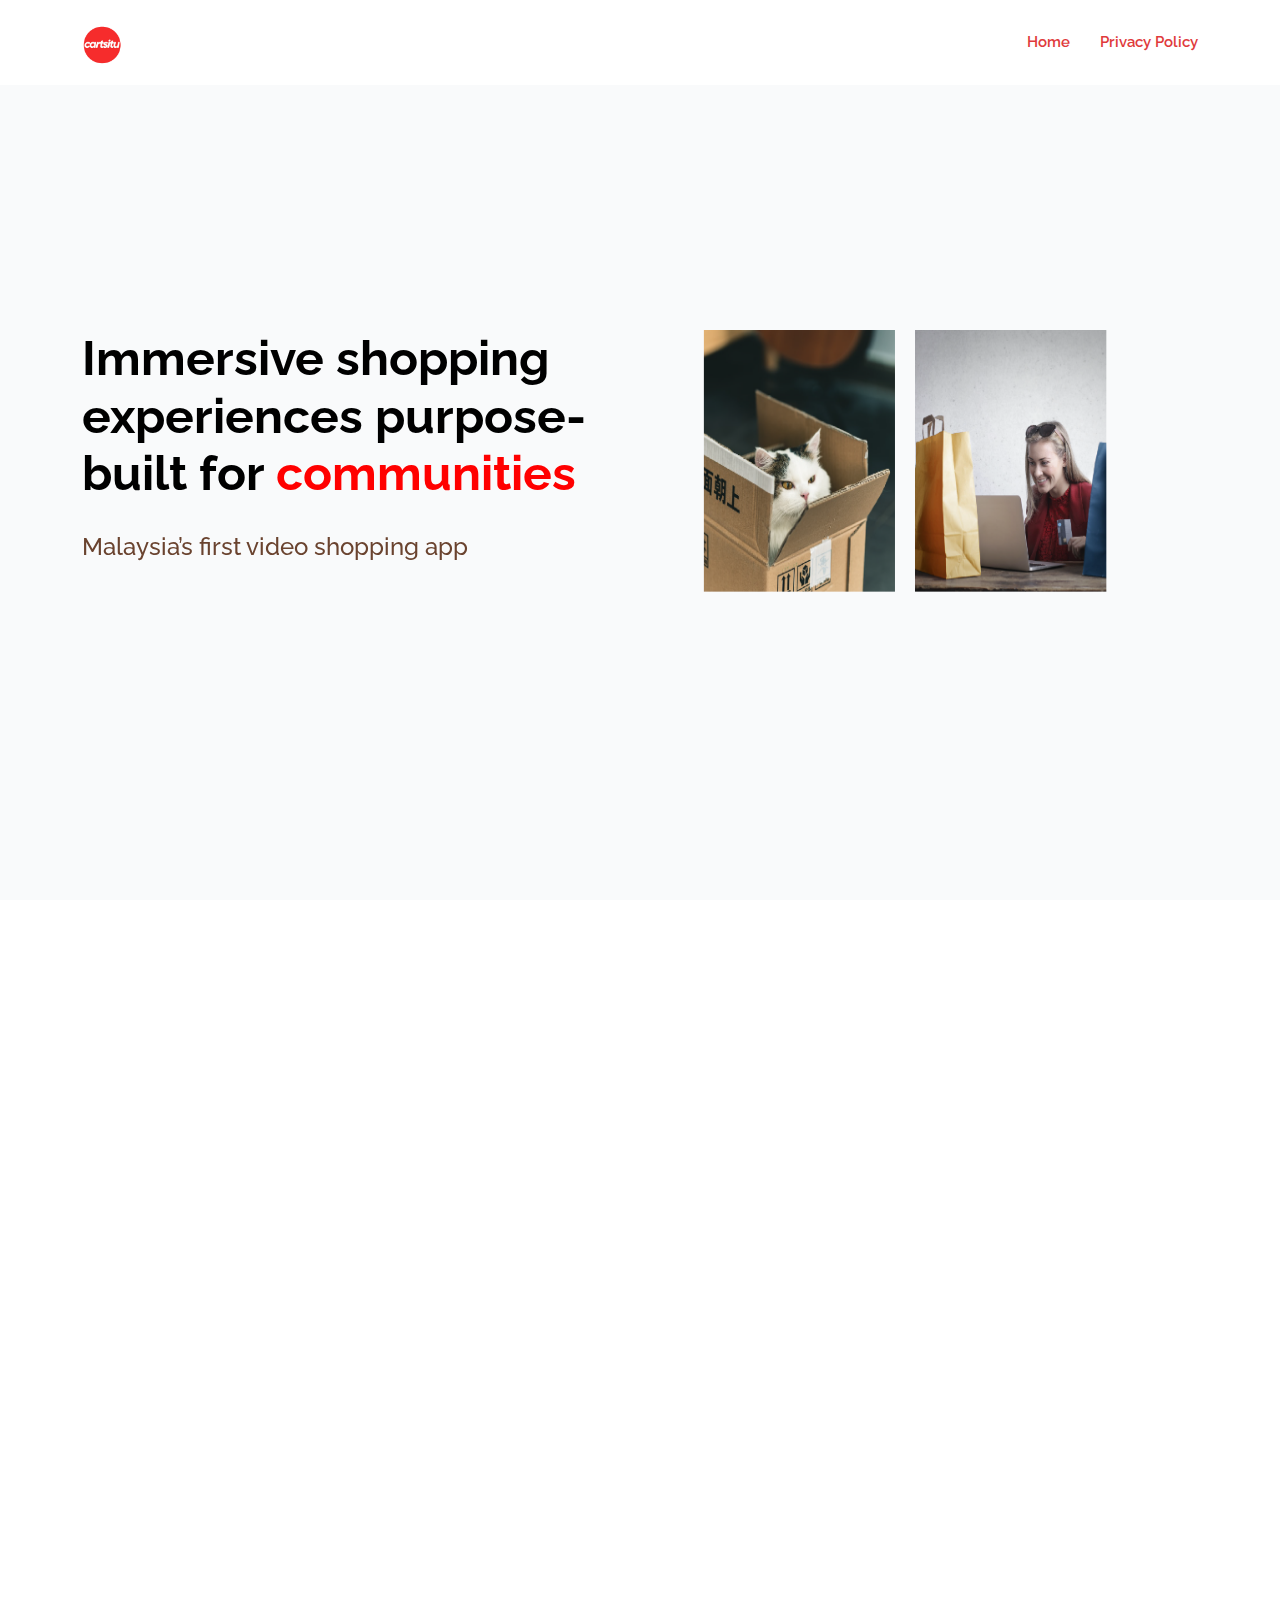
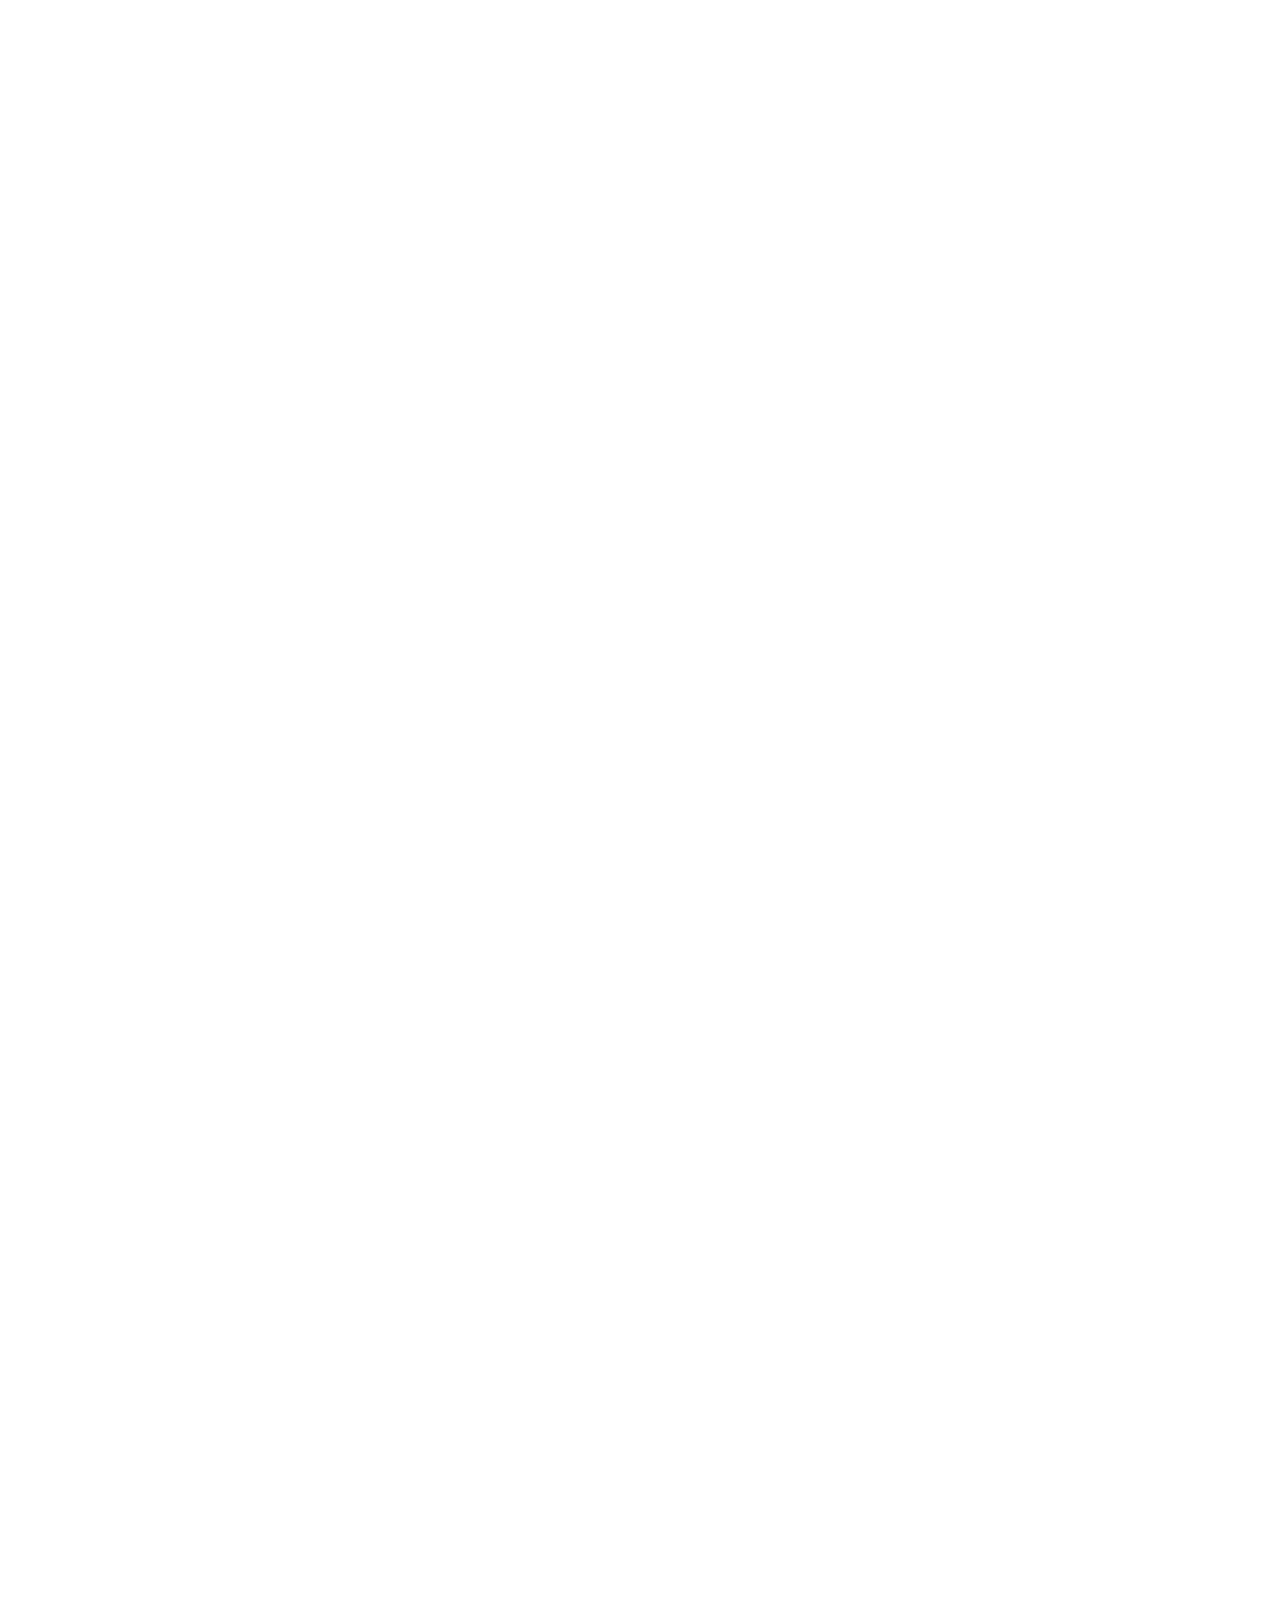
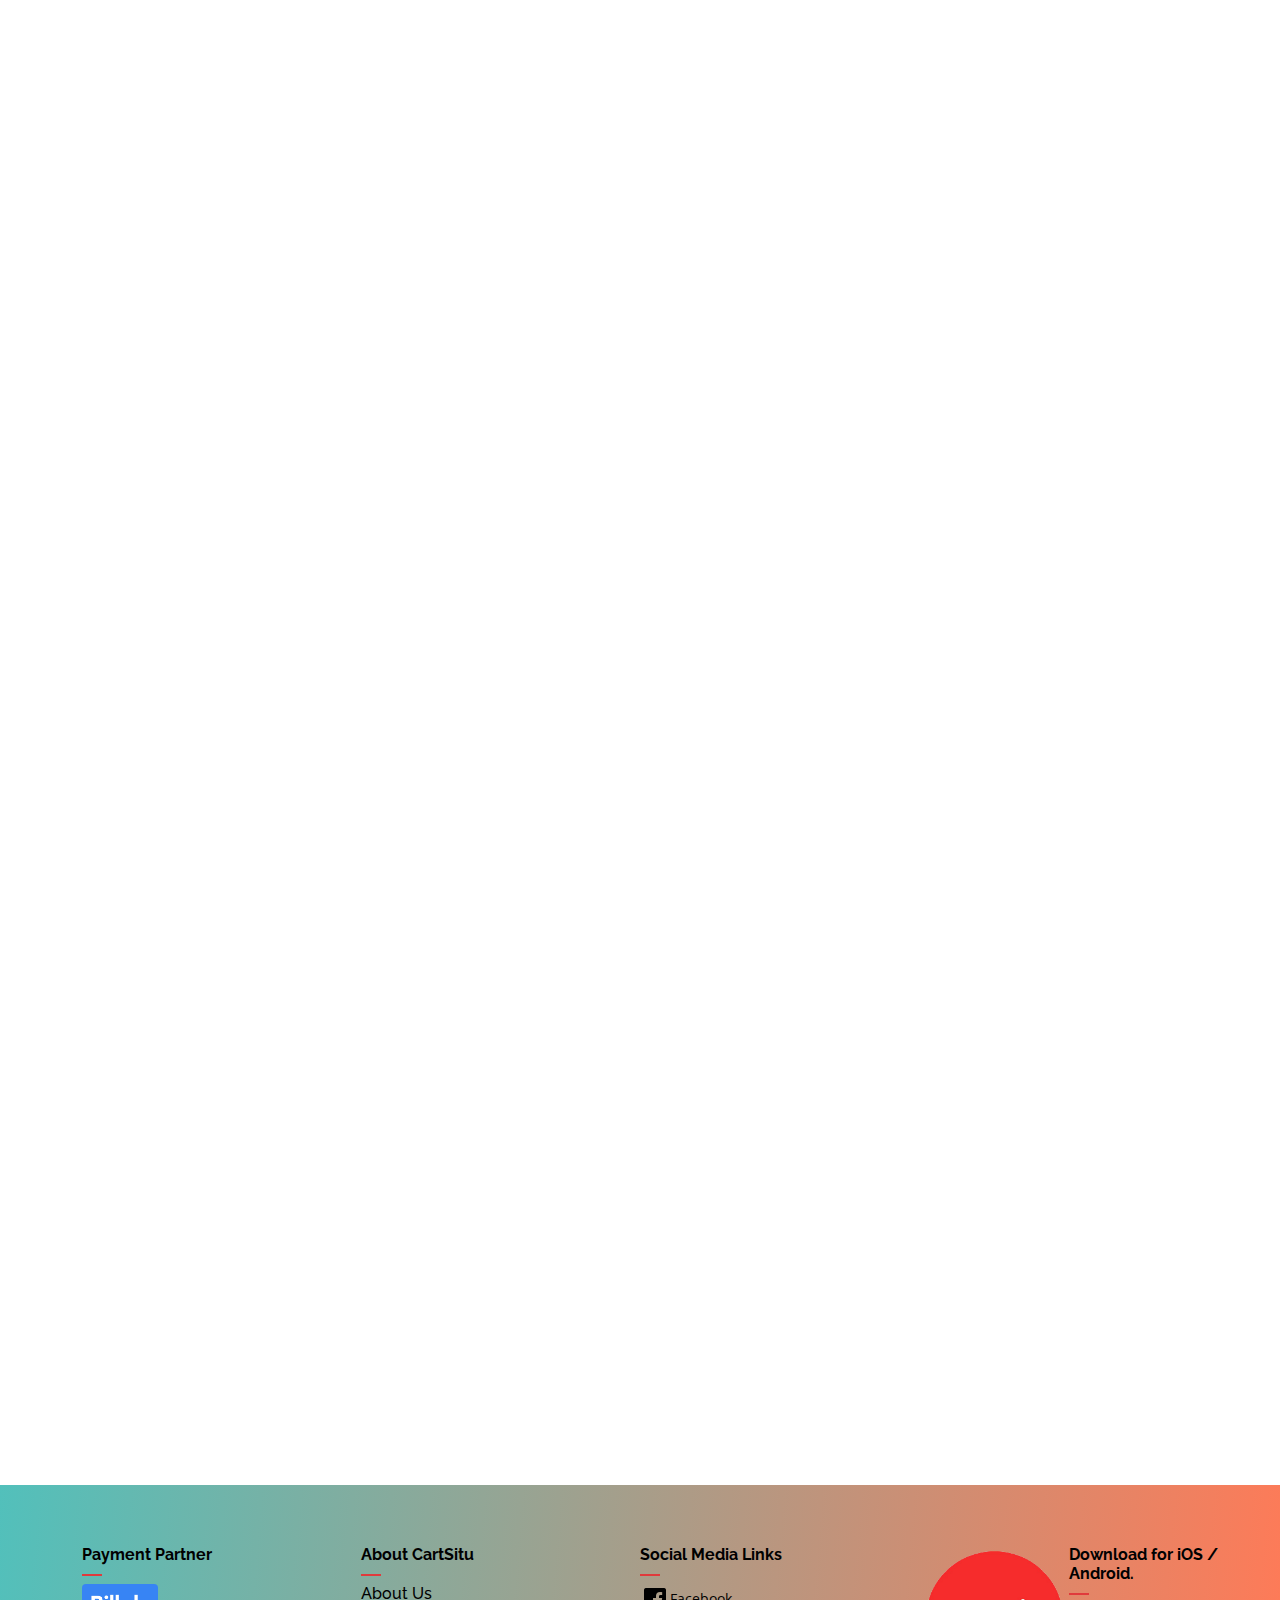
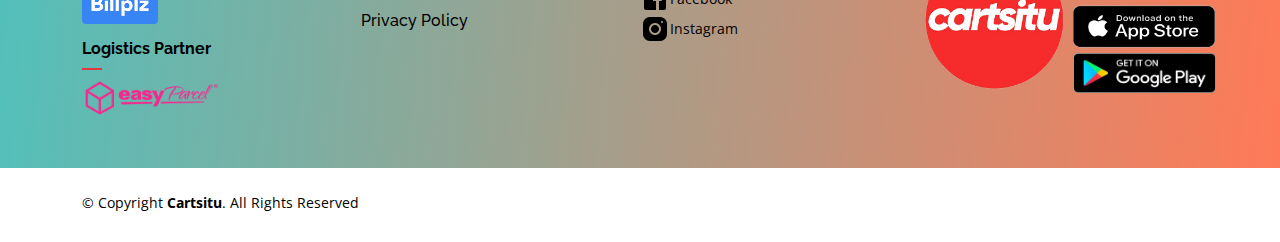
<file: index.html>
<!DOCTYPE html>
<html lang="en">

<head>
  <meta charset="utf-8">
  <meta content="width=device-width, initial-scale=1.0", maximum-scale=1, name="viewport">

  <title>CartSitu</title>
  <meta content="" name="description">
  <meta content="" name="keywords">

  <!-- Favicons -->
  <link href="assets/img/cartsitu/cartsitulogo.png" rel="icon">
  <link href="assets/img/cartsitu/cartsitulogo.png" rel="apple-touch-icon">

  <!-- Google Fonts -->
  <link href="https://fonts.googleapis.com/css?family=Open+Sans:300,300i,400,400i,600,600i,700,700i|Raleway:300,300i,400,400i,500,500i,600,600i,700,700i|Poppins:300,300i,400,400i,500,500i,600,600i,700,700i" rel="stylesheet">

  <!-- Vendor CSS Files -->
  <link href="assets/vendor/aos/aos.css" rel="stylesheet">
  <link href="assets/vendor/bootstrap/css/bootstrap.min.css" rel="stylesheet">
  <link href="assets/vendor/bootstrap-icons/bootstrap-icons.css" rel="stylesheet">
  <link href="assets/vendor/boxicons/css/boxicons.min.css" rel="stylesheet">
  <link href="assets/vendor/glightbox/css/glightbox.min.css" rel="stylesheet">
  <link href="assets/vendor/remixicon/remixicon.css" rel="stylesheet">
  <link href="assets/vendor/swiper/swiper-bundle.min.css" rel="stylesheet">

  <!-- Template Main CSS File -->
  <link href="assets/css/style.css" rel="stylesheet">
  <link rel="stylesheet" href="assets/css/custom.css">

  <!-- =======================================================
  * Template Name: Presento - v3.2.0
  * Template URL: https://bootstrapmade.com/presento-bootstrap-corporate-template/
  * Author: BootstrapMade.com
  * License: https://bootstrapmade.com/license/
  ======================================================== -->
</head>

<body>

  <!-- ======= Header ======= -->
  <header id="header" class="fixed-top d-flex align-items-center">
    <div class="container d-flex align-items-center">
      <!-- <h1 class="logo me-auto"><a href="index.html">CartSitu<span>.</span></a></h1> -->
      <!-- Uncomment below if you prefer to use an image logo -->
      <a href="index.html" class="logo me-auto"><img src="assets/img/cartsitu/cartsitulogo.png" alt=""></a>

      <nav id="navbar" class="navbar order-last order-lg-0">
        <ul>
          <li><a class="nav-link scrollto active" href="index.html">Home</a></li>
          <li><a class="nav-link scrollto active" href="privacy.html">Privacy Policy</a></li>
        </ul>
        <i class="bi bi-list mobile-nav-toggle"></i>
      </nav><!-- .navbar -->

      <!-- <a href="#about" class="get-started-btn scrollto">Get Started</a> -->
    </div>
  </header><!-- End Header -->

  <!-- ======= Hero Section ======= -->
  <section id="hero" class="d-flex align-items-center">

    <div class="container" data-aos="zoom-out" data-aos-delay="100">
      <div class="row">
        <div class="col-lg-6 d-flex flex-column justify-content-center pt-4 pt-lg-0 order-2 order-lg-1 aos-init aos-animate">
          <h1>Immersive
            shopping
            experiences
            purpose-built
            for<span style="color: red;"> communities </span></h1>
          <h2>Malaysia’s first video shopping app</h2>
          <!-- <a href="#about" class="btn-get-started scrollto">Get Started</a> -->
        </div>
        <div class="idv col-lg-6 order-2 order-lg-2 hero-img aos-init aos-animate d-flex justify-content-center" data-aos="zoom-in" data-aos-delay="200">
          <img src="assets/img/cartsitu/Asset 5.png" height="100" class="img-fluid animated" alt="">
        </div>
      </div>
    </div>

  </section><!-- End Hero -->

  <main id="main">

    <!-- ======= Tabs Section ======= -->
    <section id="tabs" class="tabs">
      <div class="container" data-aos="fade-up">
        <div class="tab-content">
          <div class="tab-pane active show" id="tab-1">
            <div class="row">
              <div class="col-lg-6 order-1 order-lg-1 mt-3 mt-lg-0 align-self-center" data-aos="fade-up" data-aos-delay="100">
                <h3 style="font-size: 30pt;">About Us.</h3>
                <p style="font-size: 20pt;" class="fst-normal">
                  We’re a Video based Social Commerce App that supports businesses to market
                  their products using <span style="color: #BA1E2D;">video content</span> to promote and sell their products or services in a <span style="color: #ED5A29;"> FUN </span>and <span style = "color: #F3901E;"> EFFECTIVE </span>way
                </p>
                <!-- <ul>
                  <li><i class="ri-check-double-line"></i> Ullamco laboris nisi ut aliquip ex ea commodo consequat.</li>
                  <li><i class="ri-check-double-line"></i> Duis aute irure dolor in reprehenderit in voluptate velit.</li>
                  <li><i class="ri-check-double-line"></i> Ullamco laboris nisi ut aliquip ex ea commodo consequat. Duis aute irure dolor in reprehenderit in voluptate trideta storacalaperda mastiro dolore eu fugiat nulla pariatur.</li>
                </ul>
                <p>
                  Ullamco laboris nisi ut aliquip ex ea commodo consequat. Duis aute irure dolor in reprehenderit in voluptate
                  velit esse cillum dolore eu fugiat nulla pariatur. Excepteur sint occaecat cupidatat non proident, sunt in
                  culpa qui officia deserunt mollit anim id est laborum
                </p> -->
              </div>
              <div class="col-lg-6 order-2 order-lg-2 text-center" data-aos="fade-up" data-aos-delay="200">
                <img src="assets/img/cartsitu/Asset 6.png" alt="" class="img-fluid" width="500">
              </div>
            </div>
          </div>
        </div>

      </div>
    </section>
    <!-- End Tabs Section -->

    <section id="vision-tab" class="tabs">
      <div class="container" data-aos="fade-up">

        <div class="tab-content">
          <div class="tab-pane active show" id="tab-1">
            <div class="row">
              <div class="col-lg-6 order-2 order-lg-2 mt-3 mt-lg-0 d-flex justify-content-center align-self-center" data-aos="fade-up" data-aos-delay="100">
                <!-- <h3>About Us.</h3> -->
                <p class="fst-normal" style="font-size: 20pt;">
                  We provide seamless shopping experience for shoppers to digitally Window Shop on the App and connect with the sellers comfortably with more privacy.
                  <br>
                  <br>
                    Our vision is to scale and amplify small businesses and entrepreneurs
                  
                </p>
                
              </div>
              <div class="col-lg-6 order-1 order-lg-1 text-center" data-aos="fade-up" data-aos-delay="200">
                <img src="assets/img/cartsitu/Asset 16.png" alt="" class="img-fluid" width="500">
              </div>
              
            </div>
          </div>
        </div>

      </div>
    </section>

    <section id="vision-tab" class="tabs">
      <div class="container" data-aos="fade-up">

        <div class="tab-content">
          <div class="tab-pane active show" id="tab-1">
            <div class="row">
              <div class="col-lg-6 order-1 order-lg-1 mt-3 mt-lg-0 align-self-center" data-aos="fade-up" data-aos-delay="100">
                <h3 style="font-size: 30pt;">Explore Cartsitu</h3>
                <p class="fst-normal" style="font-size: 20pt;">
                  Watch product videos or live stream from
                  your favourite sellers and buy on the
                  spot! Want to know more about any
                  product or services? Just connect to
                  them virtually within the app!</p>
                  <br>
                <a href="#about" class="download-btn scrollto">Download now</a>

              </div>
              <div class="col-lg-6 order-2 order-lg-2 text-center" data-aos="fade-up" data-aos-delay="200">
                <img src="assets/img/cartsitu/Asset 8.png" alt="" class="img-fluid" width="500">
              </div>
            </div>
          </div>
        </div>

      </div>
    </section>
    
    <section id="vision-tab" class="tabs">
      <div class="container" data-aos="fade-up">

        <div class="tab-content">
          <div class="tab-pane active show" id="tab-1">
            <div class="col-lg-12 d-flex justify-content-center">
              <h3>What we offer</h3> 
            </div>
            <div class="row">
              <div class="col-lg-3 order-2 order-lg-1  mt-lg-0" data-aos="fade-up" data-aos-delay="100">
                <h2 style="color: #BA1E2D; font-weight: bold; margin-bottom: 30px;">Video Shopping</h2>
                <img src="assets/img/cartsitu/Asset 9.png" alt="" class="img-fluid" width="500" style="margin-top: 50px;">
                <p class="fst-normal" style="font-size: 15px;">
                  Watch and scroll through in-depth presentation of products or services via CARTSITU™ Video Feed.</p>
              </div>

              <div class="col-lg-3 order-2 order-lg-1  mt-lg-0" data-aos="fade-up" data-aos-delay="100">
                <h2 style="color: #BA1E2D; font-weight: bold; margin-bottom: 30px;">Fast Checkout</h2>
                <img src="assets/img/cartsitu/Asset 10.png" alt="" class="img-fluid" width="500" style="margin-top: 50px;">
                <p class="fst-normal" style="font-size: 15px;">
                  Purchase products in 5 Clicks &
                  Buy products direct from video feed</p>
              </div>

              <div class="col-lg-3 order-2 order-lg-1  mt-lg-0" data-aos="fade-up" data-aos-delay="100">
                <h2 style="color: #BA1E2D; font-weight: bold; margin-bottom: 30px;">Choose your own delivery needs</h2>
                <img src="assets/img/cartsitu/Asset 11.png" alt="" class="img-fluid" width="500" style="margin-top: 50px;">
                <p class="fst-normal" style="font-size: 15px;">
                  Various customized delivery options</p>
              </div>

              <div class="col-lg-3 order-2 order-lg-1  mt-lg-0" data-aos="fade-up" data-aos-delay="100">
                <h2 style="color: #BA1E2D; font-weight: bold; margin-bottom: 30px;">Secure Shopping</h2>
                <img src="assets/img/cartsitu/Asset 12.png" alt="" class="img-fluid" width="500" style="margin-top: 50px;">
                <p class="fst-normal" style="font-size: 15px;">
                  Payment security & Guaranteed Fulfillment</p>
              </div>

            </div>
          </div>
        </div>

      </div>
    </section>
    
    <section id="tabs" class="tabs">
      <div class="container" data-aos="fade-up">
        <div class="tab-content">
          <div class="tab-pane active show" id="tab-1">
            <div class="row">
              <div class="col-lg-6 order-1 order-lg-1 mt-3 mt-lg-0 align-self-center" data-aos="fade-up" data-aos-delay="100">
                <h3 style="font-size: 30pt;">Seller benefits.</h3>

                <ul style="font-size: 20pt;">
                  <li><i class="bi bi-circle-fill"></i>Increase engagement with customers</li>
                  <li><i class="bi bi-circle-fill"></i>Live streaming</li>
                </ul>
                <!-- <p>
                  Ullamco laboris nisi ut aliquip ex ea commodo consequat. Duis aute irure dolor in reprehenderit in voluptate
                  velit esse cillum dolore eu fugiat nulla pariatur. Excepteur sint occaecat cupidatat non proident, sunt in
                  culpa qui officia deserunt mollit anim id est laborum
                </p> -->
              </div>
              <div class="col-lg-6 order-2 order-lg-2 text-center" data-aos="fade-up" data-aos-delay="200">
                <img src="assets/img/cartsitu/Asset 18.png" alt="" class="img-fluid" width="500">
                <h3 style="margin-top: 40px;">CARTSITU™ for sellers</h3>

              </div>


            </div>
          </div>
        </div>

      </div>
    </section>


  </main><!-- End #main -->

  <!-- ======= Footer ======= -->
  <footer id="footer">

    <div class="footer-top">
      <div class="container">
        <div class="row">

          <div class="footer-main-content">

            <div class="first box footer-contact col-lg-3 col-md-6 footer-col">
              <h4>Payment Partner</h4>
              <div class="billplz">
                <span><img class="img-billplz-logo rounded" src="./assets/img/cartsitu/billplzlogo.png"/></span>
              </div>
              <h4>Logistics Partner</h4>
              <div class="easyparcel">
                <span><img  class="img-billplz-logo" src="./assets/img/cartsitu/easyparcellogo.png"/></span>
              </div>
            </div>
  
            <div class="second box footer-contact col-lg-3 col-md-6 footer-col">
              <h4>About CartSitu</h4>
              <a class="footer-text" href="index.html"><h6>About Us</h6></a>
              <a class="footer-text" href="privacy.html"><h6>Privacy Policy</h6></a>
            </div>
  
            <div class="third box footer-contact col-lg-3 col-md-6 footer-col">
              <h4>Social Media Links</h4>
              <div class="social-media-links">
                <span><img src="./assets/img/cartsitu/facebook.png"/></span>
                <span class="text">Facebook</span>
              </div>
              <div class="social-media-links">
                <span><img src="./assets/img/cartsitu/instagram.png"/></span>
                <span class="text">Instagram</span>
              </div>
            </div>
  
            <div class="fourth-box footer-contact col-lg-3 col-md-6 footer-col">
              <div class="logo-box fourth-box">
                <img src="./assets/img/cartsitu/cartsitulogo.png" alt="" width="150" height="150">
              </div>
  
              <div class="download-box">
                <h4>Download for iOS / Android<span>.</span></h4>
                <img src="./assets/img/cartsitu/appstore.png" alt="" width="150" height="47">
                <a href="https://play.google.com/store/apps/details?id=tech.pacton.cartsitu" target="_blank"><img class="img-app-store-icon" src="./assets/img/cartsitu/playstoreg.png" alt="" width="143" height="40.5"></a>
              </div>
            </div>
  
          </div>

        </div>
      </div>
    </div>

    <div class="container d-md-flex py-4">

      <div class="me-md-auto text-center text-md-start">
        <div class="copyright">
          &copy; Copyright <strong><span>Cartsitu</span></strong>. All Rights Reserved
        </div>
        <div class="credits">
          <!-- All the links in the footer should remain intact. -->
          <!-- You can delete the links only if you purchased the pro version. -->
          <!-- Licensing information: https://bootstrapmade.com/license/ -->
          <!-- Purchase the pro version with working PHP/AJAX contact form: https://bootstrapmade.com/presento-bootstrap-corporate-template/ -->
        </div>
      </div>
      <!-- <div class="social-links text-center text-md-end pt-3 pt-md-0">
        <a href="#" class="twitter"><i class="bx bxl-twitter"></i></a>
        <a href="#" class="facebook"><i class="bx bxl-facebook"></i></a>
        <a href="#" class="instagram"><i class="bx bxl-instagram"></i></a>
        <a href="#" class="google-plus"><i class="bx bxl-skype"></i></a>
        <a href="#" class="linkedin"><i class="bx bxl-linkedin"></i></a>
      </div> -->
    </div>
  </footer><!-- End Footer -->

  <a href="#" class="back-to-top d-flex align-items-center justify-content-center"><i class="bi bi-arrow-up-short"></i></a>

  <!-- Vendor JS Files -->
  <script src="assets/vendor/aos/aos.js"></script>
  <script src="assets/vendor/bootstrap/js/bootstrap.bundle.min.js"></script>
  <script src="assets/vendor/glightbox/js/glightbox.min.js"></script>
  <script src="assets/vendor/isotope-layout/isotope.pkgd.min.js"></script>
  <script src="assets/vendor/php-email-form/validate.js"></script>
  <script src="assets/vendor/purecounter/purecounter.js"></script>
  <script src="assets/vendor/swiper/swiper-bundle.min.js"></script>

  <!-- Template Main JS File -->
  <script src="assets/js/main.js"></script>
  
  <script>
  !function(f,b,e,v,n,t,s)
  {if(f.fbq)return;n=f.fbq=function(){n.callMethod?
  n.callMethod.apply(n,arguments):n.queue.push(arguments)};
  if(!f._fbq)f._fbq=n;n.push=n;n.loaded=!0;n.version='2.0';
  n.queue=[];t=b.createElement(e);t.async=!0;
  t.src=v;s=b.getElementsByTagName(e)[0];
  s.parentNode.insertBefore(t,s)}(window, document,'script',
  'https://connect.facebook.net/en_US/fbevents.js');
  fbq('init', '220494408726921');
  fbq('track', 'PageView');
</script>
<noscript><img height="1" width="1" style="display:none" src="https://www.facebook.com/tr?id=220494408726921&ev=PageView&noscript=1"/></noscript> 

</body>

</html>
</file>
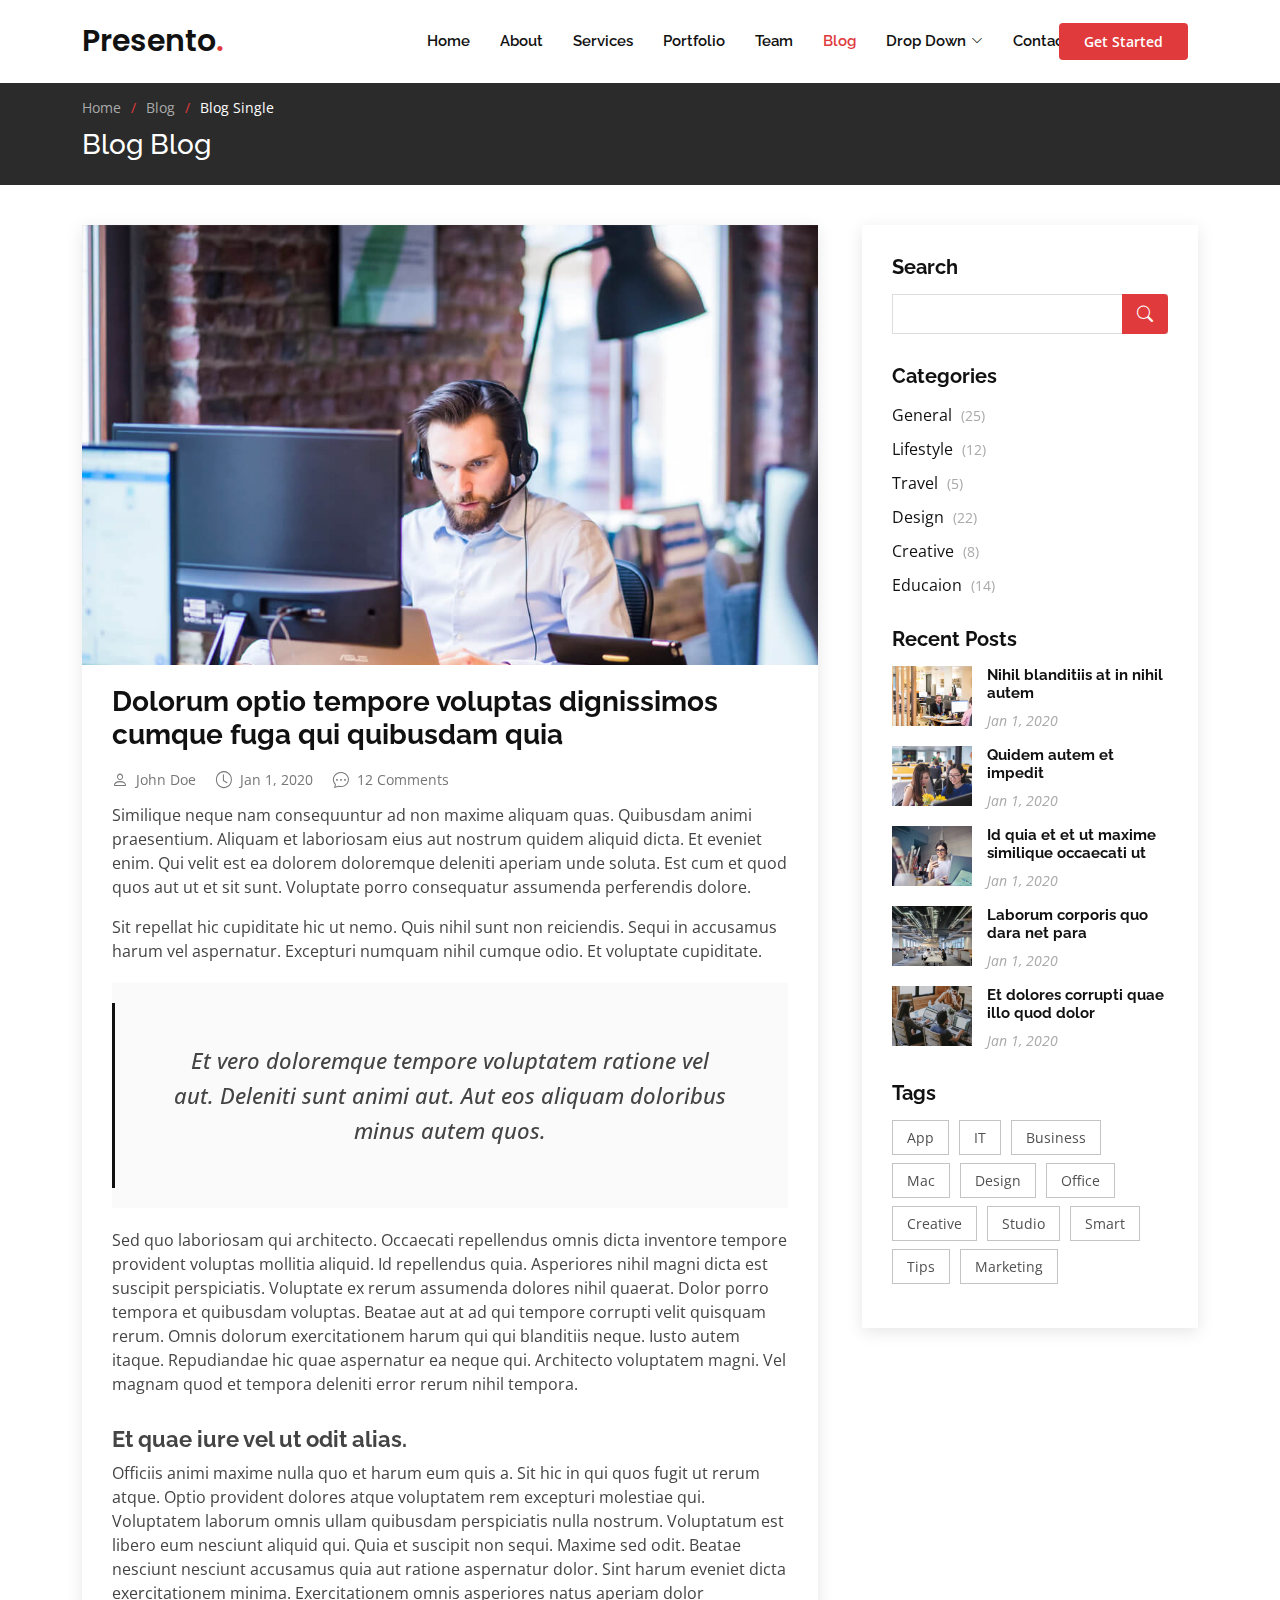
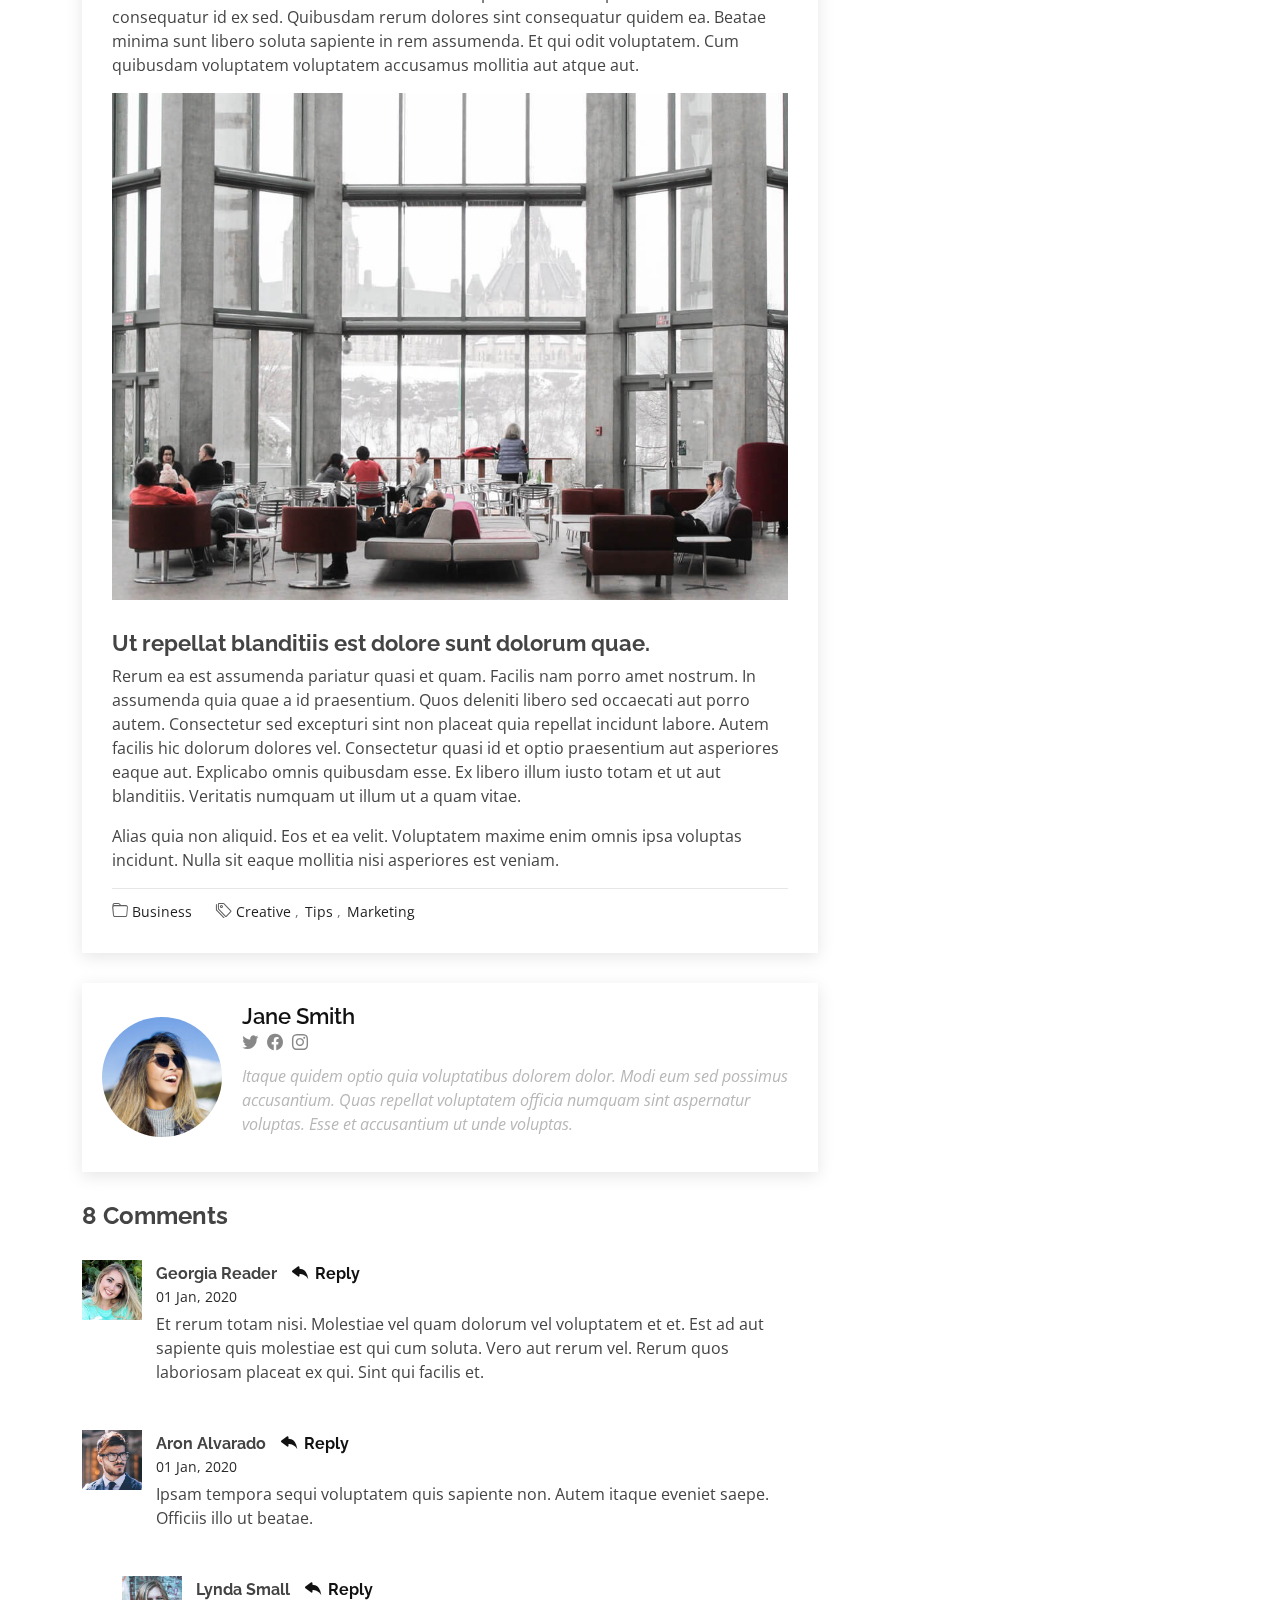
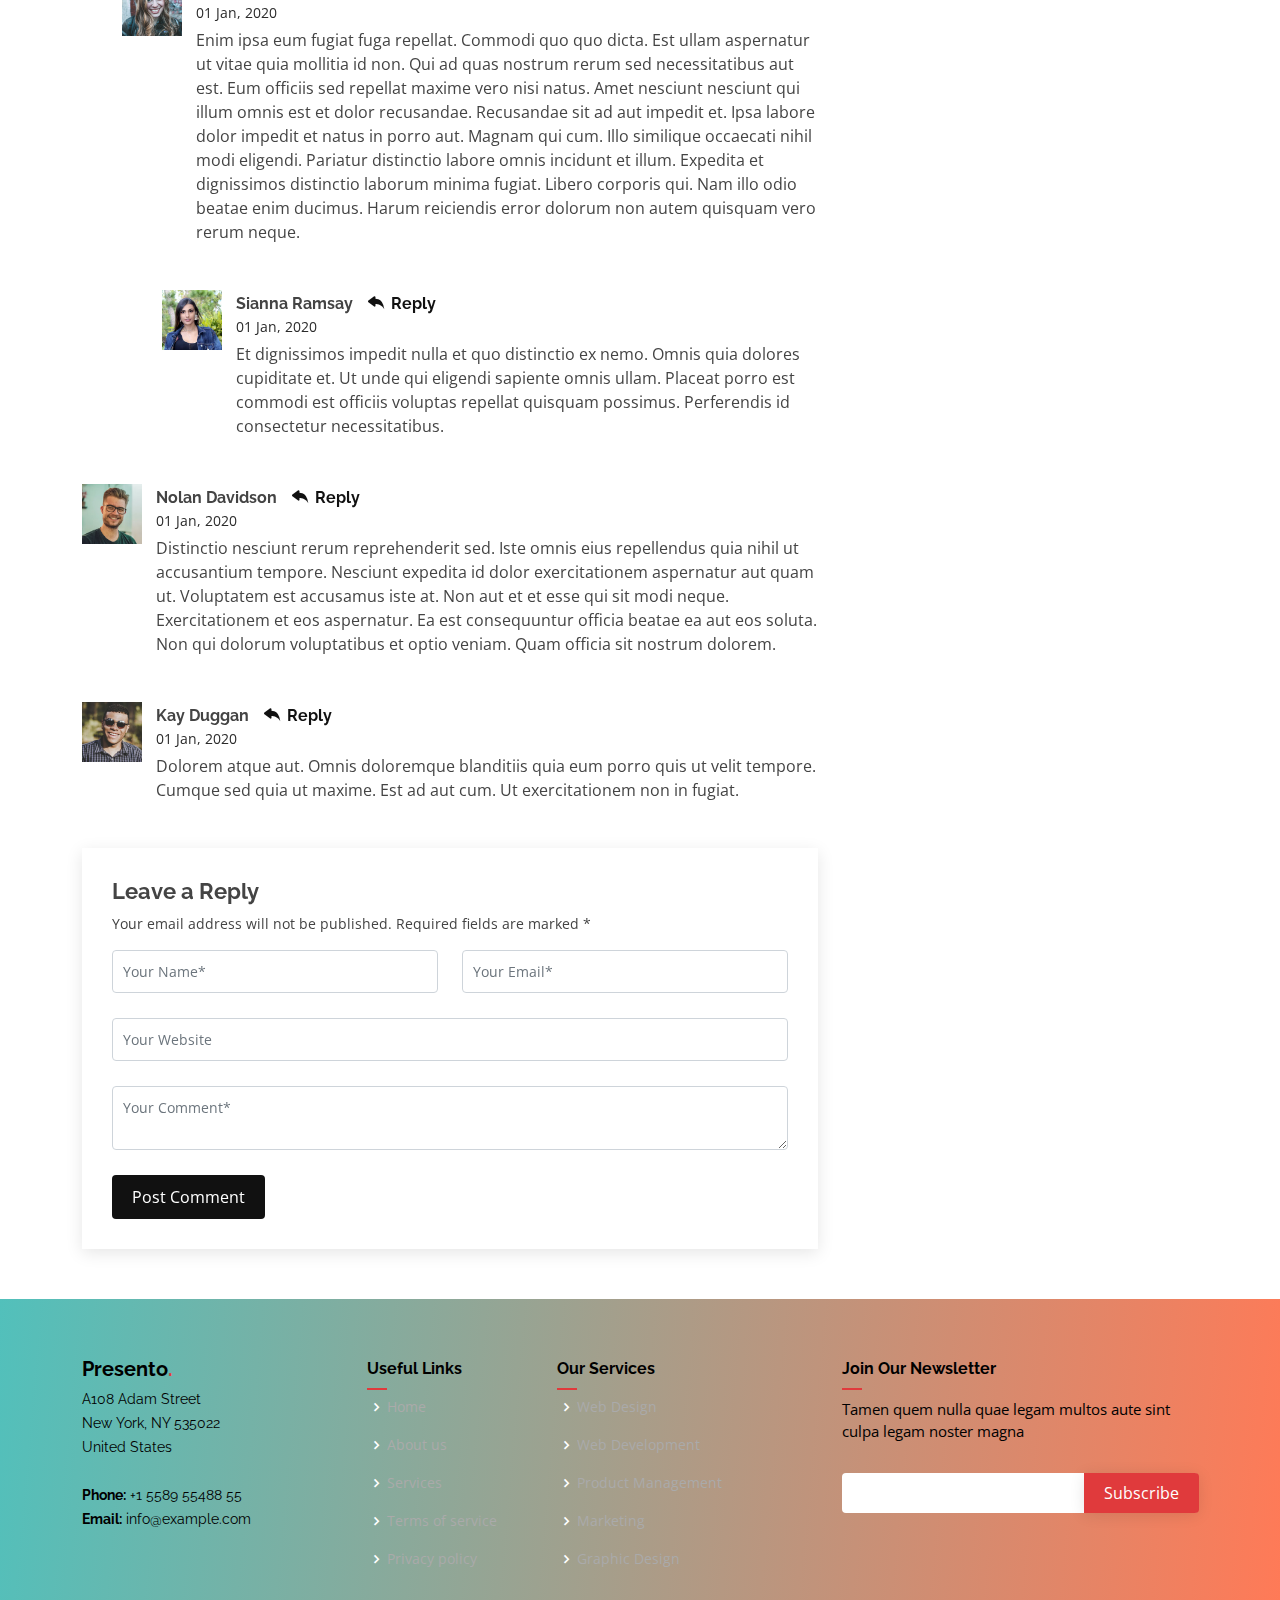
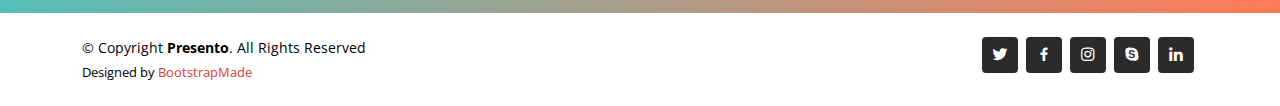
<file: blog-single.html>
<!DOCTYPE html>
<html lang="en">

<head>
  <meta charset="utf-8">
  <meta content="width=device-width, initial-scale=1.0" name="viewport">

  <title>Blog Single - Presento Bootstrap Template</title>
  <meta content="" name="description">
  <meta content="" name="keywords">

  <!-- Favicons -->
  <link href="assets/img/favicon.png" rel="icon">
  <link href="assets/img/apple-touch-icon.png" rel="apple-touch-icon">

  <!-- Google Fonts -->
  <link href="https://fonts.googleapis.com/css?family=Open+Sans:300,300i,400,400i,600,600i,700,700i|Raleway:300,300i,400,400i,500,500i,600,600i,700,700i|Poppins:300,300i,400,400i,500,500i,600,600i,700,700i" rel="stylesheet">

  <!-- Vendor CSS Files -->
  <link href="assets/vendor/aos/aos.css" rel="stylesheet">
  <link href="assets/vendor/bootstrap/css/bootstrap.min.css" rel="stylesheet">
  <link href="assets/vendor/bootstrap-icons/bootstrap-icons.css" rel="stylesheet">
  <link href="assets/vendor/boxicons/css/boxicons.min.css" rel="stylesheet">
  <link href="assets/vendor/glightbox/css/glightbox.min.css" rel="stylesheet">
  <link href="assets/vendor/remixicon/remixicon.css" rel="stylesheet">
  <link href="assets/vendor/swiper/swiper-bundle.min.css" rel="stylesheet">

  <!-- Template Main CSS File -->
  <link href="assets/css/style.css" rel="stylesheet">

  <!-- =======================================================
  * Template Name: Presento - v3.2.0
  * Template URL: https://bootstrapmade.com/presento-bootstrap-corporate-template/
  * Author: BootstrapMade.com
  * License: https://bootstrapmade.com/license/
  ======================================================== -->
</head>

<body>

  <!-- ======= Header ======= -->
  <header id="header" class="fixed-top d-flex align-items-center">
    <div class="container d-flex align-items-center">
      <h1 class="logo me-auto"><a href="index.html">Presento<span>.</span></a></h1>
      <!-- Uncomment below if you prefer to use an image logo -->
      <!-- <a href="index.html" class="logo me-auto"><img src="assets/img/logo.png" alt=""></a>-->

      <nav id="navbar" class="navbar order-last order-lg-0">
        <ul>
          <li><a class="nav-link scrollto " href="#hero">Home</a></li>
          <li><a class="nav-link scrollto" href="#about">About</a></li>
          <li><a class="nav-link scrollto" href="#services">Services</a></li>
          <li><a class="nav-link scrollto " href="#portfolio">Portfolio</a></li>
          <li><a class="nav-link scrollto" href="#team">Team</a></li>
          <li><a class="active" href="blog.html">Blog</a></li>
          <li class="dropdown"><a href="#"><span>Drop Down</span> <i class="bi bi-chevron-down"></i></a>
            <ul>
              <li><a href="#">Drop Down 1</a></li>
              <li class="dropdown"><a href="#"><span>Deep Drop Down</span> <i class="bi bi-chevron-right"></i></a>
                <ul>
                  <li><a href="#">Deep Drop Down 1</a></li>
                  <li><a href="#">Deep Drop Down 2</a></li>
                  <li><a href="#">Deep Drop Down 3</a></li>
                  <li><a href="#">Deep Drop Down 4</a></li>
                  <li><a href="#">Deep Drop Down 5</a></li>
                </ul>
              </li>
              <li><a href="#">Drop Down 2</a></li>
              <li><a href="#">Drop Down 3</a></li>
              <li><a href="#">Drop Down 4</a></li>
            </ul>
          </li>
          <li><a class="nav-link scrollto" href="#contact">Contact</a></li>
        </ul>
        <i class="bi bi-list mobile-nav-toggle"></i>
      </nav><!-- .navbar -->

      <a href="#about" class="get-started-btn scrollto">Get Started</a>
    </div>
  </header><!-- End Header -->

  <main id="main">

    <!-- ======= Breadcrumbs ======= -->
    <section class="breadcrumbs">
      <div class="container">

        <ol>
          <li><a href="index.html">Home</a></li>
          <li><a href="blog.html">Blog</a></li>
          <li>Blog Single</li>
        </ol>
        <h2>Blog Blog</h2>

      </div>
    </section><!-- End Breadcrumbs -->

    <!-- ======= Blog Single Section ======= -->
    <section id="blog" class="blog">
      <div class="container" data-aos="fade-up">

        <div class="row">

          <div class="col-lg-8 entries">

            <article class="entry entry-single">

              <div class="entry-img">
                <img src="assets/img/blog/blog-1.jpg" alt="" class="img-fluid">
              </div>

              <h2 class="entry-title">
                <a href="blog-single.html">Dolorum optio tempore voluptas dignissimos cumque fuga qui quibusdam quia</a>
              </h2>

              <div class="entry-meta">
                <ul>
                  <li class="d-flex align-items-center"><i class="bi bi-person"></i> <a href="blog-single.html">John Doe</a></li>
                  <li class="d-flex align-items-center"><i class="bi bi-clock"></i> <a href="blog-single.html"><time datetime="2020-01-01">Jan 1, 2020</time></a></li>
                  <li class="d-flex align-items-center"><i class="bi bi-chat-dots"></i> <a href="blog-single.html">12 Comments</a></li>
                </ul>
              </div>

              <div class="entry-content">
                <p>
                  Similique neque nam consequuntur ad non maxime aliquam quas. Quibusdam animi praesentium. Aliquam et laboriosam eius aut nostrum quidem aliquid dicta.
                  Et eveniet enim. Qui velit est ea dolorem doloremque deleniti aperiam unde soluta. Est cum et quod quos aut ut et sit sunt. Voluptate porro consequatur assumenda perferendis dolore.
                </p>

                <p>
                  Sit repellat hic cupiditate hic ut nemo. Quis nihil sunt non reiciendis. Sequi in accusamus harum vel aspernatur. Excepturi numquam nihil cumque odio. Et voluptate cupiditate.
                </p>

                <blockquote>
                  <p>
                    Et vero doloremque tempore voluptatem ratione vel aut. Deleniti sunt animi aut. Aut eos aliquam doloribus minus autem quos.
                  </p>
                </blockquote>

                <p>
                  Sed quo laboriosam qui architecto. Occaecati repellendus omnis dicta inventore tempore provident voluptas mollitia aliquid. Id repellendus quia. Asperiores nihil magni dicta est suscipit perspiciatis. Voluptate ex rerum assumenda dolores nihil quaerat.
                  Dolor porro tempora et quibusdam voluptas. Beatae aut at ad qui tempore corrupti velit quisquam rerum. Omnis dolorum exercitationem harum qui qui blanditiis neque.
                  Iusto autem itaque. Repudiandae hic quae aspernatur ea neque qui. Architecto voluptatem magni. Vel magnam quod et tempora deleniti error rerum nihil tempora.
                </p>

                <h3>Et quae iure vel ut odit alias.</h3>
                <p>
                  Officiis animi maxime nulla quo et harum eum quis a. Sit hic in qui quos fugit ut rerum atque. Optio provident dolores atque voluptatem rem excepturi molestiae qui. Voluptatem laborum omnis ullam quibusdam perspiciatis nulla nostrum. Voluptatum est libero eum nesciunt aliquid qui.
                  Quia et suscipit non sequi. Maxime sed odit. Beatae nesciunt nesciunt accusamus quia aut ratione aspernatur dolor. Sint harum eveniet dicta exercitationem minima. Exercitationem omnis asperiores natus aperiam dolor consequatur id ex sed. Quibusdam rerum dolores sint consequatur quidem ea.
                  Beatae minima sunt libero soluta sapiente in rem assumenda. Et qui odit voluptatem. Cum quibusdam voluptatem voluptatem accusamus mollitia aut atque aut.
                </p>
                <img src="assets/img/blog/blog-inside-post.jpg" class="img-fluid" alt="">

                <h3>Ut repellat blanditiis est dolore sunt dolorum quae.</h3>
                <p>
                  Rerum ea est assumenda pariatur quasi et quam. Facilis nam porro amet nostrum. In assumenda quia quae a id praesentium. Quos deleniti libero sed occaecati aut porro autem. Consectetur sed excepturi sint non placeat quia repellat incidunt labore. Autem facilis hic dolorum dolores vel.
                  Consectetur quasi id et optio praesentium aut asperiores eaque aut. Explicabo omnis quibusdam esse. Ex libero illum iusto totam et ut aut blanditiis. Veritatis numquam ut illum ut a quam vitae.
                </p>
                <p>
                  Alias quia non aliquid. Eos et ea velit. Voluptatem maxime enim omnis ipsa voluptas incidunt. Nulla sit eaque mollitia nisi asperiores est veniam.
                </p>

              </div>

              <div class="entry-footer">
                <i class="bi bi-folder"></i>
                <ul class="cats">
                  <li><a href="#">Business</a></li>
                </ul>

                <i class="bi bi-tags"></i>
                <ul class="tags">
                  <li><a href="#">Creative</a></li>
                  <li><a href="#">Tips</a></li>
                  <li><a href="#">Marketing</a></li>
                </ul>
              </div>

            </article><!-- End blog entry -->

            <div class="blog-author d-flex align-items-center">
              <img src="assets/img/blog/blog-author.jpg" class="rounded-circle float-left" alt="">
              <div>
                <h4>Jane Smith</h4>
                <div class="social-links">
                  <a href="https://twitters.com/#"><i class="bi bi-twitter"></i></a>
                  <a href="https://facebook.com/#"><i class="bi bi-facebook"></i></a>
                  <a href="https://instagram.com/#"><i class="biu bi-instagram"></i></a>
                </div>
                <p>
                  Itaque quidem optio quia voluptatibus dolorem dolor. Modi eum sed possimus accusantium. Quas repellat voluptatem officia numquam sint aspernatur voluptas. Esse et accusantium ut unde voluptas.
                </p>
              </div>
            </div><!-- End blog author bio -->

            <div class="blog-comments">

              <h4 class="comments-count">8 Comments</h4>

              <div id="comment-1" class="comment">
                <div class="d-flex">
                  <div class="comment-img"><img src="assets/img/blog/comments-1.jpg" alt=""></div>
                  <div>
                    <h5><a href="">Georgia Reader</a> <a href="#" class="reply"><i class="bi bi-reply-fill"></i> Reply</a></h5>
                    <time datetime="2020-01-01">01 Jan, 2020</time>
                    <p>
                      Et rerum totam nisi. Molestiae vel quam dolorum vel voluptatem et et. Est ad aut sapiente quis molestiae est qui cum soluta.
                      Vero aut rerum vel. Rerum quos laboriosam placeat ex qui. Sint qui facilis et.
                    </p>
                  </div>
                </div>
              </div><!-- End comment #1 -->

              <div id="comment-2" class="comment">
                <div class="d-flex">
                  <div class="comment-img"><img src="assets/img/blog/comments-2.jpg" alt=""></div>
                  <div>
                    <h5><a href="">Aron Alvarado</a> <a href="#" class="reply"><i class="bi bi-reply-fill"></i> Reply</a></h5>
                    <time datetime="2020-01-01">01 Jan, 2020</time>
                    <p>
                      Ipsam tempora sequi voluptatem quis sapiente non. Autem itaque eveniet saepe. Officiis illo ut beatae.
                    </p>
                  </div>
                </div>

                <div id="comment-reply-1" class="comment comment-reply">
                  <div class="d-flex">
                    <div class="comment-img"><img src="assets/img/blog/comments-3.jpg" alt=""></div>
                    <div>
                      <h5><a href="">Lynda Small</a> <a href="#" class="reply"><i class="bi bi-reply-fill"></i> Reply</a></h5>
                      <time datetime="2020-01-01">01 Jan, 2020</time>
                      <p>
                        Enim ipsa eum fugiat fuga repellat. Commodi quo quo dicta. Est ullam aspernatur ut vitae quia mollitia id non. Qui ad quas nostrum rerum sed necessitatibus aut est. Eum officiis sed repellat maxime vero nisi natus. Amet nesciunt nesciunt qui illum omnis est et dolor recusandae.

                        Recusandae sit ad aut impedit et. Ipsa labore dolor impedit et natus in porro aut. Magnam qui cum. Illo similique occaecati nihil modi eligendi. Pariatur distinctio labore omnis incidunt et illum. Expedita et dignissimos distinctio laborum minima fugiat.

                        Libero corporis qui. Nam illo odio beatae enim ducimus. Harum reiciendis error dolorum non autem quisquam vero rerum neque.
                      </p>
                    </div>
                  </div>

                  <div id="comment-reply-2" class="comment comment-reply">
                    <div class="d-flex">
                      <div class="comment-img"><img src="assets/img/blog/comments-4.jpg" alt=""></div>
                      <div>
                        <h5><a href="">Sianna Ramsay</a> <a href="#" class="reply"><i class="bi bi-reply-fill"></i> Reply</a></h5>
                        <time datetime="2020-01-01">01 Jan, 2020</time>
                        <p>
                          Et dignissimos impedit nulla et quo distinctio ex nemo. Omnis quia dolores cupiditate et. Ut unde qui eligendi sapiente omnis ullam. Placeat porro est commodi est officiis voluptas repellat quisquam possimus. Perferendis id consectetur necessitatibus.
                        </p>
                      </div>
                    </div>

                  </div><!-- End comment reply #2-->

                </div><!-- End comment reply #1-->

              </div><!-- End comment #2-->

              <div id="comment-3" class="comment">
                <div class="d-flex">
                  <div class="comment-img"><img src="assets/img/blog/comments-5.jpg" alt=""></div>
                  <div>
                    <h5><a href="">Nolan Davidson</a> <a href="#" class="reply"><i class="bi bi-reply-fill"></i> Reply</a></h5>
                    <time datetime="2020-01-01">01 Jan, 2020</time>
                    <p>
                      Distinctio nesciunt rerum reprehenderit sed. Iste omnis eius repellendus quia nihil ut accusantium tempore. Nesciunt expedita id dolor exercitationem aspernatur aut quam ut. Voluptatem est accusamus iste at.
                      Non aut et et esse qui sit modi neque. Exercitationem et eos aspernatur. Ea est consequuntur officia beatae ea aut eos soluta. Non qui dolorum voluptatibus et optio veniam. Quam officia sit nostrum dolorem.
                    </p>
                  </div>
                </div>

              </div><!-- End comment #3 -->

              <div id="comment-4" class="comment">
                <div class="d-flex">
                  <div class="comment-img"><img src="assets/img/blog/comments-6.jpg" alt=""></div>
                  <div>
                    <h5><a href="">Kay Duggan</a> <a href="#" class="reply"><i class="bi bi-reply-fill"></i> Reply</a></h5>
                    <time datetime="2020-01-01">01 Jan, 2020</time>
                    <p>
                      Dolorem atque aut. Omnis doloremque blanditiis quia eum porro quis ut velit tempore. Cumque sed quia ut maxime. Est ad aut cum. Ut exercitationem non in fugiat.
                    </p>
                  </div>
                </div>

              </div><!-- End comment #4 -->

              <div class="reply-form">
                <h4>Leave a Reply</h4>
                <p>Your email address will not be published. Required fields are marked * </p>
                <form action="">
                  <div class="row">
                    <div class="col-md-6 form-group">
                      <input name="name" type="text" class="form-control" placeholder="Your Name*">
                    </div>
                    <div class="col-md-6 form-group">
                      <input name="email" type="text" class="form-control" placeholder="Your Email*">
                    </div>
                  </div>
                  <div class="row">
                    <div class="col form-group">
                      <input name="website" type="text" class="form-control" placeholder="Your Website">
                    </div>
                  </div>
                  <div class="row">
                    <div class="col form-group">
                      <textarea name="comment" class="form-control" placeholder="Your Comment*"></textarea>
                    </div>
                  </div>
                  <button type="submit" class="btn btn-primary">Post Comment</button>

                </form>

              </div>

            </div><!-- End blog comments -->

          </div><!-- End blog entries list -->

          <div class="col-lg-4">

            <div class="sidebar">

              <h3 class="sidebar-title">Search</h3>
              <div class="sidebar-item search-form">
                <form action="">
                  <input type="text">
                  <button type="submit"><i class="bi bi-search"></i></button>
                </form>
              </div><!-- End sidebar search formn-->

              <h3 class="sidebar-title">Categories</h3>
              <div class="sidebar-item categories">
                <ul>
                  <li><a href="#">General <span>(25)</span></a></li>
                  <li><a href="#">Lifestyle <span>(12)</span></a></li>
                  <li><a href="#">Travel <span>(5)</span></a></li>
                  <li><a href="#">Design <span>(22)</span></a></li>
                  <li><a href="#">Creative <span>(8)</span></a></li>
                  <li><a href="#">Educaion <span>(14)</span></a></li>
                </ul>
              </div><!-- End sidebar categories-->

              <h3 class="sidebar-title">Recent Posts</h3>
              <div class="sidebar-item recent-posts">
                <div class="post-item clearfix">
                  <img src="assets/img/blog/blog-recent-1.jpg" alt="">
                  <h4><a href="blog-single.html">Nihil blanditiis at in nihil autem</a></h4>
                  <time datetime="2020-01-01">Jan 1, 2020</time>
                </div>

                <div class="post-item clearfix">
                  <img src="assets/img/blog/blog-recent-2.jpg" alt="">
                  <h4><a href="blog-single.html">Quidem autem et impedit</a></h4>
                  <time datetime="2020-01-01">Jan 1, 2020</time>
                </div>

                <div class="post-item clearfix">
                  <img src="assets/img/blog/blog-recent-3.jpg" alt="">
                  <h4><a href="blog-single.html">Id quia et et ut maxime similique occaecati ut</a></h4>
                  <time datetime="2020-01-01">Jan 1, 2020</time>
                </div>

                <div class="post-item clearfix">
                  <img src="assets/img/blog/blog-recent-4.jpg" alt="">
                  <h4><a href="blog-single.html">Laborum corporis quo dara net para</a></h4>
                  <time datetime="2020-01-01">Jan 1, 2020</time>
                </div>

                <div class="post-item clearfix">
                  <img src="assets/img/blog/blog-recent-5.jpg" alt="">
                  <h4><a href="blog-single.html">Et dolores corrupti quae illo quod dolor</a></h4>
                  <time datetime="2020-01-01">Jan 1, 2020</time>
                </div>

              </div><!-- End sidebar recent posts-->

              <h3 class="sidebar-title">Tags</h3>
              <div class="sidebar-item tags">
                <ul>
                  <li><a href="#">App</a></li>
                  <li><a href="#">IT</a></li>
                  <li><a href="#">Business</a></li>
                  <li><a href="#">Mac</a></li>
                  <li><a href="#">Design</a></li>
                  <li><a href="#">Office</a></li>
                  <li><a href="#">Creative</a></li>
                  <li><a href="#">Studio</a></li>
                  <li><a href="#">Smart</a></li>
                  <li><a href="#">Tips</a></li>
                  <li><a href="#">Marketing</a></li>
                </ul>
              </div><!-- End sidebar tags-->

            </div><!-- End sidebar -->

          </div><!-- End blog sidebar -->

        </div>

      </div>
    </section><!-- End Blog Single Section -->

  </main><!-- End #main -->

  <!-- ======= Footer ======= -->
  <footer id="footer">

    <div class="footer-top">
      <div class="container">
        <div class="row">

          <div class="col-lg-3 col-md-6 footer-contact">
            <h3>Presento<span>.</span></h3>
            <p>
              A108 Adam Street <br>
              New York, NY 535022<br>
              United States <br><br>
              <strong>Phone:</strong> +1 5589 55488 55<br>
              <strong>Email:</strong> info@example.com<br>
            </p>
          </div>

          <div class="col-lg-2 col-md-6 footer-links">
            <h4>Useful Links</h4>
            <ul>
              <li><i class="bx bx-chevron-right"></i> <a href="#">Home</a></li>
              <li><i class="bx bx-chevron-right"></i> <a href="#">About us</a></li>
              <li><i class="bx bx-chevron-right"></i> <a href="#">Services</a></li>
              <li><i class="bx bx-chevron-right"></i> <a href="#">Terms of service</a></li>
              <li><i class="bx bx-chevron-right"></i> <a href="#">Privacy policy</a></li>
            </ul>
          </div>

          <div class="col-lg-3 col-md-6 footer-links">
            <h4>Our Services</h4>
            <ul>
              <li><i class="bx bx-chevron-right"></i> <a href="#">Web Design</a></li>
              <li><i class="bx bx-chevron-right"></i> <a href="#">Web Development</a></li>
              <li><i class="bx bx-chevron-right"></i> <a href="#">Product Management</a></li>
              <li><i class="bx bx-chevron-right"></i> <a href="#">Marketing</a></li>
              <li><i class="bx bx-chevron-right"></i> <a href="#">Graphic Design</a></li>
            </ul>
          </div>

          <div class="col-lg-4 col-md-6 footer-newsletter">
            <h4>Join Our Newsletter</h4>
            <p>Tamen quem nulla quae legam multos aute sint culpa legam noster magna</p>
            <form action="" method="post">
              <input type="email" name="email"><input type="submit" value="Subscribe">
            </form>
          </div>

        </div>
      </div>
    </div>

    <div class="container d-md-flex py-4">

      <div class="me-md-auto text-center text-md-start">
        <div class="copyright">
          &copy; Copyright <strong><span>Presento</span></strong>. All Rights Reserved
        </div>
        <div class="credits">
          <!-- All the links in the footer should remain intact. -->
          <!-- You can delete the links only if you purchased the pro version. -->
          <!-- Licensing information: https://bootstrapmade.com/license/ -->
          <!-- Purchase the pro version with working PHP/AJAX contact form: https://bootstrapmade.com/presento-bootstrap-corporate-template/ -->
          Designed by <a href="https://bootstrapmade.com/">BootstrapMade</a>
        </div>
      </div>
      <div class="social-links text-center text-md-end pt-3 pt-md-0">
        <a href="#" class="twitter"><i class="bx bxl-twitter"></i></a>
        <a href="#" class="facebook"><i class="bx bxl-facebook"></i></a>
        <a href="#" class="instagram"><i class="bx bxl-instagram"></i></a>
        <a href="#" class="google-plus"><i class="bx bxl-skype"></i></a>
        <a href="#" class="linkedin"><i class="bx bxl-linkedin"></i></a>
      </div>
    </div>
  </footer><!-- End Footer -->

  <a href="#" class="back-to-top d-flex align-items-center justify-content-center"><i class="bi bi-arrow-up-short"></i></a>

  <!-- Vendor JS Files -->
  <script src="assets/vendor/aos/aos.js"></script>
  <script src="assets/vendor/bootstrap/js/bootstrap.bundle.min.js"></script>
  <script src="assets/vendor/glightbox/js/glightbox.min.js"></script>
  <script src="assets/vendor/isotope-layout/isotope.pkgd.min.js"></script>
  <script src="assets/vendor/php-email-form/validate.js"></script>
  <script src="assets/vendor/purecounter/purecounter.js"></script>
  <script src="assets/vendor/swiper/swiper-bundle.min.js"></script>

  <!-- Template Main JS File -->
  <script src="assets/js/main.js"></script>

</body>

</html>
</file>
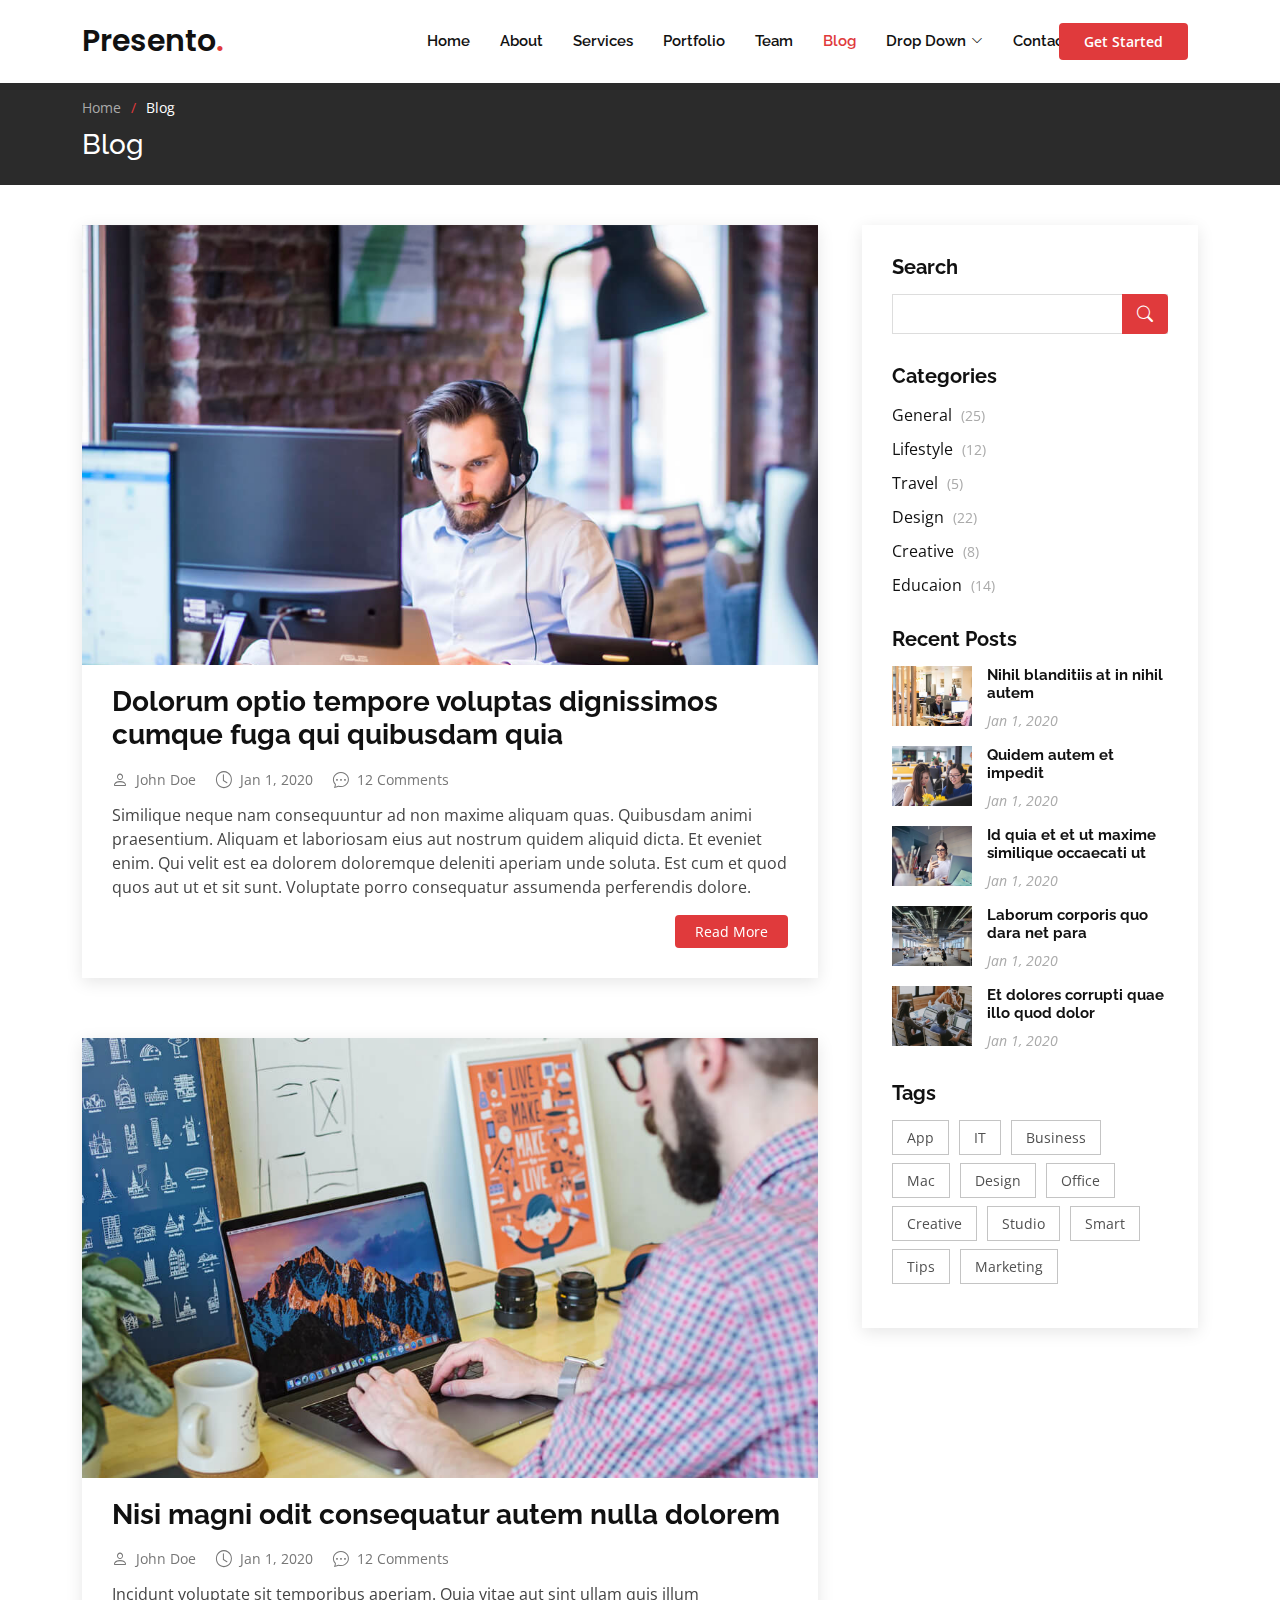
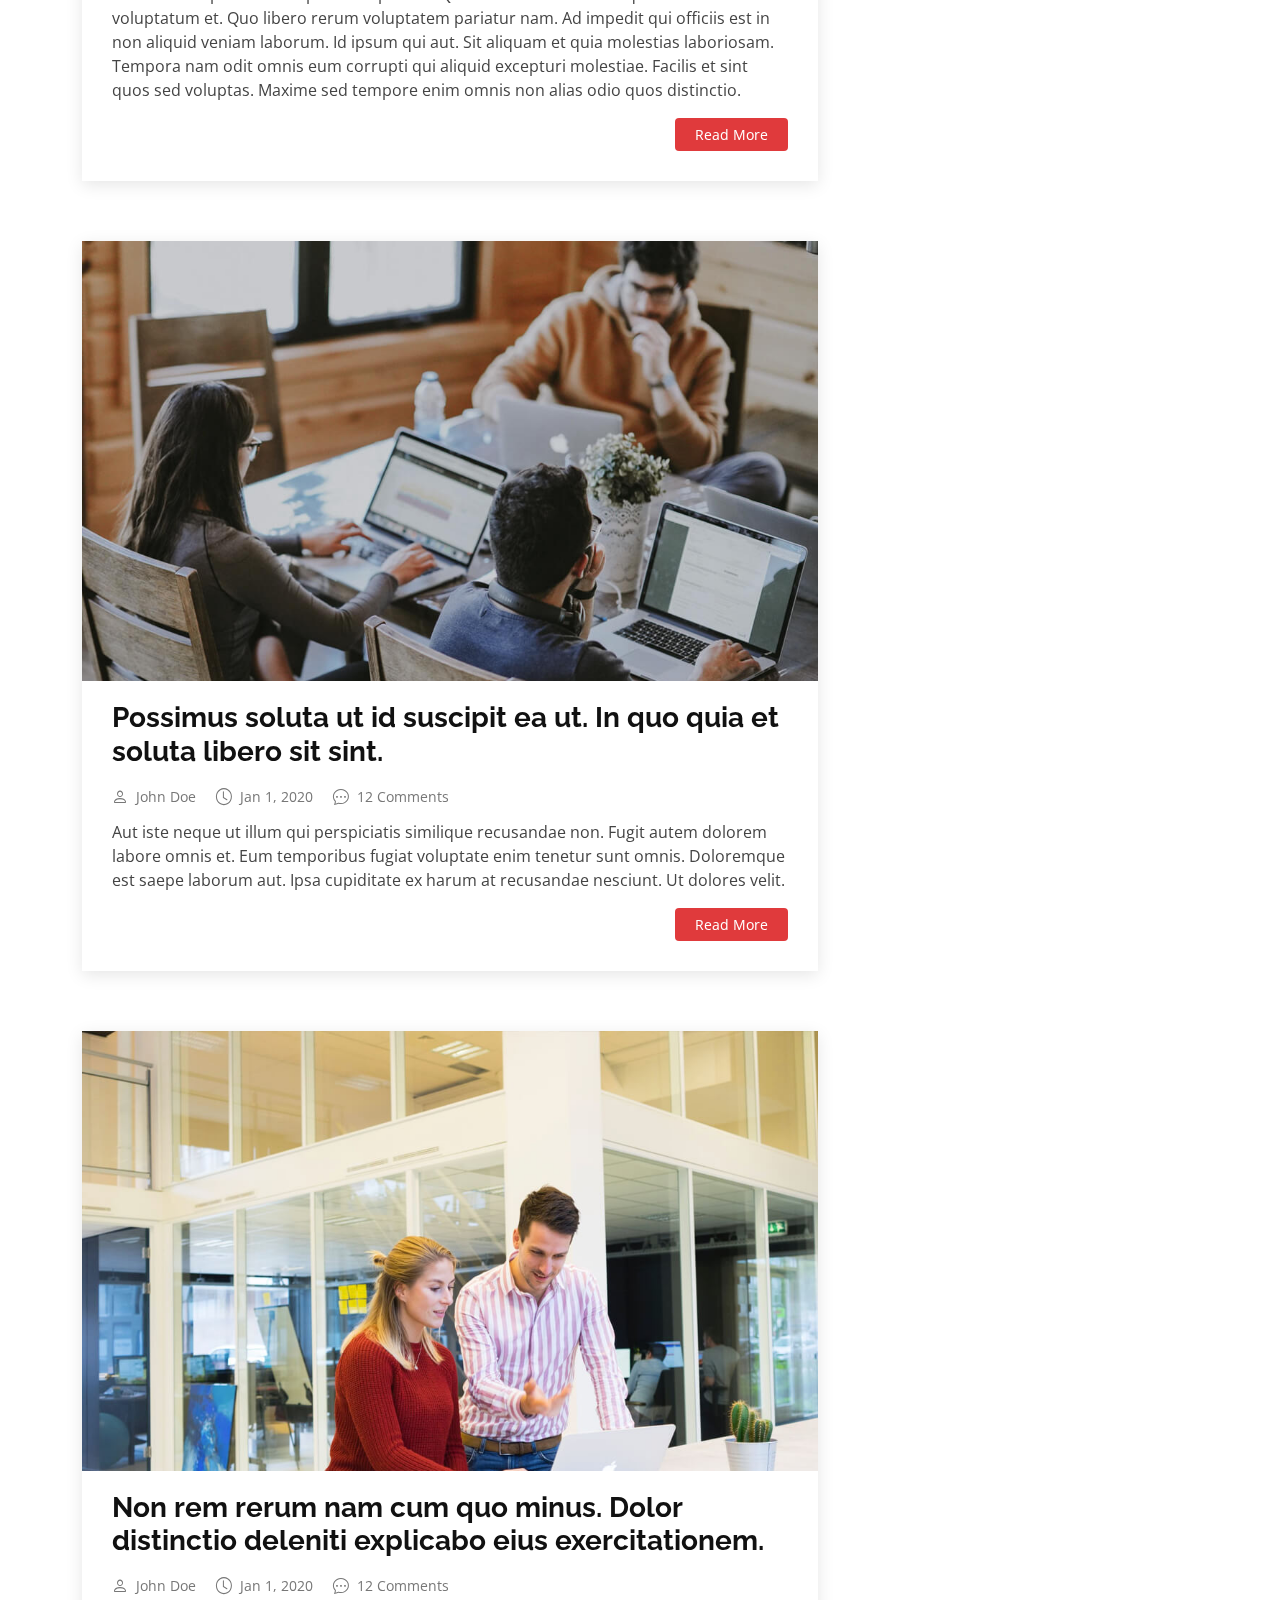
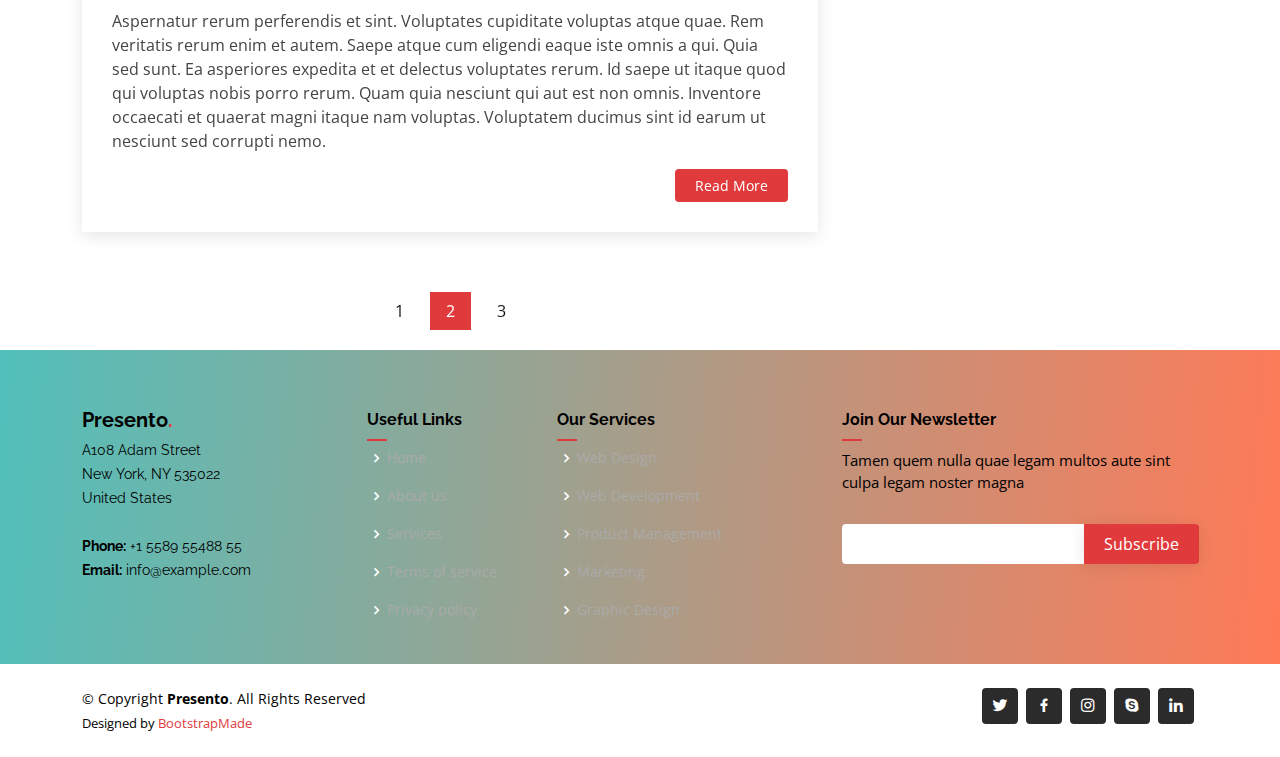
<file: blog.html>
<!DOCTYPE html>
<html lang="en">

<head>
  <meta charset="utf-8">
  <meta content="width=device-width, initial-scale=1.0" name="viewport">

  <title>Blog - Presento Bootstrap Template</title>
  <meta content="" name="description">
  <meta content="" name="keywords">

  <!-- Favicons -->
  <link href="assets/img/favicon.png" rel="icon">
  <link href="assets/img/apple-touch-icon.png" rel="apple-touch-icon">

  <!-- Google Fonts -->
  <link href="https://fonts.googleapis.com/css?family=Open+Sans:300,300i,400,400i,600,600i,700,700i|Raleway:300,300i,400,400i,500,500i,600,600i,700,700i|Poppins:300,300i,400,400i,500,500i,600,600i,700,700i" rel="stylesheet">

  <!-- Vendor CSS Files -->
  <link href="assets/vendor/aos/aos.css" rel="stylesheet">
  <link href="assets/vendor/bootstrap/css/bootstrap.min.css" rel="stylesheet">
  <link href="assets/vendor/bootstrap-icons/bootstrap-icons.css" rel="stylesheet">
  <link href="assets/vendor/boxicons/css/boxicons.min.css" rel="stylesheet">
  <link href="assets/vendor/glightbox/css/glightbox.min.css" rel="stylesheet">
  <link href="assets/vendor/remixicon/remixicon.css" rel="stylesheet">
  <link href="assets/vendor/swiper/swiper-bundle.min.css" rel="stylesheet">

  <!-- Template Main CSS File -->
  <link href="assets/css/style.css" rel="stylesheet">

  <!-- =======================================================
  * Template Name: Presento - v3.2.0
  * Template URL: https://bootstrapmade.com/presento-bootstrap-corporate-template/
  * Author: BootstrapMade.com
  * License: https://bootstrapmade.com/license/
  ======================================================== -->
</head>

<body>

  <!-- ======= Header ======= -->
  <header id="header" class="fixed-top d-flex align-items-center">
    <div class="container d-flex align-items-center">
      <h1 class="logo me-auto"><a href="index.html">Presento<span>.</span></a></h1>
      <!-- Uncomment below if you prefer to use an image logo -->
      <!-- <a href="index.html" class="logo me-auto"><img src="assets/img/logo.png" alt=""></a>-->

      <nav id="navbar" class="navbar order-last order-lg-0">
        <ul>
          <li><a class="nav-link scrollto " href="#hero">Home</a></li>
          <li><a class="nav-link scrollto" href="#about">About</a></li>
          <li><a class="nav-link scrollto" href="#services">Services</a></li>
          <li><a class="nav-link scrollto " href="#portfolio">Portfolio</a></li>
          <li><a class="nav-link scrollto" href="#team">Team</a></li>
          <li><a class="active" href="blog.html">Blog</a></li>
          <li class="dropdown"><a href="#"><span>Drop Down</span> <i class="bi bi-chevron-down"></i></a>
            <ul>
              <li><a href="#">Drop Down 1</a></li>
              <li class="dropdown"><a href="#"><span>Deep Drop Down</span> <i class="bi bi-chevron-right"></i></a>
                <ul>
                  <li><a href="#">Deep Drop Down 1</a></li>
                  <li><a href="#">Deep Drop Down 2</a></li>
                  <li><a href="#">Deep Drop Down 3</a></li>
                  <li><a href="#">Deep Drop Down 4</a></li>
                  <li><a href="#">Deep Drop Down 5</a></li>
                </ul>
              </li>
              <li><a href="#">Drop Down 2</a></li>
              <li><a href="#">Drop Down 3</a></li>
              <li><a href="#">Drop Down 4</a></li>
            </ul>
          </li>
          <li><a class="nav-link scrollto" href="#contact">Contact</a></li>
        </ul>
        <i class="bi bi-list mobile-nav-toggle"></i>
      </nav><!-- .navbar -->

      <a href="#about" class="get-started-btn scrollto">Get Started</a>
    </div>
  </header><!-- End Header -->

  <main id="main">

    <!-- ======= Breadcrumbs ======= -->
    <section class="breadcrumbs">
      <div class="container">

        <ol>
          <li><a href="index.html">Home</a></li>
          <li>Blog</li>
        </ol>
        <h2>Blog</h2>

      </div>
    </section><!-- End Breadcrumbs -->

    <!-- ======= Blog Section ======= -->
    <section id="blog" class="blog">
      <div class="container" data-aos="fade-up">

        <div class="row">

          <div class="col-lg-8 entries">

            <article class="entry">

              <div class="entry-img">
                <img src="assets/img/blog/blog-1.jpg" alt="" class="img-fluid">
              </div>

              <h2 class="entry-title">
                <a href="blog-single.html">Dolorum optio tempore voluptas dignissimos cumque fuga qui quibusdam quia</a>
              </h2>

              <div class="entry-meta">
                <ul>
                  <li class="d-flex align-items-center"><i class="bi bi-person"></i> <a href="blog-single.html">John Doe</a></li>
                  <li class="d-flex align-items-center"><i class="bi bi-clock"></i> <a href="blog-single.html"><time datetime="2020-01-01">Jan 1, 2020</time></a></li>
                  <li class="d-flex align-items-center"><i class="bi bi-chat-dots"></i> <a href="blog-single.html">12 Comments</a></li>
                </ul>
              </div>

              <div class="entry-content">
                <p>
                  Similique neque nam consequuntur ad non maxime aliquam quas. Quibusdam animi praesentium. Aliquam et laboriosam eius aut nostrum quidem aliquid dicta.
                  Et eveniet enim. Qui velit est ea dolorem doloremque deleniti aperiam unde soluta. Est cum et quod quos aut ut et sit sunt. Voluptate porro consequatur assumenda perferendis dolore.
                </p>
                <div class="read-more">
                  <a href="blog-single.html">Read More</a>
                </div>
              </div>

            </article><!-- End blog entry -->

            <article class="entry">

              <div class="entry-img">
                <img src="assets/img/blog/blog-2.jpg" alt="" class="img-fluid">
              </div>

              <h2 class="entry-title">
                <a href="blog-single.html">Nisi magni odit consequatur autem nulla dolorem</a>
              </h2>

              <div class="entry-meta">
                <ul>
                  <li class="d-flex align-items-center"><i class="bi bi-person"></i> <a href="blog-single.html">John Doe</a></li>
                  <li class="d-flex align-items-center"><i class="bi bi-clock"></i> <a href="blog-single.html"><time datetime="2020-01-01">Jan 1, 2020</time></a></li>
                  <li class="d-flex align-items-center"><i class="bi bi-chat-dots"></i> <a href="blog-single.html">12 Comments</a></li>
                </ul>
              </div>

              <div class="entry-content">
                <p>
                  Incidunt voluptate sit temporibus aperiam. Quia vitae aut sint ullam quis illum voluptatum et. Quo libero rerum voluptatem pariatur nam.
                  Ad impedit qui officiis est in non aliquid veniam laborum. Id ipsum qui aut. Sit aliquam et quia molestias laboriosam. Tempora nam odit omnis eum corrupti qui aliquid excepturi molestiae. Facilis et sint quos sed voluptas. Maxime sed tempore enim omnis non alias odio quos distinctio.
                </p>
                <div class="read-more">
                  <a href="blog-single.html">Read More</a>
                </div>
              </div>

            </article><!-- End blog entry -->

            <article class="entry">

              <div class="entry-img">
                <img src="assets/img/blog/blog-3.jpg" alt="" class="img-fluid">
              </div>

              <h2 class="entry-title">
                <a href="blog-single.html">Possimus soluta ut id suscipit ea ut. In quo quia et soluta libero sit sint.</a>
              </h2>

              <div class="entry-meta">
                <ul>
                  <li class="d-flex align-items-center"><i class="bi bi-person"></i> <a href="blog-single.html">John Doe</a></li>
                  <li class="d-flex align-items-center"><i class="bi bi-clock"></i> <a href="blog-single.html"><time datetime="2020-01-01">Jan 1, 2020</time></a></li>
                  <li class="d-flex align-items-center"><i class="bi bi-chat-dots"></i> <a href="blog-single.html">12 Comments</a></li>
                </ul>
              </div>

              <div class="entry-content">
                <p>
                  Aut iste neque ut illum qui perspiciatis similique recusandae non. Fugit autem dolorem labore omnis et. Eum temporibus fugiat voluptate enim tenetur sunt omnis.
                  Doloremque est saepe laborum aut. Ipsa cupiditate ex harum at recusandae nesciunt. Ut dolores velit.
                </p>
                <div class="read-more">
                  <a href="blog-single.html">Read More</a>
                </div>
              </div>

            </article><!-- End blog entry -->

            <article class="entry">

              <div class="entry-img">
                <img src="assets/img/blog/blog-4.jpg" alt="" class="img-fluid">
              </div>

              <h2 class="entry-title">
                <a href="blog-single.html">Non rem rerum nam cum quo minus. Dolor distinctio deleniti explicabo eius exercitationem.</a>
              </h2>

              <div class="entry-meta">
                <ul>
                  <li class="d-flex align-items-center"><i class="bi bi-person"></i> <a href="blog-single.html">John Doe</a></li>
                  <li class="d-flex align-items-center"><i class="bi bi-clock"></i> <a href="blog-single.html"><time datetime="2020-01-01">Jan 1, 2020</time></a></li>
                  <li class="d-flex align-items-center"><i class="bi bi-chat-dots"></i> <a href="blog-single.html">12 Comments</a></li>
                </ul>
              </div>

              <div class="entry-content">
                <p>
                  Aspernatur rerum perferendis et sint. Voluptates cupiditate voluptas atque quae. Rem veritatis rerum enim et autem. Saepe atque cum eligendi eaque iste omnis a qui.
                  Quia sed sunt. Ea asperiores expedita et et delectus voluptates rerum. Id saepe ut itaque quod qui voluptas nobis porro rerum. Quam quia nesciunt qui aut est non omnis. Inventore occaecati et quaerat magni itaque nam voluptas. Voluptatem ducimus sint id earum ut nesciunt sed corrupti nemo.
                </p>
                <div class="read-more">
                  <a href="blog-single.html">Read More</a>
                </div>
              </div>

            </article><!-- End blog entry -->

            <div class="blog-pagination">
              <ul class="justify-content-center">
                <li><a href="#">1</a></li>
                <li class="active"><a href="#">2</a></li>
                <li><a href="#">3</a></li>
              </ul>
            </div>

          </div><!-- End blog entries list -->

          <div class="col-lg-4">

            <div class="sidebar">

              <h3 class="sidebar-title">Search</h3>
              <div class="sidebar-item search-form">
                <form action="">
                  <input type="text">
                  <button type="submit"><i class="bi bi-search"></i></button>
                </form>
              </div><!-- End sidebar search formn-->

              <h3 class="sidebar-title">Categories</h3>
              <div class="sidebar-item categories">
                <ul>
                  <li><a href="#">General <span>(25)</span></a></li>
                  <li><a href="#">Lifestyle <span>(12)</span></a></li>
                  <li><a href="#">Travel <span>(5)</span></a></li>
                  <li><a href="#">Design <span>(22)</span></a></li>
                  <li><a href="#">Creative <span>(8)</span></a></li>
                  <li><a href="#">Educaion <span>(14)</span></a></li>
                </ul>
              </div><!-- End sidebar categories-->

              <h3 class="sidebar-title">Recent Posts</h3>
              <div class="sidebar-item recent-posts">
                <div class="post-item clearfix">
                  <img src="assets/img/blog/blog-recent-1.jpg" alt="">
                  <h4><a href="blog-single.html">Nihil blanditiis at in nihil autem</a></h4>
                  <time datetime="2020-01-01">Jan 1, 2020</time>
                </div>

                <div class="post-item clearfix">
                  <img src="assets/img/blog/blog-recent-2.jpg" alt="">
                  <h4><a href="blog-single.html">Quidem autem et impedit</a></h4>
                  <time datetime="2020-01-01">Jan 1, 2020</time>
                </div>

                <div class="post-item clearfix">
                  <img src="assets/img/blog/blog-recent-3.jpg" alt="">
                  <h4><a href="blog-single.html">Id quia et et ut maxime similique occaecati ut</a></h4>
                  <time datetime="2020-01-01">Jan 1, 2020</time>
                </div>

                <div class="post-item clearfix">
                  <img src="assets/img/blog/blog-recent-4.jpg" alt="">
                  <h4><a href="blog-single.html">Laborum corporis quo dara net para</a></h4>
                  <time datetime="2020-01-01">Jan 1, 2020</time>
                </div>

                <div class="post-item clearfix">
                  <img src="assets/img/blog/blog-recent-5.jpg" alt="">
                  <h4><a href="blog-single.html">Et dolores corrupti quae illo quod dolor</a></h4>
                  <time datetime="2020-01-01">Jan 1, 2020</time>
                </div>

              </div><!-- End sidebar recent posts-->

              <h3 class="sidebar-title">Tags</h3>
              <div class="sidebar-item tags">
                <ul>
                  <li><a href="#">App</a></li>
                  <li><a href="#">IT</a></li>
                  <li><a href="#">Business</a></li>
                  <li><a href="#">Mac</a></li>
                  <li><a href="#">Design</a></li>
                  <li><a href="#">Office</a></li>
                  <li><a href="#">Creative</a></li>
                  <li><a href="#">Studio</a></li>
                  <li><a href="#">Smart</a></li>
                  <li><a href="#">Tips</a></li>
                  <li><a href="#">Marketing</a></li>
                </ul>
              </div><!-- End sidebar tags-->

            </div><!-- End sidebar -->

          </div><!-- End blog sidebar -->

        </div>

      </div>
    </section><!-- End Blog Section -->

  </main><!-- End #main -->

  <!-- ======= Footer ======= -->
  <footer id="footer">

    <div class="footer-top">
      <div class="container">
        <div class="row">

          <div class="col-lg-3 col-md-6 footer-contact">
            <h3>Presento<span>.</span></h3>
            <p>
              A108 Adam Street <br>
              New York, NY 535022<br>
              United States <br><br>
              <strong>Phone:</strong> +1 5589 55488 55<br>
              <strong>Email:</strong> info@example.com<br>
            </p>
          </div>

          <div class="col-lg-2 col-md-6 footer-links">
            <h4>Useful Links</h4>
            <ul>
              <li><i class="bx bx-chevron-right"></i> <a href="#">Home</a></li>
              <li><i class="bx bx-chevron-right"></i> <a href="#">About us</a></li>
              <li><i class="bx bx-chevron-right"></i> <a href="#">Services</a></li>
              <li><i class="bx bx-chevron-right"></i> <a href="#">Terms of service</a></li>
              <li><i class="bx bx-chevron-right"></i> <a href="#">Privacy policy</a></li>
            </ul>
          </div>

          <div class="col-lg-3 col-md-6 footer-links">
            <h4>Our Services</h4>
            <ul>
              <li><i class="bx bx-chevron-right"></i> <a href="#">Web Design</a></li>
              <li><i class="bx bx-chevron-right"></i> <a href="#">Web Development</a></li>
              <li><i class="bx bx-chevron-right"></i> <a href="#">Product Management</a></li>
              <li><i class="bx bx-chevron-right"></i> <a href="#">Marketing</a></li>
              <li><i class="bx bx-chevron-right"></i> <a href="#">Graphic Design</a></li>
            </ul>
          </div>

          <div class="col-lg-4 col-md-6 footer-newsletter">
            <h4>Join Our Newsletter</h4>
            <p>Tamen quem nulla quae legam multos aute sint culpa legam noster magna</p>
            <form action="" method="post">
              <input type="email" name="email"><input type="submit" value="Subscribe">
            </form>
          </div>

        </div>
      </div>
    </div>

    <div class="container d-md-flex py-4">

      <div class="me-md-auto text-center text-md-start">
        <div class="copyright">
          &copy; Copyright <strong><span>Presento</span></strong>. All Rights Reserved
        </div>
        <div class="credits">
          <!-- All the links in the footer should remain intact. -->
          <!-- You can delete the links only if you purchased the pro version. -->
          <!-- Licensing information: https://bootstrapmade.com/license/ -->
          <!-- Purchase the pro version with working PHP/AJAX contact form: https://bootstrapmade.com/presento-bootstrap-corporate-template/ -->
          Designed by <a href="https://bootstrapmade.com/">BootstrapMade</a>
        </div>
      </div>
      <div class="social-links text-center text-md-end pt-3 pt-md-0">
        <a href="#" class="twitter"><i class="bx bxl-twitter"></i></a>
        <a href="#" class="facebook"><i class="bx bxl-facebook"></i></a>
        <a href="#" class="instagram"><i class="bx bxl-instagram"></i></a>
        <a href="#" class="google-plus"><i class="bx bxl-skype"></i></a>
        <a href="#" class="linkedin"><i class="bx bxl-linkedin"></i></a>
      </div>
    </div>
  </footer><!-- End Footer -->

  <a href="#" class="back-to-top d-flex align-items-center justify-content-center"><i class="bi bi-arrow-up-short"></i></a>

  <!-- Vendor JS Files -->
  <script src="assets/vendor/aos/aos.js"></script>
  <script src="assets/vendor/bootstrap/js/bootstrap.bundle.min.js"></script>
  <script src="assets/vendor/glightbox/js/glightbox.min.js"></script>
  <script src="assets/vendor/isotope-layout/isotope.pkgd.min.js"></script>
  <script src="assets/vendor/php-email-form/validate.js"></script>
  <script src="assets/vendor/purecounter/purecounter.js"></script>
  <script src="assets/vendor/swiper/swiper-bundle.min.js"></script>

  <!-- Template Main JS File -->
  <script src="assets/js/main.js"></script>

</body>

</html>
</file>
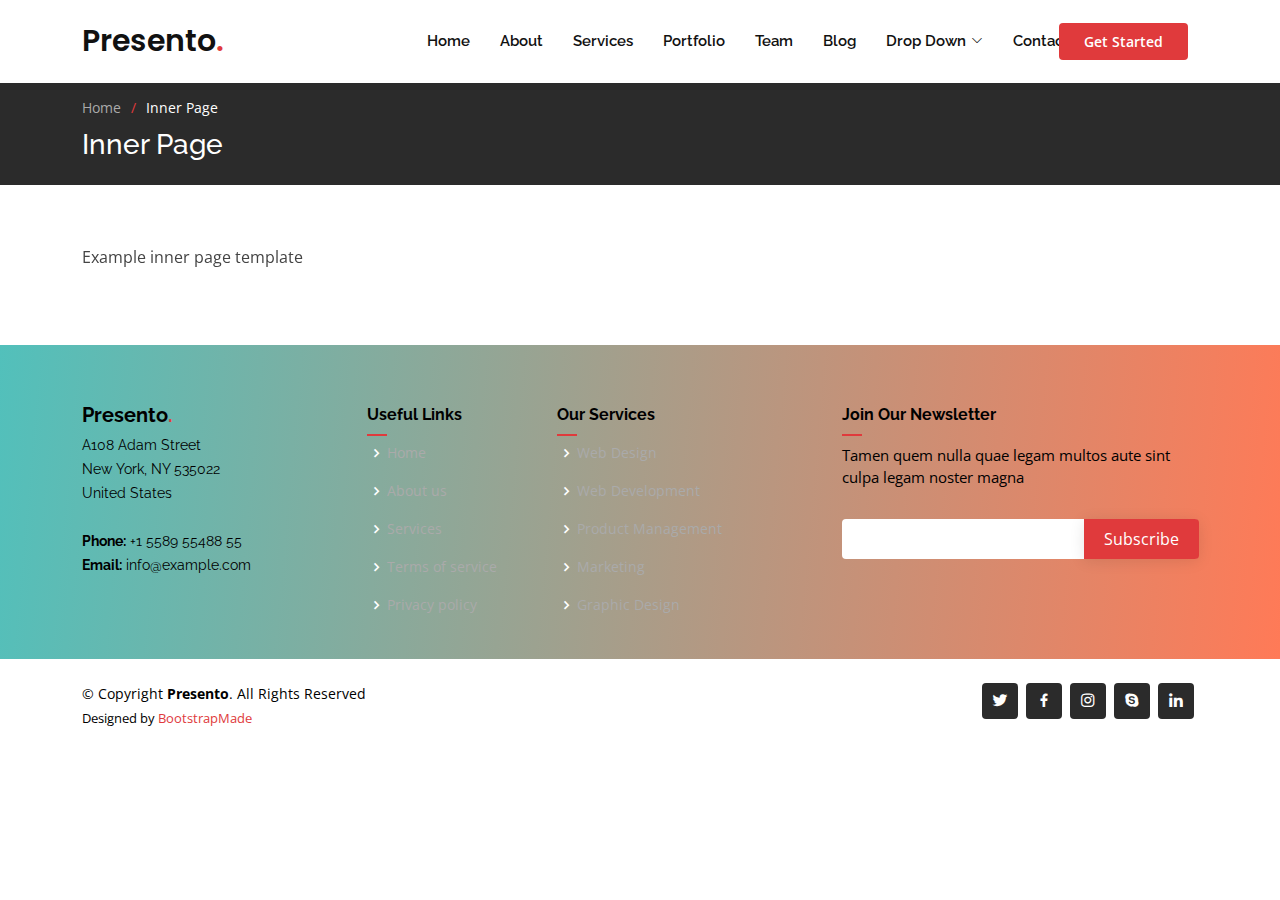
<file: inner-page.html>
<!DOCTYPE html>
<html lang="en">

<head>
  <meta charset="utf-8">
  <meta content="width=device-width, initial-scale=1.0" name="viewport">

  <title>Inner Page - Presento Bootstrap Template</title>
  <meta content="" name="description">
  <meta content="" name="keywords">

  <!-- Favicons -->
  <link href="assets/img/favicon.png" rel="icon">
  <link href="assets/img/apple-touch-icon.png" rel="apple-touch-icon">

  <!-- Google Fonts -->
  <link href="https://fonts.googleapis.com/css?family=Open+Sans:300,300i,400,400i,600,600i,700,700i|Raleway:300,300i,400,400i,500,500i,600,600i,700,700i|Poppins:300,300i,400,400i,500,500i,600,600i,700,700i" rel="stylesheet">

  <!-- Vendor CSS Files -->
  <link href="assets/vendor/aos/aos.css" rel="stylesheet">
  <link href="assets/vendor/bootstrap/css/bootstrap.min.css" rel="stylesheet">
  <link href="assets/vendor/bootstrap-icons/bootstrap-icons.css" rel="stylesheet">
  <link href="assets/vendor/boxicons/css/boxicons.min.css" rel="stylesheet">
  <link href="assets/vendor/glightbox/css/glightbox.min.css" rel="stylesheet">
  <link href="assets/vendor/remixicon/remixicon.css" rel="stylesheet">
  <link href="assets/vendor/swiper/swiper-bundle.min.css" rel="stylesheet">

  <!-- Template Main CSS File -->
  <link href="assets/css/style.css" rel="stylesheet">

  <!-- =======================================================
  * Template Name: Presento - v3.2.0
  * Template URL: https://bootstrapmade.com/presento-bootstrap-corporate-template/
  * Author: BootstrapMade.com
  * License: https://bootstrapmade.com/license/
  ======================================================== -->
</head>

<body>

  <!-- ======= Header ======= -->
  <header id="header" class="fixed-top d-flex align-items-center">
    <div class="container d-flex align-items-center">
      <h1 class="logo me-auto"><a href="index.html">Presento<span>.</span></a></h1>
      <!-- Uncomment below if you prefer to use an image logo -->
      <!-- <a href="index.html" class="logo me-auto"><img src="assets/img/logo.png" alt=""></a>-->

      <nav id="navbar" class="navbar order-last order-lg-0">
        <ul>
          <li><a class="nav-link scrollto " href="#hero">Home</a></li>
          <li><a class="nav-link scrollto" href="#about">About</a></li>
          <li><a class="nav-link scrollto" href="#services">Services</a></li>
          <li><a class="nav-link scrollto " href="#portfolio">Portfolio</a></li>
          <li><a class="nav-link scrollto" href="#team">Team</a></li>
          <li><a href="blog.html">Blog</a></li>
          <li class="dropdown"><a href="#"><span>Drop Down</span> <i class="bi bi-chevron-down"></i></a>
            <ul>
              <li><a href="#">Drop Down 1</a></li>
              <li class="dropdown"><a href="#"><span>Deep Drop Down</span> <i class="bi bi-chevron-right"></i></a>
                <ul>
                  <li><a href="#">Deep Drop Down 1</a></li>
                  <li><a href="#">Deep Drop Down 2</a></li>
                  <li><a href="#">Deep Drop Down 3</a></li>
                  <li><a href="#">Deep Drop Down 4</a></li>
                  <li><a href="#">Deep Drop Down 5</a></li>
                </ul>
              </li>
              <li><a href="#">Drop Down 2</a></li>
              <li><a href="#">Drop Down 3</a></li>
              <li><a href="#">Drop Down 4</a></li>
            </ul>
          </li>
          <li><a class="nav-link scrollto" href="#contact">Contact</a></li>
        </ul>
        <i class="bi bi-list mobile-nav-toggle"></i>
      </nav><!-- .navbar -->

      <a href="#about" class="get-started-btn scrollto">Get Started</a>
    </div>
  </header><!-- End Header -->

  <main id="main">

    <!-- ======= Breadcrumbs ======= -->
    <section class="breadcrumbs">
      <div class="container">

        <ol>
          <li><a href="index.html">Home</a></li>
          <li>Inner Page</li>
        </ol>
        <h2>Inner Page</h2>

      </div>
    </section><!-- End Breadcrumbs -->

    <section class="inner-page">
      <div class="container" data-aos="fade-up">
        <p>
          Example inner page template
        </p>
      </div>
    </section>

  </main><!-- End #main -->

  <!-- ======= Footer ======= -->
  <footer id="footer">

    <div class="footer-top">
      <div class="container">
        <div class="row">

          <div class="col-lg-3 col-md-6 footer-contact">
            <h3>Presento<span>.</span></h3>
            <p>
              A108 Adam Street <br>
              New York, NY 535022<br>
              United States <br><br>
              <strong>Phone:</strong> +1 5589 55488 55<br>
              <strong>Email:</strong> info@example.com<br>
            </p>
          </div>

          <div class="col-lg-2 col-md-6 footer-links">
            <h4>Useful Links</h4>
            <ul>
              <li><i class="bx bx-chevron-right"></i> <a href="#">Home</a></li>
              <li><i class="bx bx-chevron-right"></i> <a href="#">About us</a></li>
              <li><i class="bx bx-chevron-right"></i> <a href="#">Services</a></li>
              <li><i class="bx bx-chevron-right"></i> <a href="#">Terms of service</a></li>
              <li><i class="bx bx-chevron-right"></i> <a href="#">Privacy policy</a></li>
            </ul>
          </div>

          <div class="col-lg-3 col-md-6 footer-links">
            <h4>Our Services</h4>
            <ul>
              <li><i class="bx bx-chevron-right"></i> <a href="#">Web Design</a></li>
              <li><i class="bx bx-chevron-right"></i> <a href="#">Web Development</a></li>
              <li><i class="bx bx-chevron-right"></i> <a href="#">Product Management</a></li>
              <li><i class="bx bx-chevron-right"></i> <a href="#">Marketing</a></li>
              <li><i class="bx bx-chevron-right"></i> <a href="#">Graphic Design</a></li>
            </ul>
          </div>

          <div class="col-lg-4 col-md-6 footer-newsletter">
            <h4>Join Our Newsletter</h4>
            <p>Tamen quem nulla quae legam multos aute sint culpa legam noster magna</p>
            <form action="" method="post">
              <input type="email" name="email"><input type="submit" value="Subscribe">
            </form>
          </div>

        </div>
      </div>
    </div>

    <div class="container d-md-flex py-4">

      <div class="me-md-auto text-center text-md-start">
        <div class="copyright">
          &copy; Copyright <strong><span>Presento</span></strong>. All Rights Reserved
        </div>
        <div class="credits">
          <!-- All the links in the footer should remain intact. -->
          <!-- You can delete the links only if you purchased the pro version. -->
          <!-- Licensing information: https://bootstrapmade.com/license/ -->
          <!-- Purchase the pro version with working PHP/AJAX contact form: https://bootstrapmade.com/presento-bootstrap-corporate-template/ -->
          Designed by <a href="https://bootstrapmade.com/">BootstrapMade</a>
        </div>
      </div>
      <div class="social-links text-center text-md-end pt-3 pt-md-0">
        <a href="#" class="twitter"><i class="bx bxl-twitter"></i></a>
        <a href="#" class="facebook"><i class="bx bxl-facebook"></i></a>
        <a href="#" class="instagram"><i class="bx bxl-instagram"></i></a>
        <a href="#" class="google-plus"><i class="bx bxl-skype"></i></a>
        <a href="#" class="linkedin"><i class="bx bxl-linkedin"></i></a>
      </div>
    </div>
  </footer><!-- End Footer -->

  <a href="#" class="back-to-top d-flex align-items-center justify-content-center"><i class="bi bi-arrow-up-short"></i></a>

  <!-- Vendor JS Files -->
  <script src="assets/vendor/aos/aos.js"></script>
  <script src="assets/vendor/bootstrap/js/bootstrap.bundle.min.js"></script>
  <script src="assets/vendor/glightbox/js/glightbox.min.js"></script>
  <script src="assets/vendor/isotope-layout/isotope.pkgd.min.js"></script>
  <script src="assets/vendor/php-email-form/validate.js"></script>
  <script src="assets/vendor/purecounter/purecounter.js"></script>
  <script src="assets/vendor/swiper/swiper-bundle.min.js"></script>

  <!-- Template Main JS File -->
  <script src="assets/js/main.js"></script>

</body>

</html>
</file>
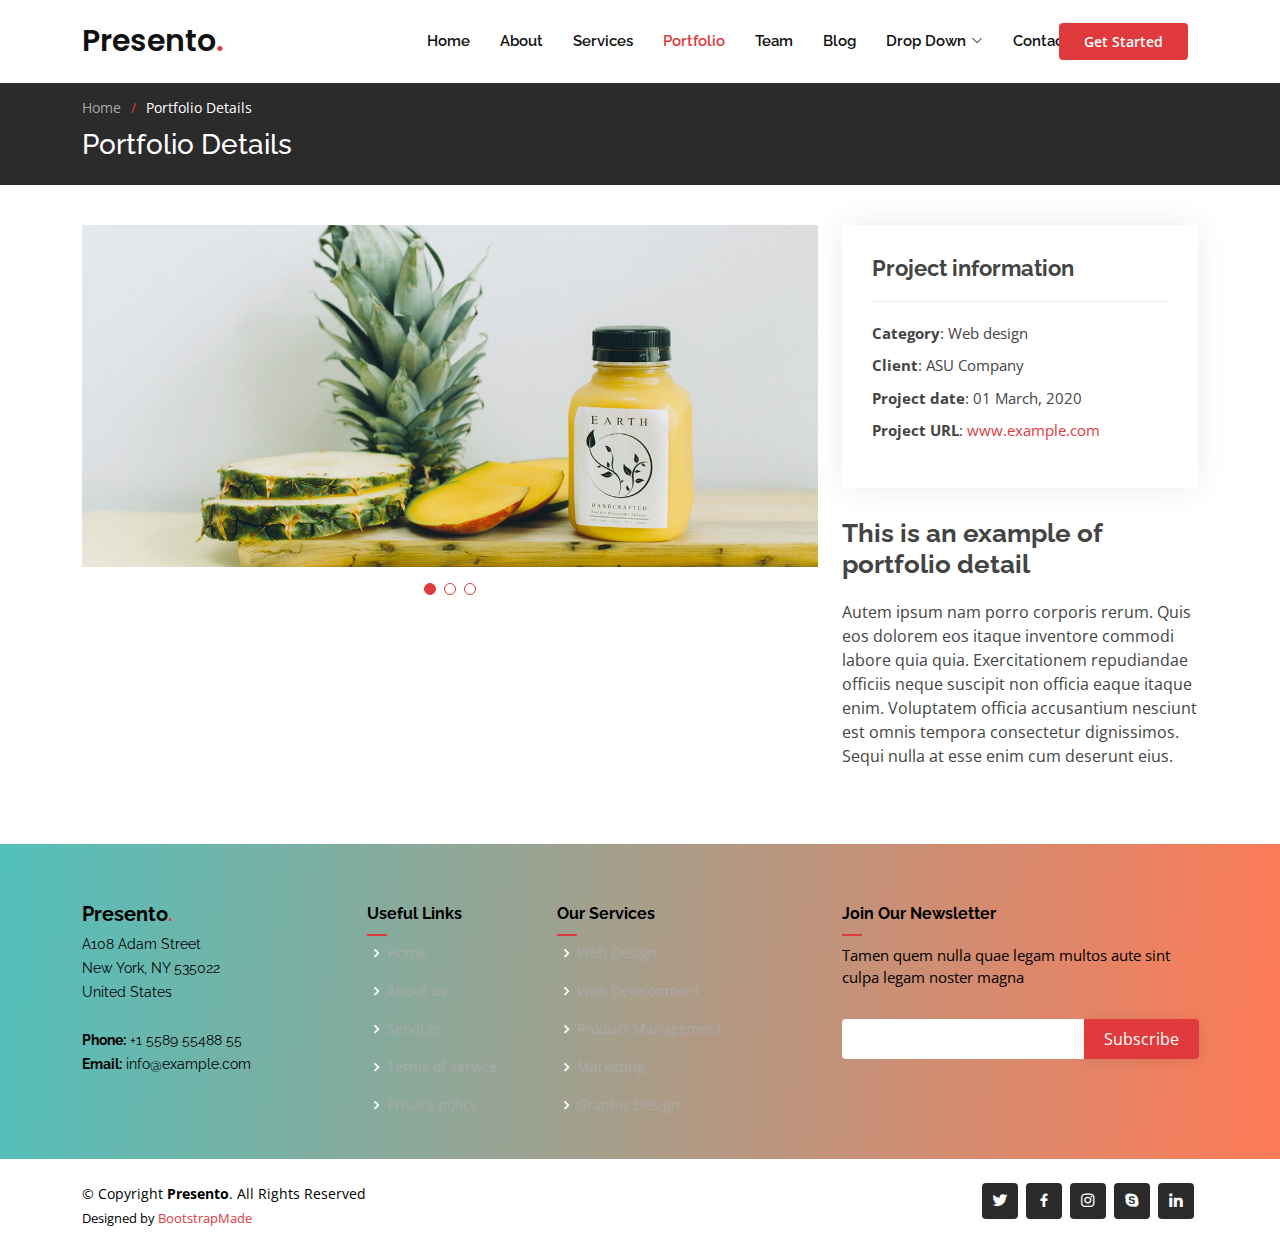
<file: portfolio-details.html>
<!DOCTYPE html>
<html lang="en">

<head>
  <meta charset="utf-8">
  <meta content="width=device-width, initial-scale=1.0" name="viewport">

  <title>Portfolio Details - Presento Bootstrap Template</title>
  <meta content="" name="description">
  <meta content="" name="keywords">

  <!-- Favicons -->
  <link href="assets/img/favicon.png" rel="icon">
  <link href="assets/img/apple-touch-icon.png" rel="apple-touch-icon">

  <!-- Google Fonts -->
  <link href="https://fonts.googleapis.com/css?family=Open+Sans:300,300i,400,400i,600,600i,700,700i|Raleway:300,300i,400,400i,500,500i,600,600i,700,700i|Poppins:300,300i,400,400i,500,500i,600,600i,700,700i" rel="stylesheet">

  <!-- Vendor CSS Files -->
  <link href="assets/vendor/aos/aos.css" rel="stylesheet">
  <link href="assets/vendor/bootstrap/css/bootstrap.min.css" rel="stylesheet">
  <link href="assets/vendor/bootstrap-icons/bootstrap-icons.css" rel="stylesheet">
  <link href="assets/vendor/boxicons/css/boxicons.min.css" rel="stylesheet">
  <link href="assets/vendor/glightbox/css/glightbox.min.css" rel="stylesheet">
  <link href="assets/vendor/remixicon/remixicon.css" rel="stylesheet">
  <link href="assets/vendor/swiper/swiper-bundle.min.css" rel="stylesheet">

  <!-- Template Main CSS File -->
  <link href="assets/css/style.css" rel="stylesheet">

  <!-- =======================================================
  * Template Name: Presento - v3.2.0
  * Template URL: https://bootstrapmade.com/presento-bootstrap-corporate-template/
  * Author: BootstrapMade.com
  * License: https://bootstrapmade.com/license/
  ======================================================== -->
</head>

<body>

  <!-- ======= Header ======= -->
  <header id="header" class="fixed-top d-flex align-items-center">
    <div class="container d-flex align-items-center">
      <h1 class="logo me-auto"><a href="index.html">Presento<span>.</span></a></h1>
      <!-- Uncomment below if you prefer to use an image logo -->
      <!-- <a href="index.html" class="logo me-auto"><img src="assets/img/logo.png" alt=""></a>-->

      <nav id="navbar" class="navbar order-last order-lg-0">
        <ul>
          <li><a class="nav-link scrollto " href="#hero">Home</a></li>
          <li><a class="nav-link scrollto" href="#about">About</a></li>
          <li><a class="nav-link scrollto" href="#services">Services</a></li>
          <li><a class="nav-link scrollto active" href="#portfolio">Portfolio</a></li>
          <li><a class="nav-link scrollto" href="#team">Team</a></li>
          <li><a href="blog.html">Blog</a></li>
          <li class="dropdown"><a href="#"><span>Drop Down</span> <i class="bi bi-chevron-down"></i></a>
            <ul>
              <li><a href="#">Drop Down 1</a></li>
              <li class="dropdown"><a href="#"><span>Deep Drop Down</span> <i class="bi bi-chevron-right"></i></a>
                <ul>
                  <li><a href="#">Deep Drop Down 1</a></li>
                  <li><a href="#">Deep Drop Down 2</a></li>
                  <li><a href="#">Deep Drop Down 3</a></li>
                  <li><a href="#">Deep Drop Down 4</a></li>
                  <li><a href="#">Deep Drop Down 5</a></li>
                </ul>
              </li>
              <li><a href="#">Drop Down 2</a></li>
              <li><a href="#">Drop Down 3</a></li>
              <li><a href="#">Drop Down 4</a></li>
            </ul>
          </li>
          <li><a class="nav-link scrollto" href="#contact">Contact</a></li>
        </ul>
        <i class="bi bi-list mobile-nav-toggle"></i>
      </nav><!-- .navbar -->

      <a href="#about" class="get-started-btn scrollto">Get Started</a>
    </div>
  </header><!-- End Header -->

  <main id="main">

    <!-- ======= Breadcrumbs ======= -->
    <section class="breadcrumbs">
      <div class="container">

        <ol>
          <li><a href="index.html">Home</a></li>
          <li>Portfolio Details</li>
        </ol>
        <h2>Portfolio Details</h2>

      </div>
    </section><!-- End Breadcrumbs -->

    <!-- ======= Portfolio Details Section ======= -->
    <section id="portfolio-details" class="portfolio-details">
      <div class="container">

        <div class="row gy-4">

          <div class="col-lg-8">
            <div class="portfolio-details-slider swiper-container">
              <div class="swiper-wrapper align-items-center">

                <div class="swiper-slide">
                  <img src="assets/img/portfolio/portfolio-details-1.jpg" alt="">
                </div>

                <div class="swiper-slide">
                  <img src="assets/img/portfolio/portfolio-details-2.jpg" alt="">
                </div>

                <div class="swiper-slide">
                  <img src="assets/img/portfolio/portfolio-details-3.jpg" alt="">
                </div>

              </div>
              <div class="swiper-pagination"></div>
            </div>
          </div>

          <div class="col-lg-4">
            <div class="portfolio-info">
              <h3>Project information</h3>
              <ul>
                <li><strong>Category</strong>: Web design</li>
                <li><strong>Client</strong>: ASU Company</li>
                <li><strong>Project date</strong>: 01 March, 2020</li>
                <li><strong>Project URL</strong>: <a href="#">www.example.com</a></li>
              </ul>
            </div>
            <div class="portfolio-description">
              <h2>This is an example of portfolio detail</h2>
              <p>
                Autem ipsum nam porro corporis rerum. Quis eos dolorem eos itaque inventore commodi labore quia quia. Exercitationem repudiandae officiis neque suscipit non officia eaque itaque enim. Voluptatem officia accusantium nesciunt est omnis tempora consectetur dignissimos. Sequi nulla at esse enim cum deserunt eius.
              </p>
            </div>
          </div>

        </div>

      </div>
    </section><!-- End Portfolio Details Section -->

  </main><!-- End #main -->

  <!-- ======= Footer ======= -->
  <footer id="footer">

    <div class="footer-top">
      <div class="container">
        <div class="row">

          <div class="col-lg-3 col-md-6 footer-contact">
            <h3>Presento<span>.</span></h3>
            <p>
              A108 Adam Street <br>
              New York, NY 535022<br>
              United States <br><br>
              <strong>Phone:</strong> +1 5589 55488 55<br>
              <strong>Email:</strong> info@example.com<br>
            </p>
          </div>

          <div class="col-lg-2 col-md-6 footer-links">
            <h4>Useful Links</h4>
            <ul>
              <li><i class="bx bx-chevron-right"></i> <a href="#">Home</a></li>
              <li><i class="bx bx-chevron-right"></i> <a href="#">About us</a></li>
              <li><i class="bx bx-chevron-right"></i> <a href="#">Services</a></li>
              <li><i class="bx bx-chevron-right"></i> <a href="#">Terms of service</a></li>
              <li><i class="bx bx-chevron-right"></i> <a href="#">Privacy policy</a></li>
            </ul>
          </div>

          <div class="col-lg-3 col-md-6 footer-links">
            <h4>Our Services</h4>
            <ul>
              <li><i class="bx bx-chevron-right"></i> <a href="#">Web Design</a></li>
              <li><i class="bx bx-chevron-right"></i> <a href="#">Web Development</a></li>
              <li><i class="bx bx-chevron-right"></i> <a href="#">Product Management</a></li>
              <li><i class="bx bx-chevron-right"></i> <a href="#">Marketing</a></li>
              <li><i class="bx bx-chevron-right"></i> <a href="#">Graphic Design</a></li>
            </ul>
          </div>

          <div class="col-lg-4 col-md-6 footer-newsletter">
            <h4>Join Our Newsletter</h4>
            <p>Tamen quem nulla quae legam multos aute sint culpa legam noster magna</p>
            <form action="" method="post">
              <input type="email" name="email"><input type="submit" value="Subscribe">
            </form>
          </div>

        </div>
      </div>
    </div>

    <div class="container d-md-flex py-4">

      <div class="me-md-auto text-center text-md-start">
        <div class="copyright">
          &copy; Copyright <strong><span>Presento</span></strong>. All Rights Reserved
        </div>
        <div class="credits">
          <!-- All the links in the footer should remain intact. -->
          <!-- You can delete the links only if you purchased the pro version. -->
          <!-- Licensing information: https://bootstrapmade.com/license/ -->
          <!-- Purchase the pro version with working PHP/AJAX contact form: https://bootstrapmade.com/presento-bootstrap-corporate-template/ -->
          Designed by <a href="https://bootstrapmade.com/">BootstrapMade</a>
        </div>
      </div>
      <div class="social-links text-center text-md-end pt-3 pt-md-0">
        <a href="#" class="twitter"><i class="bx bxl-twitter"></i></a>
        <a href="#" class="facebook"><i class="bx bxl-facebook"></i></a>
        <a href="#" class="instagram"><i class="bx bxl-instagram"></i></a>
        <a href="#" class="google-plus"><i class="bx bxl-skype"></i></a>
        <a href="#" class="linkedin"><i class="bx bxl-linkedin"></i></a>
      </div>
    </div>
  </footer><!-- End Footer -->

  <a href="#" class="back-to-top d-flex align-items-center justify-content-center"><i class="bi bi-arrow-up-short"></i></a>

  <!-- Vendor JS Files -->
  <script src="assets/vendor/aos/aos.js"></script>
  <script src="assets/vendor/bootstrap/js/bootstrap.bundle.min.js"></script>
  <script src="assets/vendor/glightbox/js/glightbox.min.js"></script>
  <script src="assets/vendor/isotope-layout/isotope.pkgd.min.js"></script>
  <script src="assets/vendor/php-email-form/validate.js"></script>
  <script src="assets/vendor/purecounter/purecounter.js"></script>
  <script src="assets/vendor/swiper/swiper-bundle.min.js"></script>

  <!-- Template Main JS File -->
  <script src="assets/js/main.js"></script>

</body>

</html>
</file>
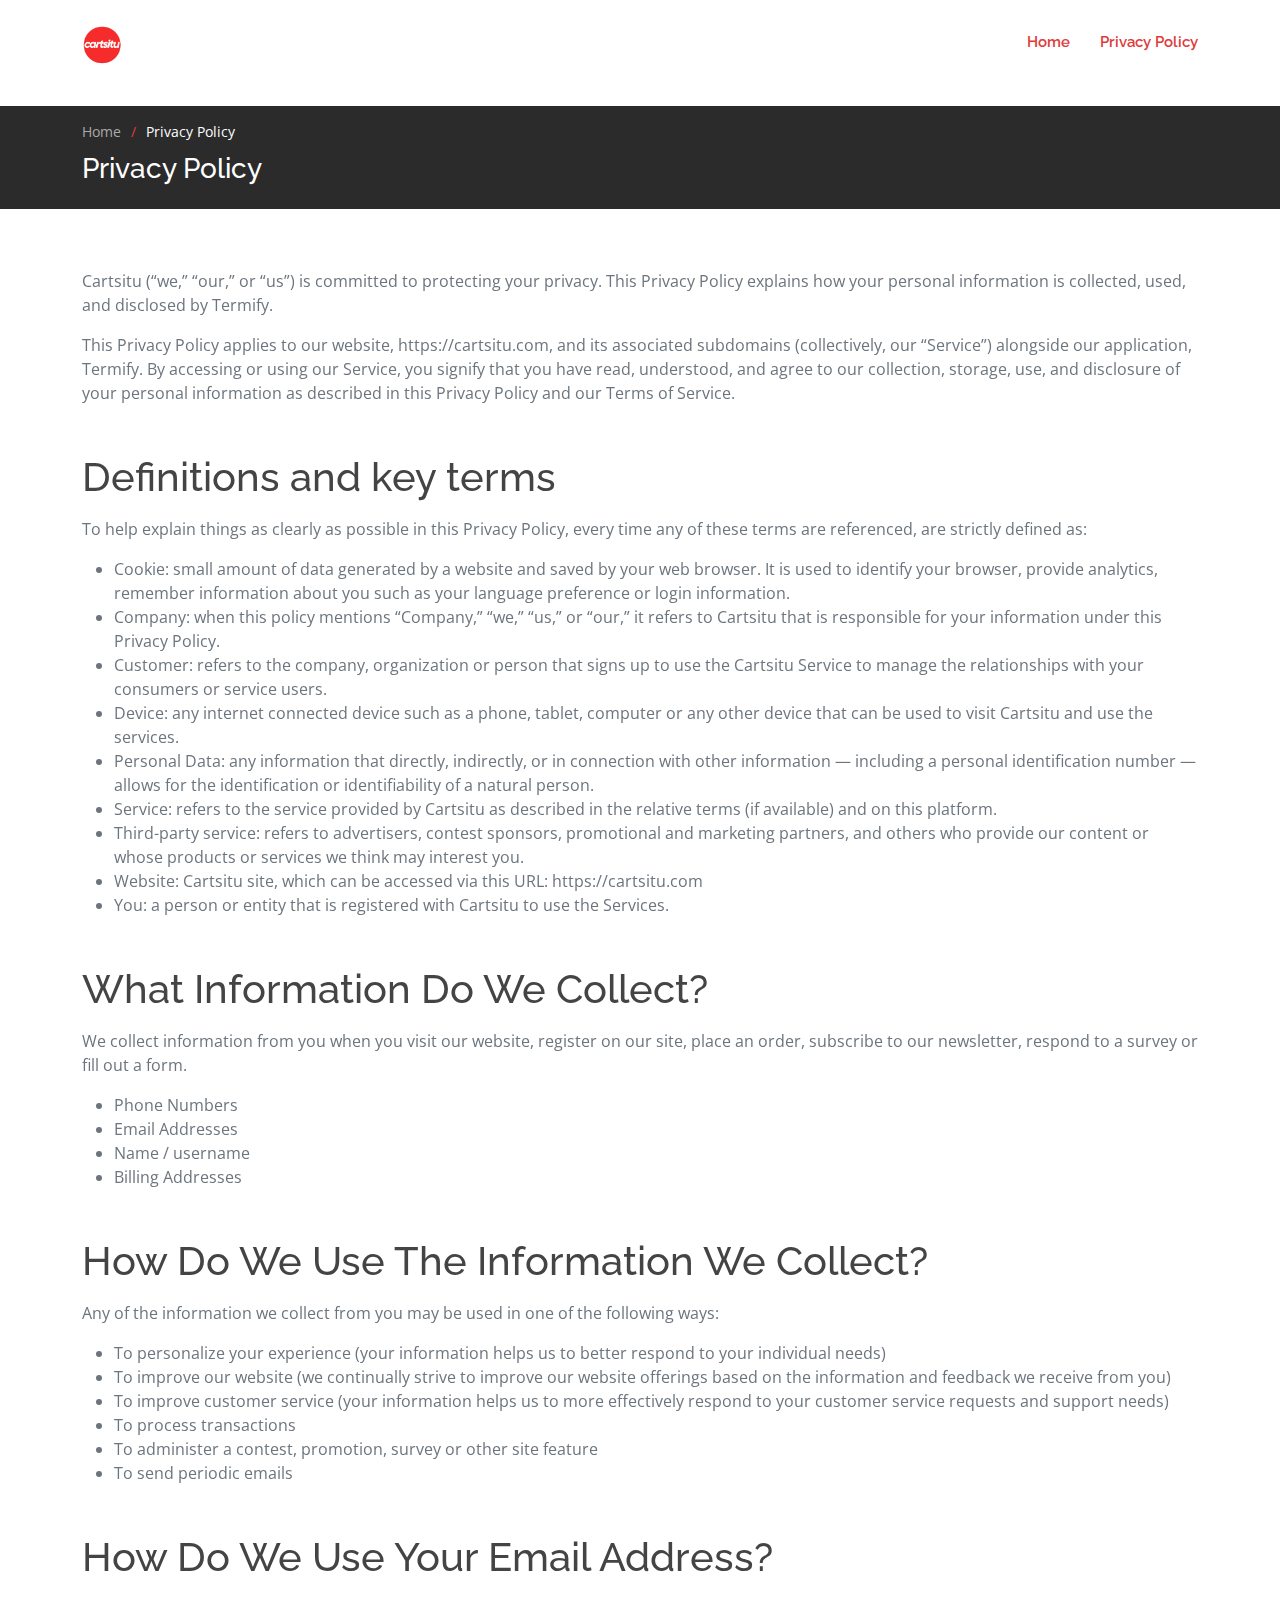
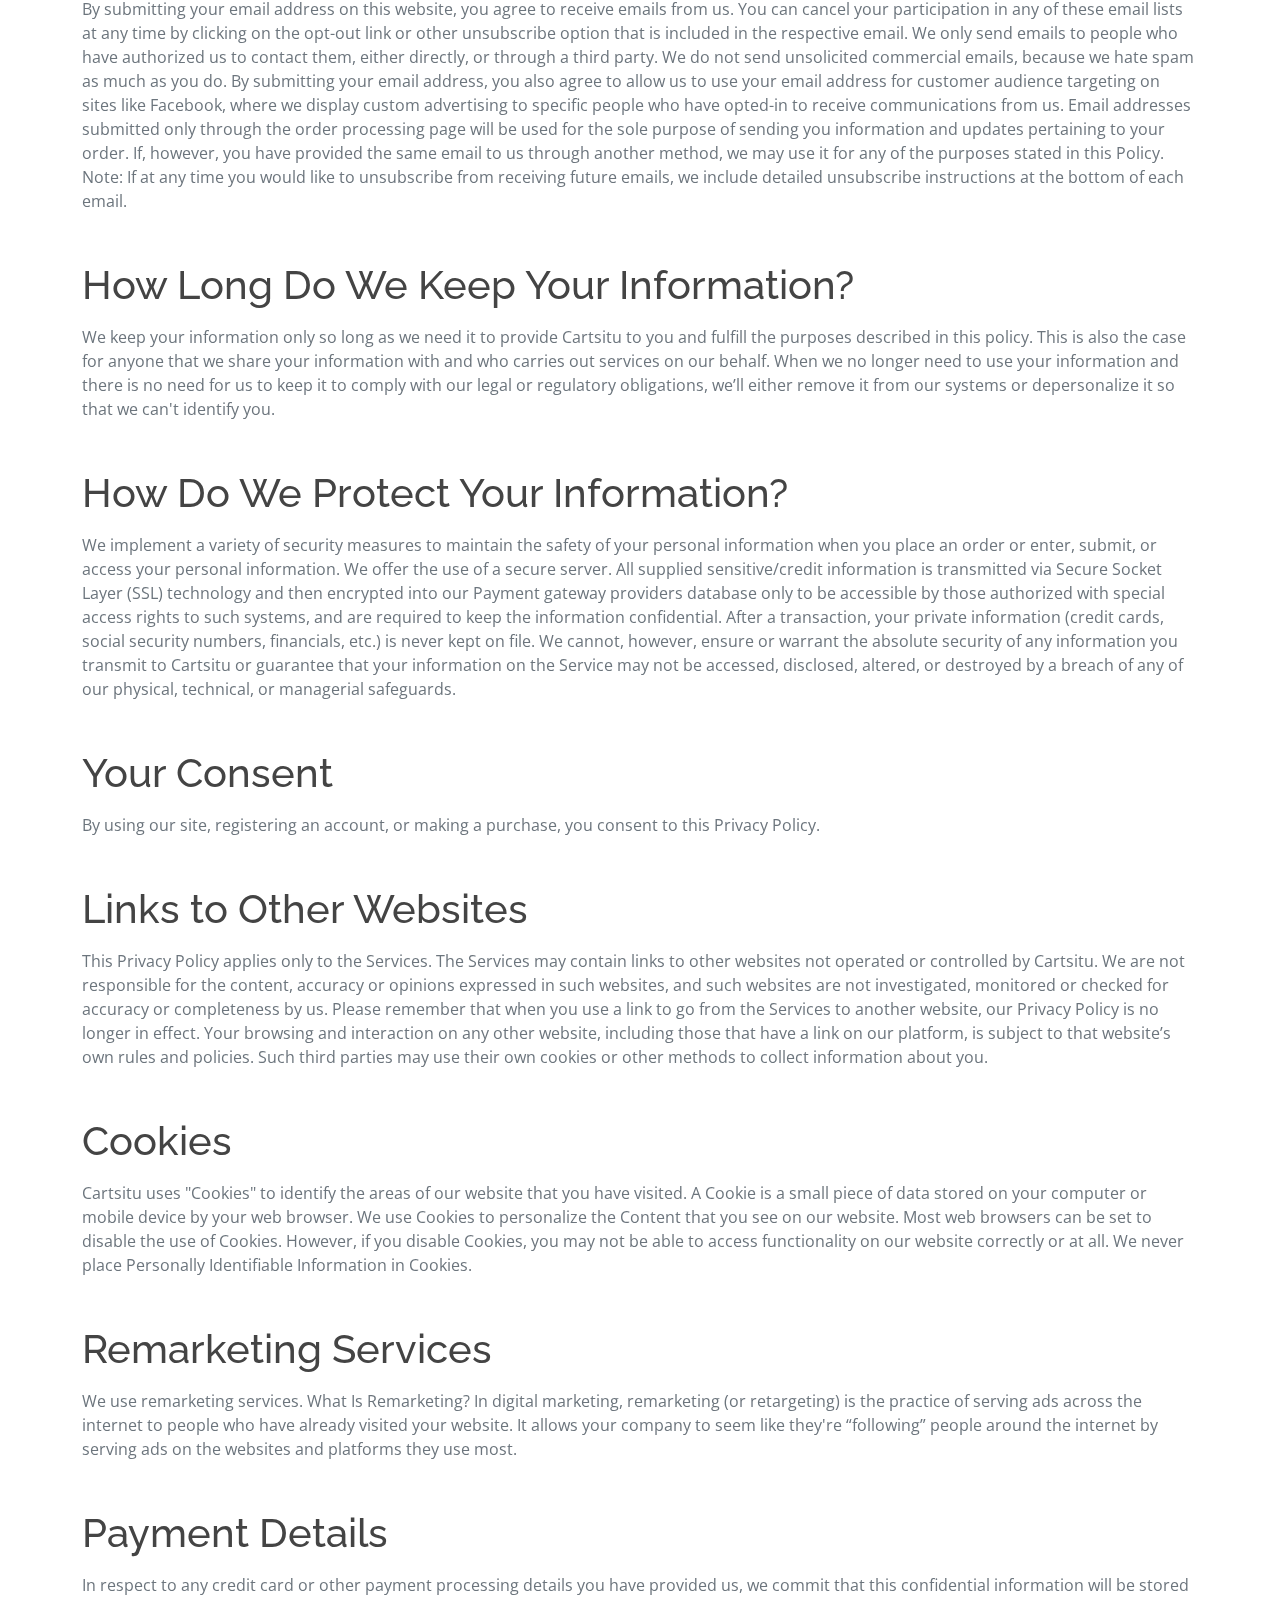
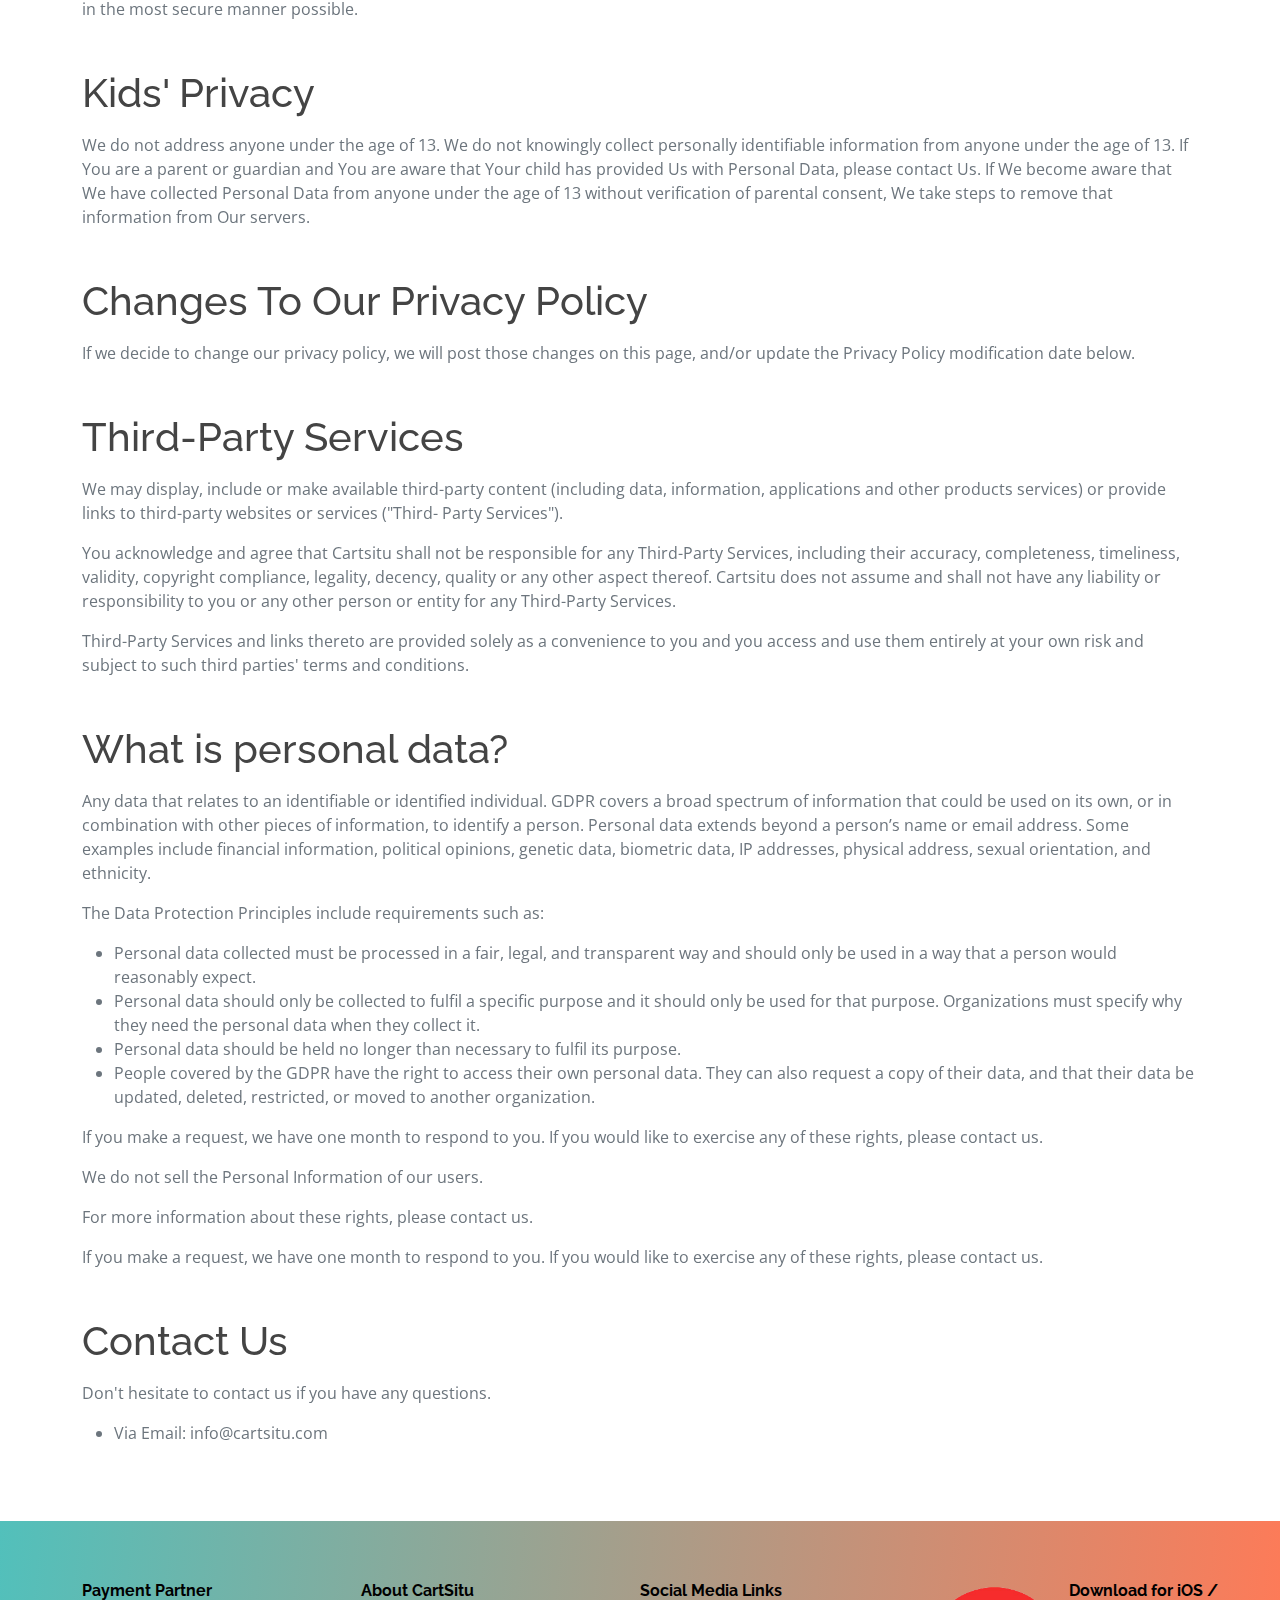
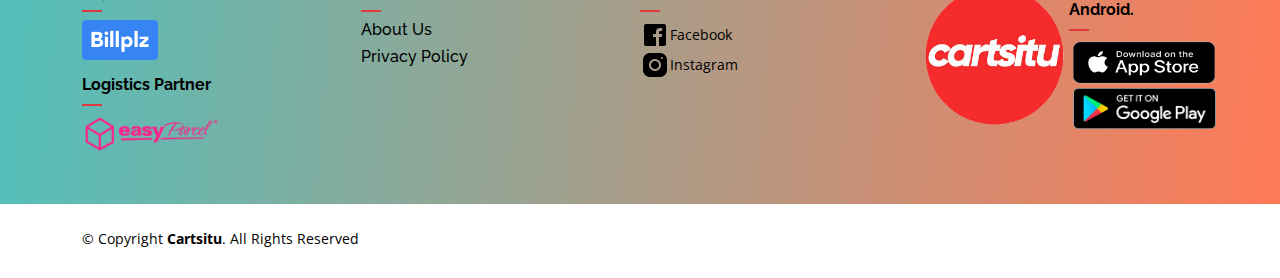
<file: privacy.html>
<!DOCTYPE html>
<html lang="en">

    head>
    <meta charset="utf-8">
    <meta content="width=device-width, initial-scale=1.0", maximum-scale=1, name="viewport">
  
    <title>CartSitu</title>
    <meta content="" name="description">
    <meta content="" name="keywords">
  
    <!-- Favicons -->
    <link href="assets/img/cartsitu/cartsitulogo.png" rel="icon">
    <link href="assets/img/cartsitu/cartsitulogo.png" rel="apple-touch-icon">
  
    <!-- Google Fonts -->
    <link href="https://fonts.googleapis.com/css?family=Open+Sans:300,300i,400,400i,600,600i,700,700i|Raleway:300,300i,400,400i,500,500i,600,600i,700,700i|Poppins:300,300i,400,400i,500,500i,600,600i,700,700i" rel="stylesheet">
  
    <!-- Vendor CSS Files -->
    <link href="assets/vendor/aos/aos.css" rel="stylesheet">
    <link href="assets/vendor/bootstrap/css/bootstrap.min.css" rel="stylesheet">
    <link href="assets/vendor/bootstrap-icons/bootstrap-icons.css" rel="stylesheet">
    <link href="assets/vendor/boxicons/css/boxicons.min.css" rel="stylesheet">
    <link href="assets/vendor/glightbox/css/glightbox.min.css" rel="stylesheet">
    <link href="assets/vendor/remixicon/remixicon.css" rel="stylesheet">
    <link href="assets/vendor/swiper/swiper-bundle.min.css" rel="stylesheet">
  
    <!-- Template Main CSS File -->
    <link href="assets/css/style.css" rel="stylesheet">
    <link rel="stylesheet" href="assets/css/custom.css">
  
    <!-- =======================================================
    * Template Name: Presento - v3.2.0
    * Template URL: https://bootstrapmade.com/presento-bootstrap-corporate-template/
    * Author: BootstrapMade.com
    * License: https://bootstrapmade.com/license/
    ======================================================== -->
  </head>

<body>

  <!-- ======= Header ======= -->
  <header id="header" class="fixed-top d-flex align-items-center">
    <div class="container d-flex align-items-center">
      <!-- <h1 class="logo me-auto"><a href="index.html">CartSitu<span>.</span></a></h1> -->
      <!-- Uncomment below if you prefer to use an image logo -->
      <a href="index.html" class="logo me-auto"><img src="assets/img/cartsitu/cartsitulogo.png" alt=""></a>

      <nav id="navbar" class="navbar order-last order-lg-0">
        <ul>
          <li><a class="nav-link scrollto active" href="index.html">Home</a></li>
          <li><a class="nav-link scrollto active" href="privacy.html">Privacy Policy</a></li>
          
        </ul>
        <i class="bi bi-list mobile-nav-toggle"></i>
      </nav><!-- .navbar -->

      <!-- <a href="#about" class="get-started-btn scrollto">Get Started</a> -->
    </div>
  </header><!-- End Header -->

  <main id="main">

    <!-- ======= Breadcrumbs ======= -->
    <section class="breadcrumbs">
      <div class="container">

        <ol>
          <li><a href="index.html">Home</a></li>
          <li>Privacy Policy</li>
        </ol>
        <h2>Privacy Policy</h2>

      </div>
    </section><!-- End Breadcrumbs -->

    <section class="inner-page">
      <div class="container" data-aos="fade-up">

                             <p class="text-muted"> Cartsitu (“we,” “our,” or “us”) is committed to protecting your privacy.  This Privacy Policy explains how your personal information is collected, used, and disclosed by Termify.</p>
                             <p class="text-muted">This Privacy Policy applies to our website, https://cartsitu.com, and its associated subdomains (collectively, our “Service”) alongside our application, Termify. By accessing or using our Service, you signify that you have read, understood, and agree to our collection, storage, use, and disclosure of your personal information as described in this Privacy Policy and our Terms of Service.</p>

                             <h1 class="mt-5 mb-3">Definitions and key terms</h1>
                             <p class="text-muted">To help explain things as clearly as possible in this Privacy Policy, every time any of these terms are referenced, are strictly defined as:</p>
                             <ul class="text-muted">
                                <li>Cookie:&nbsp;small amount of data generated by a website and saved by your web browser. It is used to identify your browser, provide analytics, remember information about you such as your language preference or login information.</li>
                                <li>Company: when this policy mentions “Company,” “we,” “us,” or “our,” it refers to Cartsitu that is responsible for your information under this Privacy Policy.</li>
                                <li>Customer:&nbsp;refers to the company, organization or person that signs up to use the Cartsitu Service to manage the relationships with your consumers or service users.</li>
                                <li>Device:&nbsp;any internet connected device such as a phone, tablet, computer or any other device that can be used to visit Cartsitu and use the services.</li>
                                <li>Personal Data: any information that directly, indirectly, or in connection with other information — including a personal identification number — allows for the identification or identifiability of a natural person.</li>
                                <li>Service: refers to the service provided by Cartsitu as described in the relative terms (if available) and on this platform.</li>
                                <li>Third-party service:&nbsp;refers to advertisers, contest sponsors, promotional and marketing partners, and others who provide our content or whose products or services we think may interest you.</li>
                                <li>Website: Cartsitu site, which can be accessed via this URL: https://cartsitu.com</li>
                                <li>You: a person or entity that is registered with Cartsitu to use the Services.</li>
                             </ul>

                             <h1 class="mt-5 mb-3">What Information Do We Collect?</h1>
                             <p class="text-muted">We collect information from you when you visit our website, register on our site, place an order, subscribe to our newsletter, respond to a survey or fill out a form.</p>
                             <ul class="text-muted">
                                <li>Phone Numbers</li>
                                <li>Email Addresses</li>
                                <li>Name / username</li>
                                <li>Billing Addresses</li>
                             </ul>

                             <h1 class="mt-5 mb-3">How Do We Use The Information We Collect?</h1>
                             <p class="text-muted">Any of the information we collect from you may be used in one of the following ways:
                             </p>
                             <ul class="text-muted">
                                <li>To personalize your experience (your information helps us to better respond to your individual needs)</li>
                                <li>To improve our website (we continually strive to improve our website offerings based on the information and feedback we receive from you)</li>
                                <li>To improve customer service (your information helps us to more effectively respond to your customer service requests and support needs)</li>
                                <li>To process transactions</li>
                                <li>To administer a contest, promotion, survey or other site feature</li>
                                <li>To send periodic emails</li>
                             </ul>
                             <p></p>

                             <h1 class="mt-5 mb-3">How Do We Use Your Email Address?</h1>
                             <p class="text-muted">By submitting your email address on this website, you agree to receive emails from us. You can cancel your participation in any of these email lists at any time by clicking on the opt-out link or other unsubscribe option that is included in the respective email. We only send emails to people who have authorized us to contact them, either directly, or through a third party. We do not send unsolicited commercial emails, because we hate spam as much as you do. By submitting your email address, you also agree to allow us to use your email address for customer audience targeting on sites like Facebook, where we display custom advertising to specific people who have opted-in to receive communications from us. Email addresses submitted only through the order processing page will be used for the sole purpose of sending you information and updates pertaining to your order. If, however, you have provided the same email to us through another method, we may use it for any of the purposes stated in this Policy. Note: If at any time you would like to unsubscribe from receiving future emails, we include detailed unsubscribe instructions at the bottom of each email.</p>

                             <h1 class="mt-5 mb-3">How Long Do We Keep Your Information?</h1>
                             <p class="text-muted">We keep your information only so long as we need it to provide Cartsitu to you and fulfill the purposes described in this policy. This is also the case for anyone that we share your information with and who carries out services on our behalf. When we no longer need to use your information and there is no need for us to keep it to comply with our legal or regulatory obligations, we’ll either remove it from our systems or depersonalize it so that we can't identify you.</p>

                             <h1 class="mt-5 mb-3">How Do We Protect Your Information?</h1>
                             <p class="text-muted">We implement a variety of security measures to maintain the safety of your personal information when you place an order or enter, submit, or access your personal information. We offer the use of a secure server. All supplied sensitive/credit information is transmitted via Secure Socket Layer (SSL) technology and then encrypted into our Payment gateway providers database only to be accessible by those authorized with special access rights to such systems, and are required to keep the information confidential. After a transaction, your private information (credit cards, social security numbers, financials, etc.) is never kept on file. We cannot, however, ensure or warrant the absolute security of any information you transmit to Cartsitu or guarantee that your information on the Service may not be accessed, disclosed, altered, or destroyed by a breach of any of our physical, technical, or managerial safeguards.</p>

                             <h1 class="mt-5 mb-3">Your Consent</h1>
                             <p class="text-muted">By using our site, registering an account, or making a purchase, you consent to this Privacy Policy.</p>

                             <h1 class="mt-5 mb-3">Links to Other Websites</h1>
                             <p class="text-muted">This Privacy Policy applies only to the Services. The Services may contain links to other websites not operated or controlled by Cartsitu. We are not responsible for the content, accuracy or opinions expressed in such websites, and such websites are not investigated, monitored or checked for accuracy or completeness by us. Please remember that when you use a link to go from the Services to another website, our Privacy Policy is no longer in effect. Your browsing and interaction on any other website, including those that have a link on our platform, is subject to that website’s own rules and policies. Such third parties may use their own cookies or other methods to collect information about you.</p>

                             <h1 class="mt-5 mb-3">Cookies</h1>
                             <p class="text-muted">Cartsitu uses "Cookies" to identify the areas of our website that you have visited. A Cookie is a small piece of data stored on your computer or mobile device by your web browser. We use Cookies to personalize the Content that you see on our website. Most web browsers can be set to disable the use of Cookies. However, if you disable Cookies, you may not be able to access functionality on our website correctly or at all. We never place Personally Identifiable Information in Cookies.</p>

                             <h1 class="mt-5 mb-3">Remarketing Services</h1>
                             <p class="text-muted">We use remarketing services. What Is Remarketing? In digital marketing, remarketing (or retargeting) is the practice of serving ads across the internet to people who have already visited your website. It allows your company to seem like they're “following” people around the internet by serving ads on the websites and platforms they use most.</p>

                             <h1 class="mt-5 mb-3">Payment Details</h1>
                             <p class="text-muted">In respect to any credit card or other payment processing details you have provided us, we commit that this confidential information will be stored in the most secure manner possible.</p>

                             <h1 class="mt-5 mb-3">Kids' Privacy</h1>
                             <p class="text-muted">We do not address anyone under the age of 13. We do not knowingly collect personally identifiable information from anyone under the age of 13. If You are a parent or guardian and You are aware that Your child has provided Us with Personal Data, please contact Us. If We become aware that We have collected Personal Data from anyone under the age of 13 without verification of parental consent, We take steps to remove that information from Our servers.</p>

                             <h1 class="mt-5 mb-3">Changes To Our Privacy Policy</h1>
                             <p class="text-muted">If we decide to change our privacy policy, we will post those changes on this page, and/or update the Privacy Policy modification date below.</p>

                             <h1 class="mt-5 mb-3">Third-Party Services</h1>
                             <p class="text-muted">We may display, include or make available third-party content (including data, information, applications and other products services) or provide links to third-party websites or services ("Third- Party Services").</p>
                             <p class="text-muted">You acknowledge and agree that Cartsitu shall not be responsible for any Third-Party Services, including their accuracy, completeness, timeliness, validity, copyright compliance, legality, decency, quality or any other aspect thereof. Cartsitu does not assume and shall not have any liability or responsibility to you or any other person or entity for any Third-Party Services.</p>
                             <p class="text-muted">Third-Party Services and links thereto are provided solely as a convenience to you and you access and use them entirely at your own risk and subject to such third parties' terms and conditions.</p>
                             <ul style="margin-left: 10px;">

                             </ul>

                             <h1 class="mt-5 mb-3">What is personal data?</h1>
                             <p class="text-muted">Any data that relates to an identifiable or identified individual. GDPR covers a broad spectrum of information that could be used on its own, or in combination with other pieces of information, to identify a person. Personal data extends beyond a person’s name or email address. Some examples include financial information, political opinions, genetic data, biometric data, IP addresses, physical address, sexual orientation, and ethnicity.</p>
                             <p class="text-muted">The Data Protection Principles include requirements such as:</p>

                             <ul class="text-muted">
                                <li>Personal data collected must be processed in a fair, legal, and transparent way and should only be used in a way that a person would reasonably expect.</li>
                                <li>Personal data should only be collected to fulfil a specific purpose and it should only be used for that purpose. Organizations must specify why they need the personal data when they collect it.</li>
                                <li>Personal data should be held no longer than necessary to fulfil its purpose.</li>
                                <li>People covered by the GDPR have the right to access their own personal data. They can also request a copy of their data, and that their data be updated, deleted, restricted, or moved to another organization.</li>
                             </ul>
                             <p class="text-muted">If you make a request, we have one month to respond to you. If you would like to exercise any of these rights, please contact us.</p>
                             <p class="text-muted">We do not sell the Personal Information of our users.</p>
                             <p class="text-muted">For more information about these rights, please contact us.</p>

                             <p class="text-muted">If you make a request, we have one month to respond to you. If you would like to exercise any of these rights, please contact us.</p>

                             <h1 class="mt-5 mb-3">Contact Us</h1>
                             <p class="text-muted">Don't hesitate to contact us if you have any questions.</p>
                             <ul class="text-muted">
                                <li>Via Email: info@cartsitu.com</li>
                             </ul>
      </div>
    </section>

  </main><!-- End #main -->

  <!-- ======= Footer ======= -->
  <footer id="footer">

    <div class="footer-top">
      <div class="container">
        <div class="row">

          <div class="footer-main-content">

            <div class="first box footer-contact col-lg-3 col-md-6 footer-col">
              <h4>Payment Partner</h4>
              <div class="billplz">
                <span><img class="img-billplz-logo rounded" src="./assets/img/cartsitu/billplzlogo.png"/></span>
              </div>
              <h4>Logistics Partner</h4>
              <div class="easyparcel">
                <span><img  class="img-billplz-logo" src="./assets/img/cartsitu/easyparcellogo.png"/></span>
              </div>
            </div>
  
            <div class="second box footer-contact col-lg-3 col-md-6 footer-col">
              <h4>About CartSitu</h4>
              <a class="footer-text" href="about-us.html"><h6>About Us</h6></a>
              <a class="footer-text" href="privacy.html"><h6>Privacy Policy</h6></a>
            </div>
  
            <div class="third box footer-contact col-lg-3 col-md-6 footer-col">
              <h4>Social Media Links</h4>
              <div class="social-media-links">
                <span><img src="./assets/img/cartsitu/facebook.png"/></span>
                <span class="text">Facebook</span>
              </div>
              <div class="social-media-links">
                <span><img src="./assets/img/cartsitu/instagram.png"/></span>
                <span class="text">Instagram</span>
              </div>
            </div>
  
            <div class="fourth-box footer-contact col-lg-3 col-md-6 footer-col">
              <div class="logo-box fourth-box">
                <img src="./assets/img/cartsitu/cartsitulogo.png" alt="" width="150" height="150">
              </div>
  
              <div class="download-box">
                <h4>Download for iOS / Android<span>.</span></h4>
                <img src="./assets/img/cartsitu/appstore.png" alt="" width="150" height="47">
                <a href="https://play.google.com/store/apps/details?id=tech.pacton.cartsitu" target="_blank"><img class="img-app-store-icon" src="./assets/img/cartsitu/playstoreg.png" alt="" width="143" height="40.5"></a>
              </div>
            </div>
  
          </div>

        </div>
      </div>
    </div>

    <div class="container d-md-flex py-4">

      <div class="me-md-auto text-center text-md-start">
        <div class="copyright">
          &copy; Copyright <strong><span>Cartsitu</span></strong>. All Rights Reserved
        </div>
        <div class="credits">
          <!-- All the links in the footer should remain intact. -->
          <!-- You can delete the links only if you purchased the pro version. -->
          <!-- Licensing information: https://bootstrapmade.com/license/ -->
          <!-- Purchase the pro version with working PHP/AJAX contact form: https://bootstrapmade.com/presento-bootstrap-corporate-template/ -->
        </div>
      </div>
      <!-- <div class="social-links text-center text-md-end pt-3 pt-md-0">
        <a href="#" class="twitter"><i class="bx bxl-twitter"></i></a>
        <a href="#" class="facebook"><i class="bx bxl-facebook"></i></a>
        <a href="#" class="instagram"><i class="bx bxl-instagram"></i></a>
        <a href="#" class="google-plus"><i class="bx bxl-skype"></i></a>
        <a href="#" class="linkedin"><i class="bx bxl-linkedin"></i></a>
      </div> -->
    </div>
  </footer><!-- End Footer -->


  <a href="#" class="back-to-top d-flex align-items-center justify-content-center"><i class="bi bi-arrow-up-short"></i></a>

  <!-- Vendor JS Files -->
  <script src="assets/vendor/aos/aos.js"></script>
  <script src="assets/vendor/bootstrap/js/bootstrap.bundle.min.js"></script>
  <script src="assets/vendor/glightbox/js/glightbox.min.js"></script>
  <script src="assets/vendor/isotope-layout/isotope.pkgd.min.js"></script>
  <script src="assets/vendor/php-email-form/validate.js"></script>
  <script src="assets/vendor/purecounter/purecounter.js"></script>
  <script src="assets/vendor/swiper/swiper-bundle.min.js"></script>

  <!-- Template Main JS File -->
  <script src="assets/js/main.js"></script>

</body>

</html>
</file>
<file: assets/css/custom.css>
.vision-tab .nav-download {
    border: 0;
  }
  
  .vision-tab .nav-link {
    border: 1px solid #b9b9b9;
    padding: 15px;
    transition: 0.3s;
    color: #111111;
    border-radius: 0;
    display: flex;
    align-items: center;
    justify-content: center;
    cursor: pointer;
  }
  
  .vision-tab .nav-link i {
    padding-right: 15px;
    font-size: 48px;
  }
  
  .vision-tab .nav-link h4 {
    font-size: 18px;
    font-weight: 600;
    margin: 0;
  }
  
  .vision-tab .nav-link:hover {
    color: #e03a3c;
  }
  
  .vision-tab .nav-link.active {
    background: #e03a3c;
    color: #fff;
    border-color: #e03a3c;
  }
  
  @media (max-width: 768px) {
    .vision-tab .nav-link i {
      padding: 0;
      line-height: 1;
      font-size: 36px;
    }
  }
  
  @media (max-width: 575px) {
    .vision-tab .nav-link {
      padding: 15px;
    }
    .vision-tab .nav-link i {
      font-size: 24px;
    }
  }
  
  .vision-tab .tab-content {
    margin-top: 30px;
  }
  
  .vision-tab .tab-pane h3 {
    font-weight: 600;
    font-size: 26px;
  }
  
  .vision-tab .tab-pane ul {
    list-style: none;
    padding: 0;
  }
  
  .vision-tab .tab-pane ul li {
    padding-bottom: 10px;
  }
  
  .vision-tab .tab-pane ul i {
    font-size: 20px;
    padding-right: 4px;
    color: #e03a3c;
  }
  
  .vision-tab .tab-pane p:last-child {
    margin-bottom: 30px;
  }
  
  /*--------------------------------------------------------------
# download
--------------------------------------------------------------*/

.download {
    background: linear-gradient(to right, #ffdde1, #ee9ca7);
}

.download .nav-download {
    border: 0;
  }
  
  .download .nav-link {
    border: 1px solid #b9b9b9;
    padding: 15px;
    transition: 0.3s;
    color: #111111;
    border-radius: 0;
    display: flex;
    align-items: center;
    justify-content: center;
    cursor: pointer;
  }
  
  .download .nav-link i {
    padding-right: 15px;
    font-size: 48px;
  }
  
  .download .nav-link h4 {
    font-size: 18px;
    font-weight: 600;
    margin: 0;
  }
  
  .download .nav-link:hover {
    color: #e03a3c;
  }
  
  .download .nav-link.active {
    background: #e03a3c;
    color: #fff;
    border-color: #e03a3c;
  }
  
  @media (max-width: 768px) {
    .download .nav-link i {
      padding: 0;
      line-height: 1;
      font-size: 36px;
    }
  }
  
  @media (max-width: 575px) {
    .download .nav-link {
      padding: 15px;
    }
    .download .nav-link i {
      font-size: 24px;
    }
  }
  
  .download .tab-content {
    margin-top: 30px;
  }
  
  .download .tab-pane h3 {
    font-weight: 600;
    font-size: 26px;
  }
  
  .download .tab-pane ul {
    list-style: none;
    padding: 0;
  }
  
  .download .tab-pane ul li {
    padding-bottom: 10px;
  }
  
  .download .tab-pane ul i {
    font-size: 20px;
    padding-right: 4px;
    color: #e03a3c;
  }
  
  .download .tab-pane p:last-child {
    margin-bottom: 30px;
  }

  .download-btn {
    margin-left: 30px;
    background: #e03a3c;
    color: #fff;
    border-radius: 4px;
    padding: 8px 25px;
    white-space: nowrap;
    transition: 0.3s;
    font-size: 14pt;
    font-weight: 600;
    display: inline-block;
  }

  .idv{
    display: flex;
  }

  .idv img {
    width: 600px;
    height: auto;
  }
</file>
<file: assets/css/style.css>
/**
* Template Name: Presento - v3.2.0
* Template URL: https://bootstrapmade.com/presento-bootstrap-corporate-template/
* Author: BootstrapMade.com
* License: https://bootstrapmade.com/license/
*/

/*--------------------------------------------------------------
# General
--------------------------------------------------------------*/
body {
  font-family: "Open Sans", sans-serif;
  color: #444444;
}

a {
  color: #e03a3c;
  text-decoration: none;
}

a:hover {
  color: #e76668;
  text-decoration: none;
}

h1, h2, h3, h4, h5, h6 {
  font-family: "Raleway", sans-serif;
}

/*--------------------------------------------------------------
# Back to top button
--------------------------------------------------------------*/
.back-to-top {
  position: fixed;
  visibility: hidden;
  opacity: 0;
  right: 15px;
  bottom: 15px;
  z-index: 996;
  background: #e03a3c;
  width: 40px;
  height: 40px;
  border-radius: 4px;
  transition: all 0.4s;
}

.back-to-top i {
  font-size: 28px;
  color: #fff;
  line-height: 0;
}

.back-to-top:hover {
  background: #e65d5f;
  color: #fff;
}

.back-to-top.active {
  visibility: visible;
  opacity: 1;
}

/*--------------------------------------------------------------
# Disable aos animation delay on mobile devices
--------------------------------------------------------------*/
@media screen and (max-width: 768px) {
  [data-aos-delay] {
    transition-delay: 0 !important;
  }
}

/*--------------------------------------------------------------
# Header
--------------------------------------------------------------*/
#header {
  background: #fff;
  transition: all 0.5s;
  z-index: 997;
  padding: 20px 0;
}

#header.header-scrolled {
  padding: 12px 0;
  box-shadow: 0px 2px 15px rgba(0, 0, 0, 0.1);
}

#header .logo {
  font-size: 30px;
  margin: 0;
  padding: 0;
  font-weight: 600;
  font-family: "Poppins", sans-serif;
}

#header .logo a {
  color: #111111;
}

#header .logo a span {
  color: #e03a3c;
}

#header .logo img {
  max-height: 40px;
}

/*--------------------------------------------------------------
# Get Startet Button
--------------------------------------------------------------*/
.get-started-btn {
  margin-left: 0px;
  background: #e03a3c;
  color: #fff;
  border-radius: 4px;
  padding: 8px 25px;
  white-space: nowrap;
  transition: 0.3s;
  font-size: 14px;
  font-weight: 600;
  display: inline-block;
  position: relative;
  right: 10px;
}

.get-started-btn:hover {
  background: #111111;
  color: #fff;
}

@media (max-width: 992px) {
  .get-started-btn {
    margin: 0 15px 0 0;
    padding: 6px 18px;
  }
}

/*--------------------------------------------------------------
# Navigation Menu
--------------------------------------------------------------*/
/**
* Desktop Navigation 
*/
.navbar {
  padding: 0;
}

.navbar ul {
  margin: 0;
  padding: 0;
  display: flex;
  list-style: none;
  align-items: center;
}

.navbar li {
  position: relative;
}

.navbar a {
  display: flex;
  align-items: center;
  justify-content: space-between;
  padding: 10px 0 10px 30px;
  font-family: "Raleway", sans-serif;
  font-size: 15px;
  font-weight: 600;
  color: #111111;
  white-space: nowrap;
  transition: 0.3s;
}

.navbar a i {
  font-size: 12px;
  line-height: 0;
  margin-left: 5px;
}

.navbar a:hover, .navbar .active, .navbar li:hover > a {
  color: #e03a3c;
}

.navbar .dropdown ul {
  display: block;
  position: absolute;
  left: 30px;
  top: calc(100% + 30px);
  margin: 0;
  padding: 10px 0;
  z-index: 99;
  opacity: 0;
  visibility: hidden;
  background: #fff;
  box-shadow: 0px 0px 30px rgba(127, 137, 161, 0.25);
  transition: 0.3s;
}

.navbar .dropdown ul li {
  min-width: 200px;
}

.navbar .dropdown ul a {
  padding: 10px 20px;
  font-size: 14px;
}

.navbar .dropdown ul a i {
  font-size: 12px;
}

.navbar .dropdown ul a:hover, .navbar .dropdown ul .active:hover, .navbar .dropdown ul li:hover > a {
  color: #e03a3c;
}

.navbar .dropdown:hover > ul {
  opacity: 1;
  top: 100%;
  visibility: visible;
}

.navbar .dropdown .dropdown ul {
  top: 0;
  left: calc(100% - 30px);
  visibility: hidden;
}

.navbar .dropdown .dropdown:hover > ul {
  opacity: 1;
  top: 0;
  left: 100%;
  visibility: visible;
}

@media (max-width: 1366px) {
  .navbar .dropdown .dropdown ul {
    left: -90%;
  }
  .navbar .dropdown .dropdown:hover > ul {
    left: -100%;
  }
}

/**
* Mobile Navigation 
*/
.mobile-nav-toggle {
  color: #111111;
  font-size: 28px;
  cursor: pointer;
  display: none;
  line-height: 0;
  transition: 0.5s;
}

.mobile-nav-toggle.bi-x {
  color: #fff;
}

@media (max-width: 991px) {
  .mobile-nav-toggle {
    display: block;
  }
  .navbar ul {
    display: none;
  }
}

.navbar-mobile {
  position: fixed;
  overflow: hidden;
  top: 0;
  right: 0;
  left: 0;
  bottom: 0;
  background: rgba(0, 0, 0, 0.9);
  transition: 0.3s;
  z-index: 999;
}

.navbar-mobile .mobile-nav-toggle {
  position: absolute;
  top: 15px;
  right: 15px;
}

.navbar-mobile ul {
  display: block;
  position: absolute;
  top: 55px;
  right: 15px;
  bottom: 15px;
  left: 15px;
  padding: 10px 0;
  background-color: #fff;
  overflow-y: auto;
  transition: 0.3s;
}

.navbar-mobile a {
  padding: 10px 20px;
  font-size: 15px;
  color: #111111;
}

.navbar-mobile a:hover, .navbar-mobile .active, .navbar-mobile li:hover > a {
  color: #e03a3c;
}

.navbar-mobile .getstarted {
  margin: 15px;
}

.navbar-mobile .dropdown ul {
  position: static;
  display: none;
  margin: 10px 20px;
  padding: 10px 0;
  z-index: 99;
  opacity: 1;
  visibility: visible;
  background: #fff;
  box-shadow: 0px 0px 30px rgba(127, 137, 161, 0.25);
}

.navbar-mobile .dropdown ul li {
  min-width: 200px;
}

.navbar-mobile .dropdown ul a {
  padding: 10px 20px;
}

.navbar-mobile .dropdown ul a i {
  font-size: 12px;
}

.navbar-mobile .dropdown ul a:hover, .navbar-mobile .dropdown ul .active:hover, .navbar-mobile .dropdown ul li:hover > a {
  color: #e03a3c;
}

.navbar-mobile .dropdown > .dropdown-active {
  display: block;
}

/*--------------------------------------------------------------
# Hero Section
--------------------------------------------------------------*/
#hero {
  width: 100%;
  height: 100vh;
  /* background: url("../img/hero-bg.jpg") top center no-repeat; */
  /* background-size: cover; */
  position: relative;
  padding-top: 82px;
}

#hero:before {
  content: "";
  /* background: rgba(0, 0, 0, 0.6); */
  background: #f9fafb;
  position: absolute;
  bottom: 0;
  top: 0;
  left: 0;
  right: 0;
}

#hero h1 {
  margin: 0;
  font-size: 48px;
  font-weight: 700;
  color: black;
}

#hero h2 {
  color: #6A432F;
  margin: 30px 0 30px 0;
  font-size: 24px;
}

#hero .btn-get-started {
  font-family: "Raleway", sans-serif;
  font-weight: 500;
  font-size: 16px;
  letter-spacing: 1px;
  display: inline-block;
  padding: 10px 30px;
  border-radius: 4px;
  transition: 0.5s;
  margin-top: 30px;
  color: #fff;
  background: #e03a3c;
  border: 2px solid #e03a3c;
}

#hero .btn-get-started:hover {
  background: transparent;
  border-color: #fff;
}

@media (max-width: 768px) {
  #hero {
    text-align: center;
    padding-top: 58px;
  }
  #hero h1 {
    font-size: 28px;
  }
  #hero h2 {
    font-size: 18px;
    line-height: 24px;
  }
}

@media (max-height: 500px) {
  #hero {
    height: 120vh;
  }
}

/*--------------------------------------------------------------
# Sections General
--------------------------------------------------------------*/
section {
  padding: 60px 0;
  overflow: hidden;
  position: relative;
}

.section-title {
  text-align: center;
  padding-bottom: 30px;
  position: relative;
}

.section-title h2 {
  font-size: 32px;
  font-weight: bold;
  text-transform: uppercase;
  margin-bottom: 20px;
  padding-bottom: 20px;
  position: relative;
}

.section-title h2::after {
  content: '';
  position: absolute;
  display: block;
  width: 50px;
  height: 3px;
  background: #e03a3c;
  bottom: 0;
  left: calc(50% - 25px);
}

.section-title p {
  margin-bottom: 0;
}

.section-bg {
  padding: 120px 0;
  color: #fff;
}

.section-bg:before {
  content: "";
  background: #1b1b1b;
  position: absolute;
  bottom: 60px;
  top: 60px;
  left: 0;
  right: 0;
  transform: skewY(-3deg);
}

/*--------------------------------------------------------------
# Breadcrumbs
--------------------------------------------------------------*/
.breadcrumbs {
  padding: 15px 0;
  background: #2b2b2b;
  min-height: 40px;
  margin-top: 82px;
  color: #fff;
}

.breadcrumbs h2 {
  font-size: 28px;
  font-weight: 500;
}

.breadcrumbs ol {
  display: flex;
  flex-wrap: wrap;
  list-style: none;
  padding: 0 0 10px 0;
  margin: 0;
  font-size: 14px;
}

.breadcrumbs ol a {
  color: #aaaaaa;
}

.breadcrumbs ol a:hover {
  color: #fff;
  transition: 0.3s;
}

.breadcrumbs ol li + li {
  padding-left: 10px;
}

.breadcrumbs ol li + li::before {
  display: inline-block;
  padding-right: 10px;
  color: #e03a3c;
  content: "/";
}

/*--------------------------------------------------------------
# Clients
--------------------------------------------------------------*/
.clients .swiper-pagination {
  margin-top: 20px;
  position: relative;
}

.clients .swiper-pagination .swiper-pagination-bullet {
  width: 12px;
  height: 12px;
  background-color: #fff;
  opacity: 1;
  border: 1px solid #e03a3c;
}

.clients .swiper-pagination .swiper-pagination-bullet-active {
  background-color: #e03a3c;
}

.clients .swiper-slide img {
  opacity: 0.5;
  transition: 0.3s;
  filter: grayscale(100);
}

.clients .swiper-slide img:hover {
  opacity: 1;
  filter: none;
}

/*--------------------------------------------------------------
# About
--------------------------------------------------------------*/
.about .container {
  position: relative;
  z-index: 10;
}

.about .content {
  padding: 30px 30px 30px 0;
}

.about .content h3 {
  font-weight: 700;
  font-size: 34px;
  margin-bottom: 30px;
}

.about .content p {
  margin-bottom: 30px;
}

.about .content .about-btn {
  padding: 8px 30px 9px 30px;
  color: #fff;
  border-radius: 50px;
  transition: 0.3s;
  text-transform: uppercase;
  font-weight: 600;
  font-size: 13px;
  display: inline-flex;
  align-items: center;
  border: 2px solid #e03a3c;
}

.about .content .about-btn i {
  font-size: 16px;
  padding-left: 5px;
}

.about .content .about-btn:hover {
  background: #e35052;
  background: #e03a3c;
}

.about .icon-boxes .icon-box {
  margin-top: 30px;
}

.about .icon-boxes .icon-box i {
  font-size: 40px;
  color: #e03a3c;
  margin-bottom: 10px;
}

.about .icon-boxes .icon-box h4 {
  font-size: 20px;
  font-weight: 700;
  margin: 0 0 10px 0;
}

.about .icon-boxes .icon-box p {
  font-size: 15px;
  color: #848484;
}

@media (max-width: 1200px) {
  .about .content {
    padding-right: 0;
  }
}

@media (max-width: 768px) {
  .about {
    text-align: center;
  }
}

/*--------------------------------------------------------------
# Counts
--------------------------------------------------------------*/
.counts {
  padding-top: 80px;
}

.counts .count-box {
  padding: 30px 30px 25px 30px;
  width: 100%;
  position: relative;
  text-align: center;
  box-shadow: 0px 2px 35px rgba(0, 0, 0, 0.06);
  border-radius: 4px;
}

.counts .count-box i {
  position: absolute;
  width: 54px;
  height: 54px;
  top: -27px;
  left: 50%;
  transform: translateX(-50%);
  font-size: 24px;
  background: #fff;
  color: #e03a3c;
  border-radius: 50px;
  border: 2px solid #fff;
  box-shadow: 0px 2px 25px rgba(0, 0, 0, 0.1);
  display: inline-flex;
  align-items: center;
  justify-content: center;
}

.counts .count-box span {
  font-size: 36px;
  display: block;
  font-weight: 700;
  color: #111111;
}

.counts .count-box p {
  padding: 0;
  margin: 0;
  font-family: "Raleway", sans-serif;
  font-size: 14px;
}

/*--------------------------------------------------------------
# Tabs
--------------------------------------------------------------*/
.tabs .nav-tabs {
  border: 0;
}

.tabs .nav-link {
  border: 1px solid #b9b9b9;
  padding: 15px;
  transition: 0.3s;
  color: #111111;
  border-radius: 0;
  display: flex;
  align-items: center;
  justify-content: center;
  cursor: pointer;
}

.tabs .nav-link i {
  padding-right: 15px;
  font-size: 48px;
}

.tabs .nav-link h4 {
  font-size: 18px;
  font-weight: 600;
  margin: 0;
}

.tabs .nav-link:hover {
  color: #e03a3c;
}

.tabs .nav-link.active {
  background: #e03a3c;
  color: #fff;
  border-color: #e03a3c;
}

@media (max-width: 768px) {
  .tabs .nav-link i {
    padding: 0;
    line-height: 1;
    font-size: 36px;
  }
}

@media (max-width: 575px) {
  .tabs .nav-link {
    padding: 15px;
  }
  .tabs .nav-link i {
    font-size: 24px;
  }
}

.tabs .tab-content {
  margin-top: 30px;
}

.tabs .tab-pane h3 {
  font-weight: 600;
  font-size: 26px;
  margin-bottom: 50px;
}

.tabs .tab-pane ul {
  list-style: none;
  padding: 0;
}

.tabs .tab-pane ul li {
  padding-bottom: 10px;
}

.tabs .tab-pane ul i {
  font-size: 20px;
  padding-right: 4px;
  color: #e03a3c;
}

.tabs .tab-pane p:last-child {
  margin-bottom: 30px;
}

/*--------------------------------------------------------------
# Services
--------------------------------------------------------------*/
.services .icon-box {
  margin-bottom: 20px;
  padding: 30px;
  border-radius: 6px;
  background: #252525;
  transition: 0.3s;
}

.services .icon-box:hover {
  background: #2b2b2b;
}

.services .icon-box i {
  float: left;
  color: #e03a3c;
  font-size: 40px;
  line-height: 0;
}

.services .icon-box h4 {
  margin-left: 70px;
  font-weight: 700;
  margin-bottom: 15px;
  font-size: 18px;
}

.services .icon-box h4 a {
  color: #fff;
  transition: 0.3s;
}

.services .icon-box h4 a:hover {
  text-decoration: underline;
}

.services .icon-box .icon-box:hover h4 a {
  color: #e03a3c;
}

.services .icon-box p {
  margin-left: 70px;
  line-height: 24px;
  font-size: 14px;
}

/*--------------------------------------------------------------
# Portfolio
--------------------------------------------------------------*/
.portfolio .portfolio-item {
  margin-bottom: 30px;
}

.portfolio #portfolio-flters {
  padding: 0;
  margin: 0 auto 20px auto;
  list-style: none;
  text-align: center;
}

.portfolio #portfolio-flters li {
  cursor: pointer;
  display: inline-block;
  padding: 8px 15px 10px 15px;
  font-size: 14px;
  font-weight: 600;
  line-height: 1;
  text-transform: uppercase;
  color: #444444;
  margin-bottom: 5px;
  transition: all 0.3s ease-in-out;
  border-radius: 3px;
}

.portfolio #portfolio-flters li:hover, .portfolio #portfolio-flters li.filter-active {
  color: #fff;
  background: #e03a3c;
}

.portfolio #portfolio-flters li:last-child {
  margin-right: 0;
}

.portfolio .portfolio-wrap {
  transition: 0.3s;
  position: relative;
  overflow: hidden;
  z-index: 1;
  background: rgba(17, 17, 17, 0.6);
}

.portfolio .portfolio-wrap::before {
  content: "";
  background: rgba(17, 17, 17, 0.6);
  position: absolute;
  left: 0;
  right: 0;
  top: 0;
  bottom: 0;
  transition: all ease-in-out 0.3s;
  z-index: 2;
  opacity: 0;
}

.portfolio .portfolio-wrap img {
  transition: all ease-in-out 0.3s;
}

.portfolio .portfolio-wrap .portfolio-info {
  opacity: 0;
  position: absolute;
  top: 0;
  left: 0;
  right: 0;
  bottom: 0;
  z-index: 3;
  transition: all ease-in-out 0.3s;
  display: flex;
  flex-direction: column;
  justify-content: flex-end;
  align-items: flex-start;
  padding: 20px;
}

.portfolio .portfolio-wrap .portfolio-info h4 {
  font-size: 20px;
  color: #fff;
  font-weight: 600;
}

.portfolio .portfolio-wrap .portfolio-info p {
  color: rgba(255, 255, 255, 0.7);
  font-size: 14px;
  text-transform: uppercase;
  padding: 0;
  margin: 0;
  font-style: italic;
}

.portfolio .portfolio-wrap .portfolio-links {
  text-align: center;
  z-index: 4;
}

.portfolio .portfolio-wrap .portfolio-links a {
  color: rgba(255, 255, 255, 0.4);
  margin: 0 5px 0 0;
  font-size: 28px;
  display: inline-block;
  transition: 0.3s;
}

.portfolio .portfolio-wrap .portfolio-links a:hover {
  color: #fff;
}

.portfolio .portfolio-wrap:hover::before {
  opacity: 1;
}

.portfolio .portfolio-wrap:hover img {
  transform: scale(1.2);
}

.portfolio .portfolio-wrap:hover .portfolio-info {
  opacity: 1;
}

/*--------------------------------------------------------------
# Portfolio Details
--------------------------------------------------------------*/
.portfolio-details {
  padding-top: 40px;
}

.portfolio-details .portfolio-details-slider img {
  width: 100%;
}

.portfolio-details .portfolio-details-slider .swiper-pagination {
  margin-top: 20px;
  position: relative;
}

.portfolio-details .portfolio-details-slider .swiper-pagination .swiper-pagination-bullet {
  width: 12px;
  height: 12px;
  background-color: #fff;
  opacity: 1;
  border: 1px solid #e03a3c;
}

.portfolio-details .portfolio-details-slider .swiper-pagination .swiper-pagination-bullet-active {
  background-color: #e03a3c;
}

.portfolio-details .portfolio-info {
  padding: 30px;
  box-shadow: 0px 0 30px rgba(17, 17, 17, 0.08);
}

.portfolio-details .portfolio-info h3 {
  font-size: 22px;
  font-weight: 700;
  margin-bottom: 20px;
  padding-bottom: 20px;
  border-bottom: 1px solid #eee;
}

.portfolio-details .portfolio-info ul {
  list-style: none;
  padding: 0;
  font-size: 15px;
}

.portfolio-details .portfolio-info ul li + li {
  margin-top: 10px;
}

.portfolio-details .portfolio-description {
  padding-top: 30px;
}

.portfolio-details .portfolio-description h2 {
  font-size: 26px;
  font-weight: 700;
  margin-bottom: 20px;
}

.portfolio-details .portfolio-description p {
  padding: 0;
}

/*--------------------------------------------------------------
# Testimonials
--------------------------------------------------------------*/
.testimonials .testimonial-item {
  box-sizing: content-box;
  padding: 30px;
  margin: 30px 15px;
  min-height: 200px;
  box-shadow: 0px 2px 12px rgba(0, 0, 0, 0.08);
  position: relative;
  background: #fff;
  border-radius: 15px;
}

.testimonials .testimonial-item .testimonial-img {
  width: 90px;
  border-radius: 10px;
  border: 6px solid #fff;
  float: left;
  margin: 0 10px 0 0;
}

.testimonials .testimonial-item h3 {
  font-size: 18px;
  font-weight: bold;
  margin: 25px 0 5px 0;
  color: #111;
}

.testimonials .testimonial-item h4 {
  font-size: 14px;
  color: #999;
  margin: 0;
}

.testimonials .testimonial-item .quote-icon-left, .testimonials .testimonial-item .quote-icon-right {
  color: #fceaea;
  font-size: 26px;
}

.testimonials .testimonial-item .quote-icon-left {
  display: inline-block;
  left: -5px;
  position: relative;
}

.testimonials .testimonial-item .quote-icon-right {
  display: inline-block;
  right: -5px;
  position: relative;
  top: 10px;
}

.testimonials .testimonial-item p {
  font-style: italic;
  margin: 30px auto 15px auto;
}

.testimonials .swiper-pagination {
  margin-top: 20px;
  position: relative;
}

.testimonials .swiper-pagination .swiper-pagination-bullet {
  width: 12px;
  height: 12px;
  background-color: #fff;
  opacity: 1;
  border: 1px solid #e03a3c;
}

.testimonials .swiper-pagination .swiper-pagination-bullet-active {
  background-color: #e03a3c;
}

/*--------------------------------------------------------------
# Pricing
--------------------------------------------------------------*/
.pricing .box {
  padding: 20px;
  background: #2b2b2b;
  text-align: center;
  border-radius: 8px;
  position: relative;
  overflow: hidden;
}

.pricing .box h3 {
  font-weight: 400;
  padding: 15px;
  font-size: 18px;
  text-transform: uppercase;
  font-weight: 600;
}

.pricing .box h4 {
  font-size: 42px;
  font-weight: 500;
  font-family: "Open Sans", sans-serif;
  margin-bottom: 20px;
}

.pricing .box h4 sup {
  font-size: 20px;
  top: -15px;
  left: -3px;
}

.pricing .box h4 span {
  font-size: 16px;
  font-weight: 300;
}

.pricing .box ul {
  padding: 0;
  list-style: none;
  text-align: center;
  line-height: 20px;
  font-size: 14px;
}

.pricing .box ul li {
  padding-bottom: 16px;
}

.pricing .box ul i {
  color: #e03a3c;
  font-size: 18px;
  padding-right: 4px;
}

.pricing .box ul .na {
  color: rgba(255, 255, 255, 0.5);
  text-decoration: line-through;
}

.pricing .box .btn-wrap {
  padding: 15px;
  text-align: center;
}

.pricing .box .btn-buy {
  display: inline-block;
  padding: 10px 40px 12px 40px;
  border-radius: 4px;
  color: #fff;
  transition: none;
  font-size: 14px;
  font-weight: 400;
  font-family: "Raleway", sans-serif;
  font-weight: 600;
  transition: 0.3s;
  border: 2px solid rgba(255, 255, 255, 0.3);
}

.pricing .box .btn-buy:hover {
  border-color: #fff;
}

.pricing .featured {
  background: #e03a3c;
}

/*--------------------------------------------------------------
# Frequently Asked Questions
--------------------------------------------------------------*/
.faq .faq-list {
  padding: 0;
  list-style: none;
}

.faq .faq-list li {
  border-bottom: 1px solid #eee;
  margin-bottom: 20px;
  padding-bottom: 20px;
}

.faq .faq-list a {
  display: block;
  position: relative;
  font-family: #e03a3c;
  font-size: 18px;
  line-height: 24px;
  font-weight: 400;
  padding-right: 25px;
  cursor: pointer;
}

.faq .faq-list i {
  font-size: 24px;
  position: absolute;
  right: 0;
  top: 0;
}

.faq .faq-list p {
  margin-bottom: 0;
  padding: 10px 0 0 0;
}

.faq .faq-list .icon-show {
  display: none;
}

.faq .faq-list a.collapsed {
  color: #343a40;
}

.faq .faq-list a.collapsed:hover {
  color: #e03a3c;
}

.faq .faq-list a.collapsed .icon-show {
  display: inline-block;
}

.faq .faq-list a.collapsed .icon-close {
  display: none;
}

/*--------------------------------------------------------------
# Team
--------------------------------------------------------------*/
.team .member {
  margin-bottom: 20px;
  overflow: hidden;
  border-radius: 5px;
  background: #fff;
}

.team .member .member-img {
  position: relative;
  overflow: hidden;
}

.team .member .social {
  position: absolute;
  left: 0;
  bottom: 30px;
  right: 0;
  opacity: 0;
  transition: ease-in-out 0.3s;
  display: flex;
  align-items: center;
  justify-content: center;
}

.team .member .social a {
  transition: color 0.3s;
  color: #111111;
  margin: 0 3px;
  border-radius: 50px;
  width: 36px;
  height: 36px;
  background: #e03a3c;
  display: inline-flex;
  align-items: center;
  justify-content: center;
  transition: ease-in-out 0.3s;
  color: #fff;
}

.team .member .social a:hover {
  background: #111111;
}

.team .member .social i {
  font-size: 18px;
  line-height: 0;
}

.team .member .member-info {
  padding: 25px 15px;
}

.team .member .member-info h4 {
  font-weight: 700;
  margin-bottom: 5px;
  font-size: 18px;
  color: #111111;
}

.team .member .member-info span {
  display: block;
  font-size: 13px;
  font-weight: 400;
  color: #aaaaaa;
}

.team .member .member-info p {
  font-style: italic;
  font-size: 14px;
  line-height: 26px;
  color: #777777;
}

.team .member:hover .social {
  opacity: 1;
  bottom: 15px;
}

/*--------------------------------------------------------------
# Contact
--------------------------------------------------------------*/
.contact .info-box {
  color: #444444;
  text-align: center;
  box-shadow: 0 0 30px rgba(214, 215, 216, 0.6);
  padding: 30px 0 32px 0;
  border-radius: 4px;
}

.contact .info-box i {
  font-size: 32px;
  color: #e03a3c;
  border-radius: 50%;
  padding: 8px;
  border: 2px dotted #f8d4d5;
}

.contact .info-box h3 {
  font-size: 20px;
  color: #777777;
  font-weight: 700;
  margin: 10px 0;
}

.contact .info-box p {
  padding: 0;
  line-height: 24px;
  font-size: 14px;
  margin-bottom: 0;
}

.contact .php-email-form {
  box-shadow: 0 0 30px rgba(214, 215, 216, 0.6);
  padding: 30px;
  border-radius: 4px;
}

.contact .php-email-form .error-message {
  display: none;
  color: #fff;
  background: #ed3c0d;
  text-align: left;
  padding: 15px;
  font-weight: 600;
}

.contact .php-email-form .error-message br + br {
  margin-top: 25px;
}

.contact .php-email-form .sent-message {
  display: none;
  color: #fff;
  background: #18d26e;
  text-align: center;
  padding: 15px;
  font-weight: 600;
}

.contact .php-email-form .loading {
  display: none;
  background: #fff;
  text-align: center;
  padding: 15px;
}

.contact .php-email-form .loading:before {
  content: "";
  display: inline-block;
  border-radius: 50%;
  width: 24px;
  height: 24px;
  margin: 0 10px -6px 0;
  border: 3px solid #18d26e;
  border-top-color: #eee;
  -webkit-animation: animate-loading 1s linear infinite;
  animation: animate-loading 1s linear infinite;
}

.contact .php-email-form .form-group {
  margin-bottom: 25px;
}

.contact .php-email-form input, .contact .php-email-form textarea {
  box-shadow: none;
  font-size: 14px;
  border-radius: 4px;
}

.contact .php-email-form input:focus, .contact .php-email-form textarea:focus {
  border-color: #111111;
}

.contact .php-email-form input {
  padding: 10px 15px;
}

.contact .php-email-form textarea {
  padding: 12px 15px;
}

.contact .php-email-form button[type="submit"] {
  background: #e03a3c;
  border: 0;
  padding: 10px 32px;
  color: #fff;
  transition: 0.4s;
  border-radius: 4px;
}

.contact .php-email-form button[type="submit"]:hover {
  background: #e35052;
}

@-webkit-keyframes animate-loading {
  0% {
    transform: rotate(0deg);
  }
  100% {
    transform: rotate(360deg);
  }
}

@keyframes animate-loading {
  0% {
    transform: rotate(0deg);
  }
  100% {
    transform: rotate(360deg);
  }
}

/*--------------------------------------------------------------
# Blog
--------------------------------------------------------------*/
.blog {
  padding: 40px 0 20px 0;
}

.blog .entry {
  padding: 30px;
  margin-bottom: 60px;
  box-shadow: 0 4px 16px rgba(0, 0, 0, 0.1);
}

.blog .entry .entry-img {
  max-height: 440px;
  margin: -30px -30px 20px -30px;
  overflow: hidden;
}

.blog .entry .entry-title {
  font-size: 28px;
  font-weight: bold;
  padding: 0;
  margin: 0 0 20px 0;
}

.blog .entry .entry-title a {
  color: #111111;
  transition: 0.3s;
}

.blog .entry .entry-title a:hover {
  color: #e03a3c;
}

.blog .entry .entry-meta {
  margin-bottom: 15px;
  color: #777777;
}

.blog .entry .entry-meta ul {
  display: flex;
  flex-wrap: wrap;
  list-style: none;
  align-items: center;
  padding: 0;
  margin: 0;
}

.blog .entry .entry-meta ul li + li {
  padding-left: 20px;
}

.blog .entry .entry-meta i {
  font-size: 16px;
  margin-right: 8px;
  line-height: 0;
}

.blog .entry .entry-meta a {
  color: #777777;
  font-size: 14px;
  display: inline-block;
  line-height: 1;
}

.blog .entry .entry-content p {
  line-height: 24px;
}

.blog .entry .entry-content .read-more {
  -moz-text-align-last: right;
  text-align-last: right;
}

.blog .entry .entry-content .read-more a {
  display: inline-block;
  background: #e03a3c;
  color: #fff;
  padding: 6px 20px;
  transition: 0.3s;
  font-size: 14px;
  border-radius: 4px;
}

.blog .entry .entry-content .read-more a:hover {
  background: #e35052;
}

.blog .entry .entry-content h3 {
  font-size: 22px;
  margin-top: 30px;
  font-weight: bold;
}

.blog .entry .entry-content blockquote {
  overflow: hidden;
  background-color: #fafafa;
  padding: 60px;
  position: relative;
  text-align: center;
  margin: 20px 0;
}

.blog .entry .entry-content blockquote p {
  color: #444444;
  line-height: 1.6;
  margin-bottom: 0;
  font-style: italic;
  font-weight: 500;
  font-size: 22px;
}

.blog .entry .entry-content blockquote::after {
  content: '';
  position: absolute;
  left: 0;
  top: 0;
  bottom: 0;
  width: 3px;
  background-color: #111111;
  margin-top: 20px;
  margin-bottom: 20px;
}

.blog .entry .entry-footer {
  padding-top: 10px;
  border-top: 1px solid #e6e6e6;
}

.blog .entry .entry-footer i {
  color: #5e5e5e;
  display: inline;
}

.blog .entry .entry-footer a {
  color: #1e1e1e;
  transition: 0.3s;
}

.blog .entry .entry-footer a:hover {
  color: #e03a3c;
}

.blog .entry .entry-footer .cats {
  list-style: none;
  display: inline;
  padding: 0 20px 0 0;
  font-size: 14px;
}

.blog .entry .entry-footer .cats li {
  display: inline-block;
}

.blog .entry .entry-footer .tags {
  list-style: none;
  display: inline;
  padding: 0;
  font-size: 14px;
}

.blog .entry .entry-footer .tags li {
  display: inline-block;
}

.blog .entry .entry-footer .tags li + li::before {
  padding-right: 6px;
  color: #6c757d;
  content: ",";
}

.blog .entry .entry-footer .share {
  font-size: 16px;
}

.blog .entry .entry-footer .share i {
  padding-left: 5px;
}

.blog .entry-single {
  margin-bottom: 30px;
}

.blog .blog-author {
  padding: 20px;
  margin-bottom: 30px;
  box-shadow: 0 4px 16px rgba(0, 0, 0, 0.1);
}

.blog .blog-author img {
  width: 120px;
  margin-right: 20px;
}

.blog .blog-author h4 {
  font-weight: 600;
  font-size: 22px;
  margin-bottom: 0px;
  padding: 0;
  color: #111111;
}

.blog .blog-author .social-links {
  margin: 0 10px 10px 0;
}

.blog .blog-author .social-links a {
  color: rgba(17, 17, 17, 0.5);
  margin-right: 5px;
}

.blog .blog-author p {
  font-style: italic;
  color: #b7b7b7;
}

.blog .blog-comments {
  margin-bottom: 30px;
}

.blog .blog-comments .comments-count {
  font-weight: bold;
}

.blog .blog-comments .comment {
  margin-top: 30px;
  position: relative;
}

.blog .blog-comments .comment .comment-img {
  margin-right: 14px;
}

.blog .blog-comments .comment .comment-img img {
  width: 60px;
}

.blog .blog-comments .comment h5 {
  font-size: 16px;
  margin-bottom: 2px;
}

.blog .blog-comments .comment h5 a {
  font-weight: bold;
  color: #444444;
  transition: 0.3s;
}

.blog .blog-comments .comment h5 a:hover {
  color: #e03a3c;
}

.blog .blog-comments .comment h5 .reply {
  padding-left: 10px;
  color: #111111;
}

.blog .blog-comments .comment h5 .reply i {
  font-size: 20px;
}

.blog .blog-comments .comment time {
  display: block;
  font-size: 14px;
  color: #2b2b2b;
  margin-bottom: 5px;
}

.blog .blog-comments .comment.comment-reply {
  padding-left: 40px;
}

.blog .blog-comments .reply-form {
  margin-top: 30px;
  padding: 30px;
  box-shadow: 0 4px 16px rgba(0, 0, 0, 0.1);
}

.blog .blog-comments .reply-form h4 {
  font-weight: bold;
  font-size: 22px;
}

.blog .blog-comments .reply-form p {
  font-size: 14px;
}

.blog .blog-comments .reply-form input {
  border-radius: 4px;
  padding: 10px 10px;
  font-size: 14px;
}

.blog .blog-comments .reply-form input:focus {
  box-shadow: none;
  border-color: #ee9293;
}

.blog .blog-comments .reply-form textarea {
  border-radius: 4px;
  padding: 10px 10px;
  font-size: 14px;
}

.blog .blog-comments .reply-form textarea:focus {
  box-shadow: none;
  border-color: #ee9293;
}

.blog .blog-comments .reply-form .form-group {
  margin-bottom: 25px;
}

.blog .blog-comments .reply-form .btn-primary {
  border-radius: 4px;
  padding: 10px 20px;
  border: 0;
  background-color: #111111;
}

.blog .blog-comments .reply-form .btn-primary:hover {
  background-color: #1e1e1e;
}

.blog .blog-pagination {
  color: #444444;
}

.blog .blog-pagination ul {
  display: flex;
  padding: 0;
  margin: 0;
  list-style: none;
}

.blog .blog-pagination li {
  margin: 0 5px;
  transition: 0.3s;
}

.blog .blog-pagination li a {
  color: #111111;
  padding: 7px 16px;
  display: flex;
  align-items: center;
  justify-content: center;
}

.blog .blog-pagination li.active, .blog .blog-pagination li:hover {
  background: #e03a3c;
}

.blog .blog-pagination li.active a, .blog .blog-pagination li:hover a {
  color: #fff;
}

.blog .sidebar {
  padding: 30px;
  margin: 0 0 60px 20px;
  box-shadow: 0 4px 16px rgba(0, 0, 0, 0.1);
}

.blog .sidebar .sidebar-title {
  font-size: 20px;
  font-weight: 700;
  padding: 0 0 0 0;
  margin: 0 0 15px 0;
  color: #111111;
  position: relative;
}

.blog .sidebar .sidebar-item {
  margin-bottom: 30px;
}

.blog .sidebar .search-form form {
  background: #fff;
  border: 1px solid #ddd;
  padding: 3px 10px;
  position: relative;
}

.blog .sidebar .search-form form input[type="text"] {
  border: 0;
  padding: 4px;
  border-radius: 4px;
  width: calc(100% - 40px);
}

.blog .sidebar .search-form form button {
  position: absolute;
  top: 0;
  right: 0;
  bottom: 0;
  border: 0;
  background: none;
  font-size: 16px;
  padding: 0 15px;
  margin: -1px;
  background: #e03a3c;
  color: #fff;
  transition: 0.3s;
  border-radius: 0 4px 4px 0;
  line-height: 0;
}

.blog .sidebar .search-form form button i {
  line-height: 0;
}

.blog .sidebar .search-form form button:hover {
  background: #e34c4d;
}

.blog .sidebar .categories ul {
  list-style: none;
  padding: 0;
}

.blog .sidebar .categories ul li + li {
  padding-top: 10px;
}

.blog .sidebar .categories ul a {
  color: #111111;
  transition: 0.3s;
}

.blog .sidebar .categories ul a:hover {
  color: #e03a3c;
}

.blog .sidebar .categories ul a span {
  padding-left: 5px;
  color: #aaaaaa;
  font-size: 14px;
}

.blog .sidebar .recent-posts .post-item + .post-item {
  margin-top: 15px;
}

.blog .sidebar .recent-posts img {
  width: 80px;
  float: left;
}

.blog .sidebar .recent-posts h4 {
  font-size: 15px;
  margin-left: 95px;
  font-weight: bold;
}

.blog .sidebar .recent-posts h4 a {
  color: #111111;
  transition: 0.3s;
}

.blog .sidebar .recent-posts h4 a:hover {
  color: #e03a3c;
}

.blog .sidebar .recent-posts time {
  display: block;
  margin-left: 95px;
  font-style: italic;
  font-size: 14px;
  color: #aaaaaa;
}

.blog .sidebar .tags {
  margin-bottom: -10px;
}

.blog .sidebar .tags ul {
  list-style: none;
  padding: 0;
}

.blog .sidebar .tags ul li {
  display: inline-block;
}

.blog .sidebar .tags ul a {
  color: #515151;
  font-size: 14px;
  padding: 6px 14px;
  margin: 0 6px 8px 0;
  border: 1px solid #c4c4c4;
  display: inline-block;
  transition: 0.3s;
}

.blog .sidebar .tags ul a:hover {
  color: #fff;
  border: 1px solid #e03a3c;
  background: #e03a3c;
}

.blog .sidebar .tags ul a span {
  padding-left: 5px;
  color: #aaaaaa;
  font-size: 14px;
}

/*--------------------------------------------------------------
# Footer
--------------------------------------------------------------*/
#footer {
  color: black;
  font-size: 14px;
  background: #ffffff;
}

#footer .footer-top {
  padding: 60px 0 5px 0;
  background: linear-gradient(275deg, rgba(221,76,65,1) 0%, rgba(255,122,87,1) 0%, rgba(82,192,187,1) 100%);
}

#footer .footer-top .footer-main-content {
  display: flex;
  flex-wrap: wrap;
}

#footer .footer-top .footer-main-content .img-billplz-logo {
  height: 40px;
  margin-bottom: 15px;
}

#footer .footer-top .footer-main-content .footer-text {
  display: flex;
  align-items: center;
  width: 110px;
  color: black;
}

#footer .footer-top .footer-main-content .footer-text:hover {
  color: #E03A3C;
}

#footer .footer-top .footer-main-content .social-media-links {
  display: flex;
  align-items: center;
  width: 97px;
}

#footer .footer-top .footer-main-content .social-media-links:hover {
  color: #E03A3C;
  cursor: pointer;
}

#footer .footer-top .fourth-box {
  display: inline-flex;
}

#footer .footer-top .footer-contact {
  margin-bottom: 30px;
}

#footer .footer-top .footer-contact h3 {
  font-size: 20px;
  line-height: 1;
  font-weight: 700;
}

#footer .footer-top .footer-contact h3 span {
  color: #e03a3c;
}

#footer .footer-top .footer-contact p {
  font-size: 14px;
  line-height: 24px;
  margin-bottom: 0;
  font-family: "Raleway", sans-serif;
}

#footer .footer-top h4 {
  font-size: 16px;
  font-weight: bold;
  position: relative;
  padding-bottom: 12px;
}

#footer .footer-top h4::after {
  content: '';
  position: absolute;
  display: block;
  width: 20px;
  height: 2px;
  background: #e03a3c;
  bottom: 0;
  left: 0;
}

#footer .footer-top .footer-links {
  margin-bottom: 30px;
}

#footer .footer-top .footer-links ul {
  list-style: none;
  padding: 0;
  margin: 0;
}

#footer .footer-top .footer-links ul i {
  padding-right: 2px;
  color: white;
  font-size: 18px;
  line-height: 1;
}

#footer .footer-top .footer-links ul li {
  padding: 10px 0;
  display: flex;
  align-items: center;
}

#footer .footer-top .footer-links ul li:first-child {
  padding-top: 0;
}

#footer .footer-top .footer-links ul a {
  color: #aaaaaa;
  transition: 0.3s;
  display: inline-block;
  line-height: 1;
}

#footer .footer-top .footer-links ul a:hover {
  text-decoration: none;
  color: #fff;
}

#footer .footer-top .img-app-store-icon {
  position: relative;
  top: 2.5px;
  left: 4px;
}

#footer .footer-newsletter {
  font-size: 15px;
}

#footer .footer-newsletter h4 {
  font-size: 16px;
  font-weight: bold;
  position: relative;
  padding-bottom: 12px;
}

#footer .footer-newsletter form {
  margin-top: 30px;
  background: #fff;
  padding: 5px 10px;
  position: relative;
  border-radius: 4px;
  text-align: left;
}

#footer .footer-newsletter form input[type="email"] {
  border: 0;
  padding: 4px 8px;
  width: calc(100% - 100px);
}

#footer .footer-newsletter form input[type="submit"] {
  position: absolute;
  top: 0;
  right: -1px;
  bottom: 0;
  border: 0;
  background: none;
  font-size: 16px;
  padding: 0 20px;
  background: #e03a3c;
  color: #fff;
  transition: 0.3s;
  border-radius: 0 4px 4px 0;
  box-shadow: 0px 2px 15px rgba(0, 0, 0, 0.1);
}

#footer .footer-newsletter form input[type="submit"]:hover {
  background: #e35052;
}

#footer .credits {
  padding-top: 5px;
  font-size: 13px;
}

#footer .social-links a {
  font-size: 18px;
  display: inline-block;
  background: #2b2b2b;
  color: #fff;
  line-height: 1;
  padding: 8px 0;
  margin-right: 4px;
  border-radius: 4px;
  text-align: center;
  width: 36px;
  height: 36px;
  transition: 0.3s;
}

#footer .social-links a:hover {
  background: #e03a3c;
  color: #fff;
  text-decoration: none;
}

@media(max-width: 767px){
  .footer-col {
    width: 50%;
    margin-bottom: 30px;
  }
}

@media(max-width: 574px){
  .footer-col {
    width: 100%;
    margin-bottom: 30px;
  }
}
</file>
